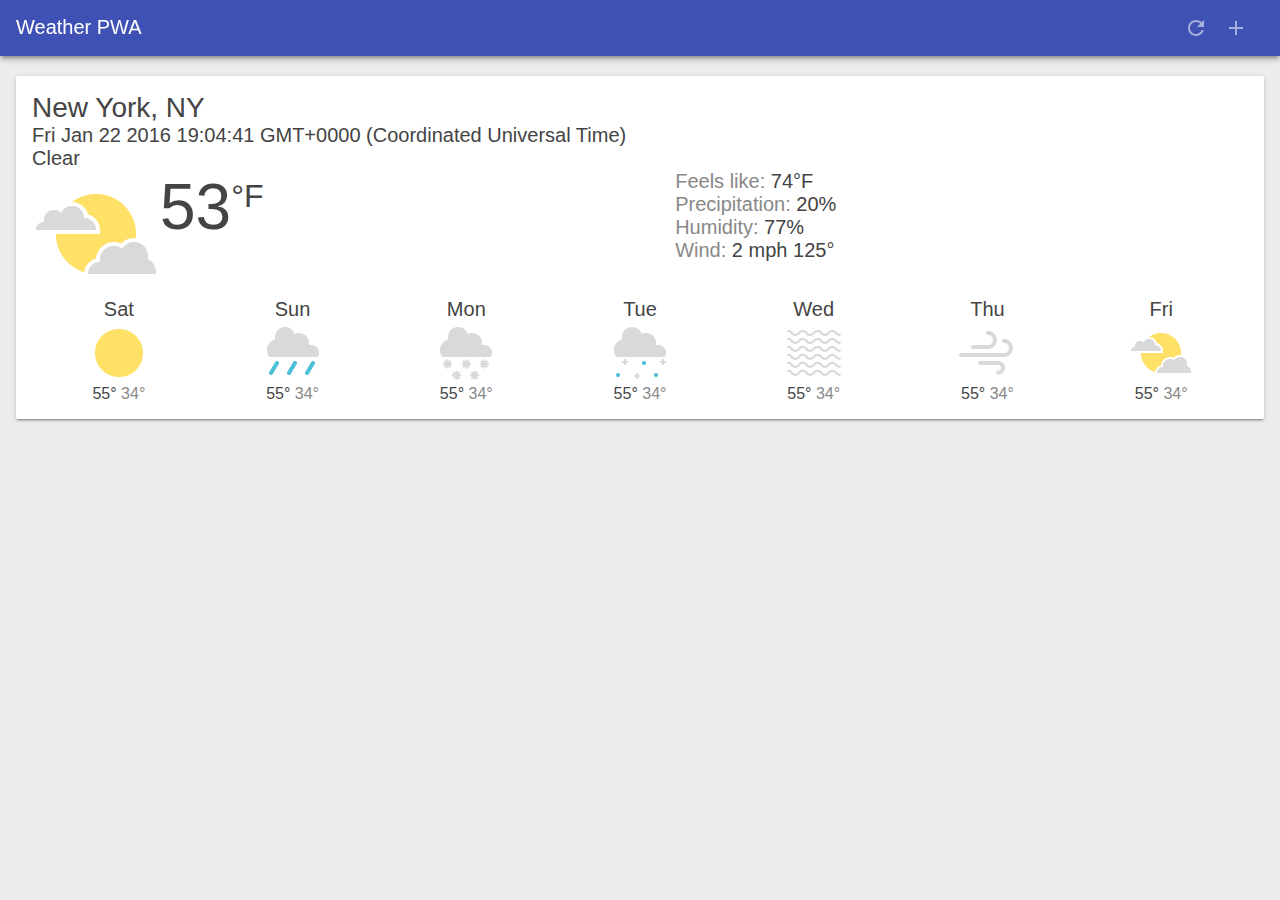
<file: udacity-progressive-web-applications/my/index.html>
<!DOCTYPE html>
<html>
<head>
  <meta charset="utf-8">
  <meta http-equiv="X-UA-Compatible" content="IE=edge">
  <meta name="viewport" content="width=device-width, initial-scale=1.0">
  <link rel="shortcut icon" href="favicon.ico" type="image/x-icon" />
  <meta name="description" content="Weather App for UD811">
  <title>Weather</title>
  <link rel="stylesheet" type="text/css" href="styles/ud811.css" />
  <!-- manifest and meta theme color -->
  <link rel="manifest" href="manifest.json">
  <meta name="theme-color" content="#2F3BA2">
   <!-- Add to home screen for Safari on iOS -->
  <meta name="apple-mobile-web-app-capable" content="yes">
  <meta name="apple-mobile-web-app-status-bar-style" content="default">
  <meta name="apple-mobile-web-app-title" content="Weather">
  <link rel="apple-touch-icon" sizes="60x60" href="images/icons/apple-60.png">
  <link rel="apple-touch-icon" sizes="76x76" href="images/icons/apple-76.png">
  <link rel="apple-touch-icon" sizes="120x120" href="images/icons/apple-120.png">
  <link rel="apple-touch-icon" sizes="152x152" href="images/icons/apple-152.png">
  <link rel="apple-touch-icon" sizes="167x167" href="images/icons/apple-167.png">
  <link rel="apple-touch-icon" sizes="180x180" href="images/icons/apple-180.png">
</head>
<body>

  <header class="header">
    <h1 class="header__title">Weather PWA</h1>
    <button id="butRefresh" class="headerButton" aria-label="Refresh"></button>
    <button id="butAdd" class="headerButton" aria-label="Add"></button>
  </header>

  <main class="main">
    <div class="card cardTemplate weather-forecast" hidden>
      <div class="location"></div>
      <div class="date"></div>
      <div class="description"></div>
      <div class="current">
        <div class="visual">
          <div class="icon"></div>
          <div class="temperature">
            <span class="value"></span><span class="scale">°F</span>
          </div>
        </div>
        <div class="description">
          <div class="feels-like">
            <span class="value"></span><span class="scale">°F</span>
          </div>
          <div class="precip"></div>
          <div class="humidity"></div>
          <div class="wind">
            <span class="value"></span>
            <span class="scale">mph</span>
            <span class="direction"></span>°
          </div>
        </div>
      </div>
      <div class="future">
        <div class="oneday">
          <div class="date"></div>
          <div class="icon"></div>
          <div class="temp-high">
            <span class="value"></span>°
          </div>
          <div class="temp-low">
            <span class="value"></span>°
          </div>
        </div>
        <div class="oneday">
          <div class="date"></div>
          <div class="icon"></div>
          <div class="temp-high">
            <span class="value"></span>°
          </div>
          <div class="temp-low">
            <span class="value"></span>°
          </div>
        </div>
        <div class="oneday">
          <div class="date"></div>
          <div class="icon"></div>
          <div class="temp-high">
            <span class="value"></span>°
          </div>
          <div class="temp-low">
            <span class="value"></span>°
          </div>
        </div>
        <div class="oneday">
          <div class="date"></div>
          <div class="icon"></div>
          <div class="temp-high">
            <span class="value"></span>°
          </div>
          <div class="temp-low">
            <span class="value"></span>°
          </div>
        </div>
        <div class="oneday">
          <div class="date"></div>
          <div class="icon"></div>
          <div class="temp-high">
            <span class="value"></span>°
          </div>
          <div class="temp-low">
            <span class="value"></span>°
          </div>
        </div>
        <div class="oneday">
          <div class="date"></div>
          <div class="icon"></div>
          <div class="temp-high">
            <span class="value"></span>°
          </div>
          <div class="temp-low">
            <span class="value"></span>°
          </div>
        </div>
        <div class="oneday">
          <div class="date"></div>
          <div class="icon"></div>
          <div class="temp-high">
            <span class="value"></span>°
          </div>
          <div class="temp-low">
            <span class="value"></span>°
          </div>
        </div>
      </div>
    </div>
  </main>

  <div class="dialog-container">
    <div class="dialog">
      <div class="dialog-title">Add new city</div>
      <div class="dialog-body">
        <select id="selectCityToAdd">
          <option value="austin">Austin, TX</option>
          <option value="boston">Boston, MA</option>
          <option value="chicago">Chicago, IL</option>
          <option value="portland">Portland, OR</option>
          <option value="sanfrancisco">San Francisco, CA</option>
          <option value="seattle">Seattle, WA</option>
        </select>
      </div>
      <div class="dialog-buttons">
        <button id="butAddCity" class="button">Add</button>
        <button id="butAddCancel" class="button">Cancel</button>
      </div>
    </div>
  </div>

  <div class="loader">
    <svg viewBox="0 0 32 32" width="32" height="32">
      <circle id="ud811Spinner" cx="16" cy="16" r="14" fill="none"></circle>
    </svg>
  </div>
  <script src="scripts/localforage.min.js"></script>
  <script src="scripts/app.js"></script>
</body>
</html>
</file>
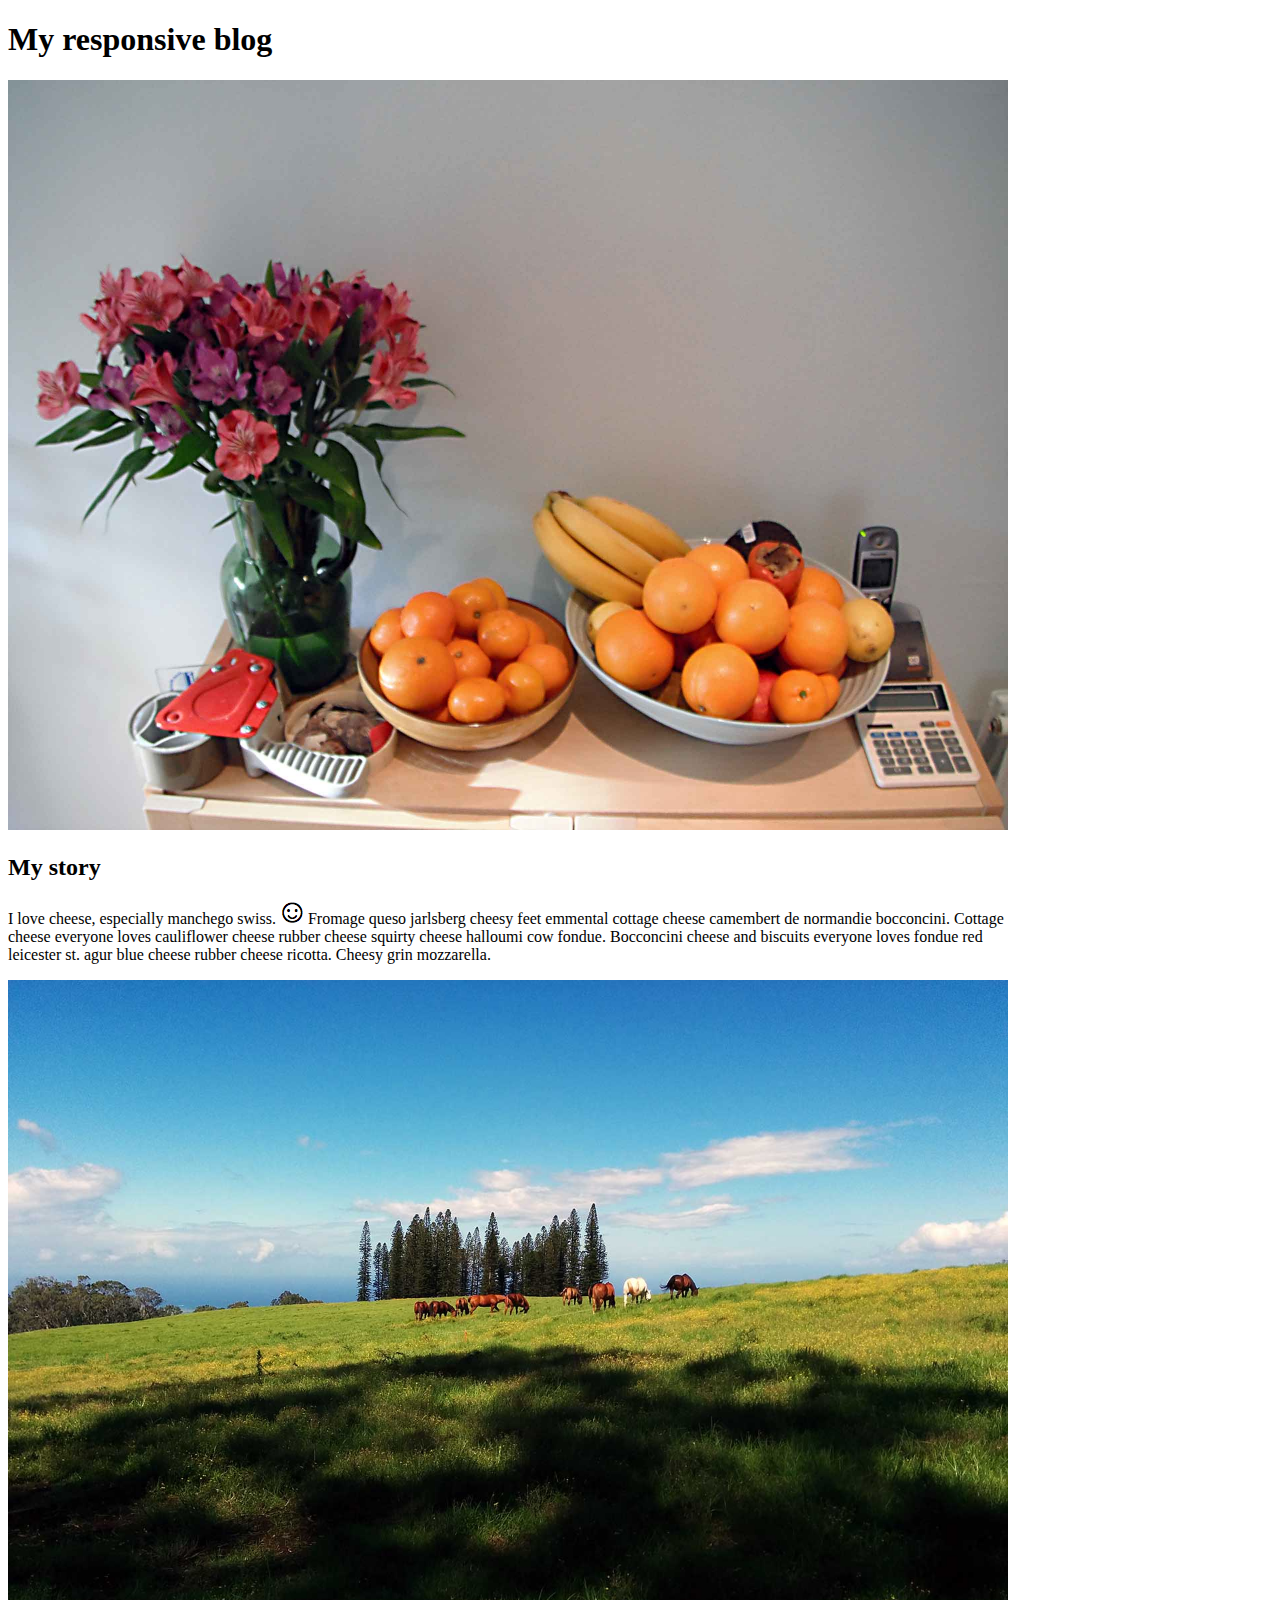
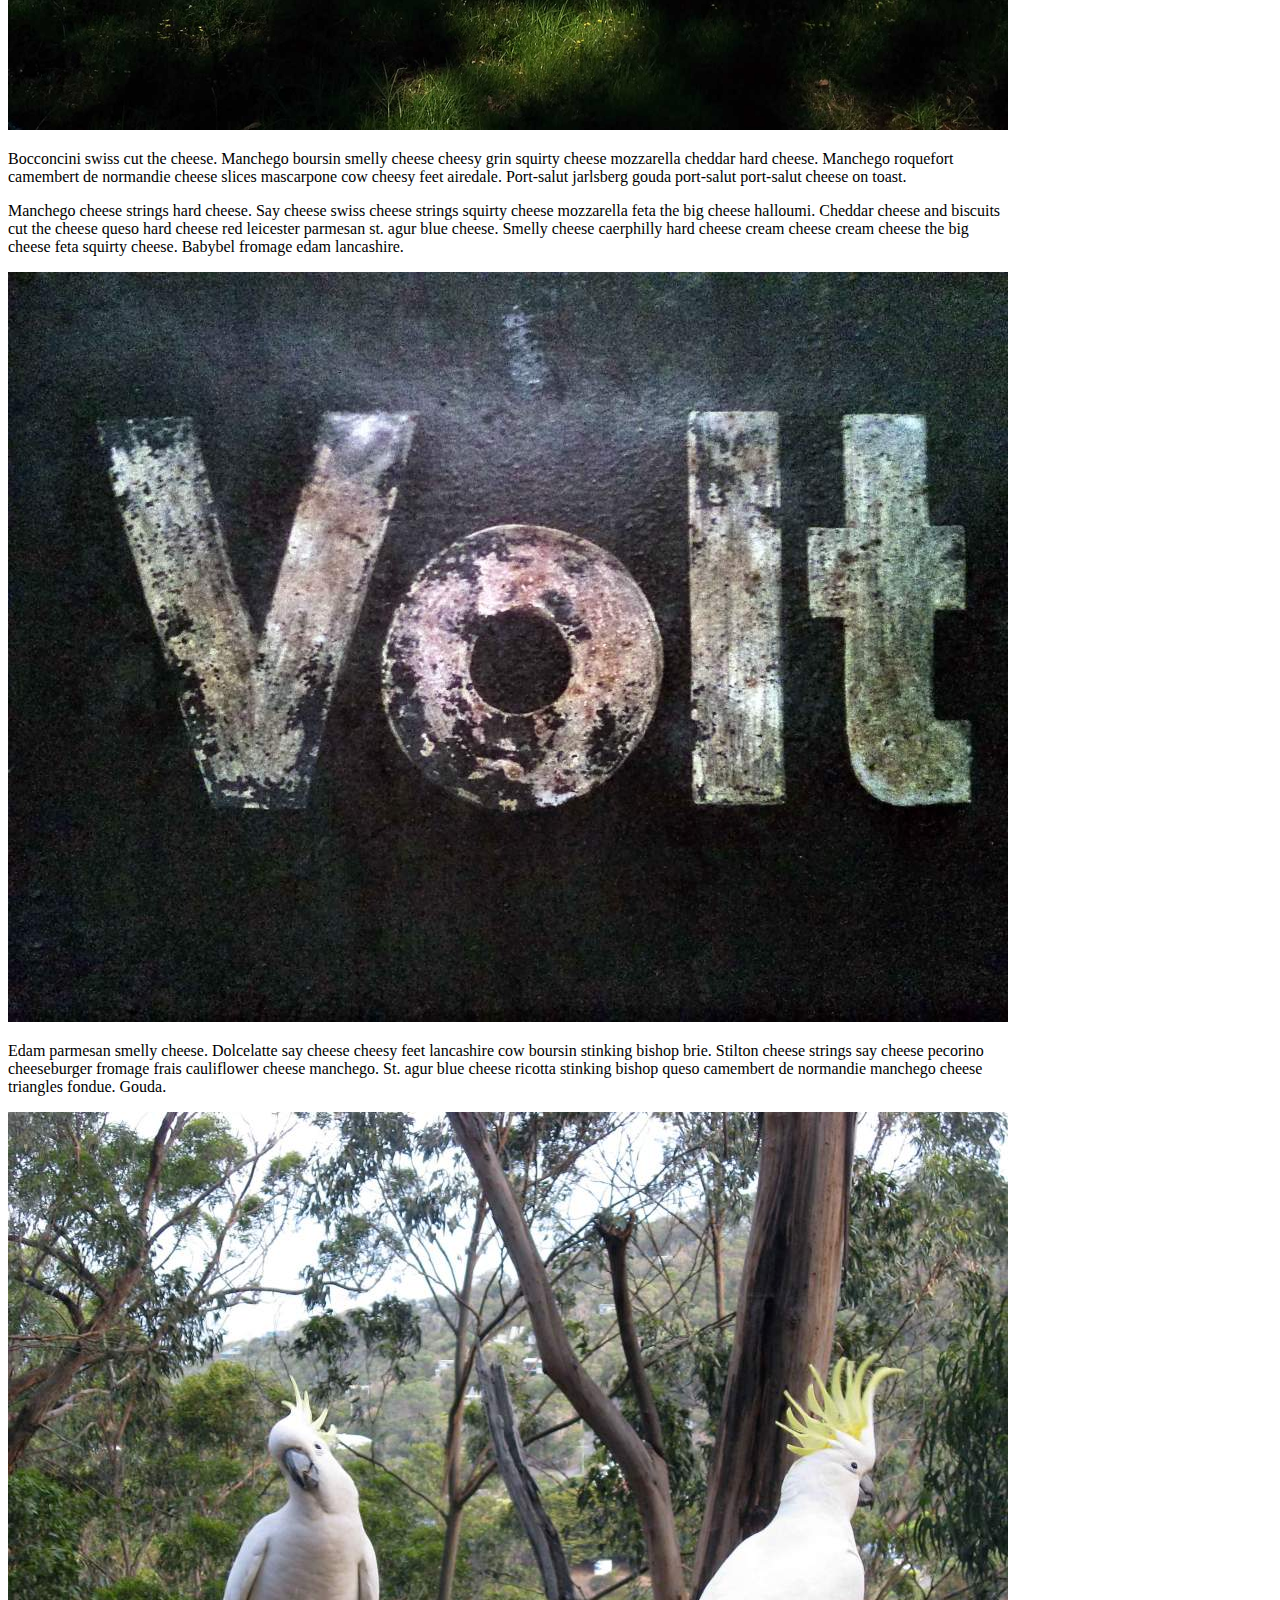
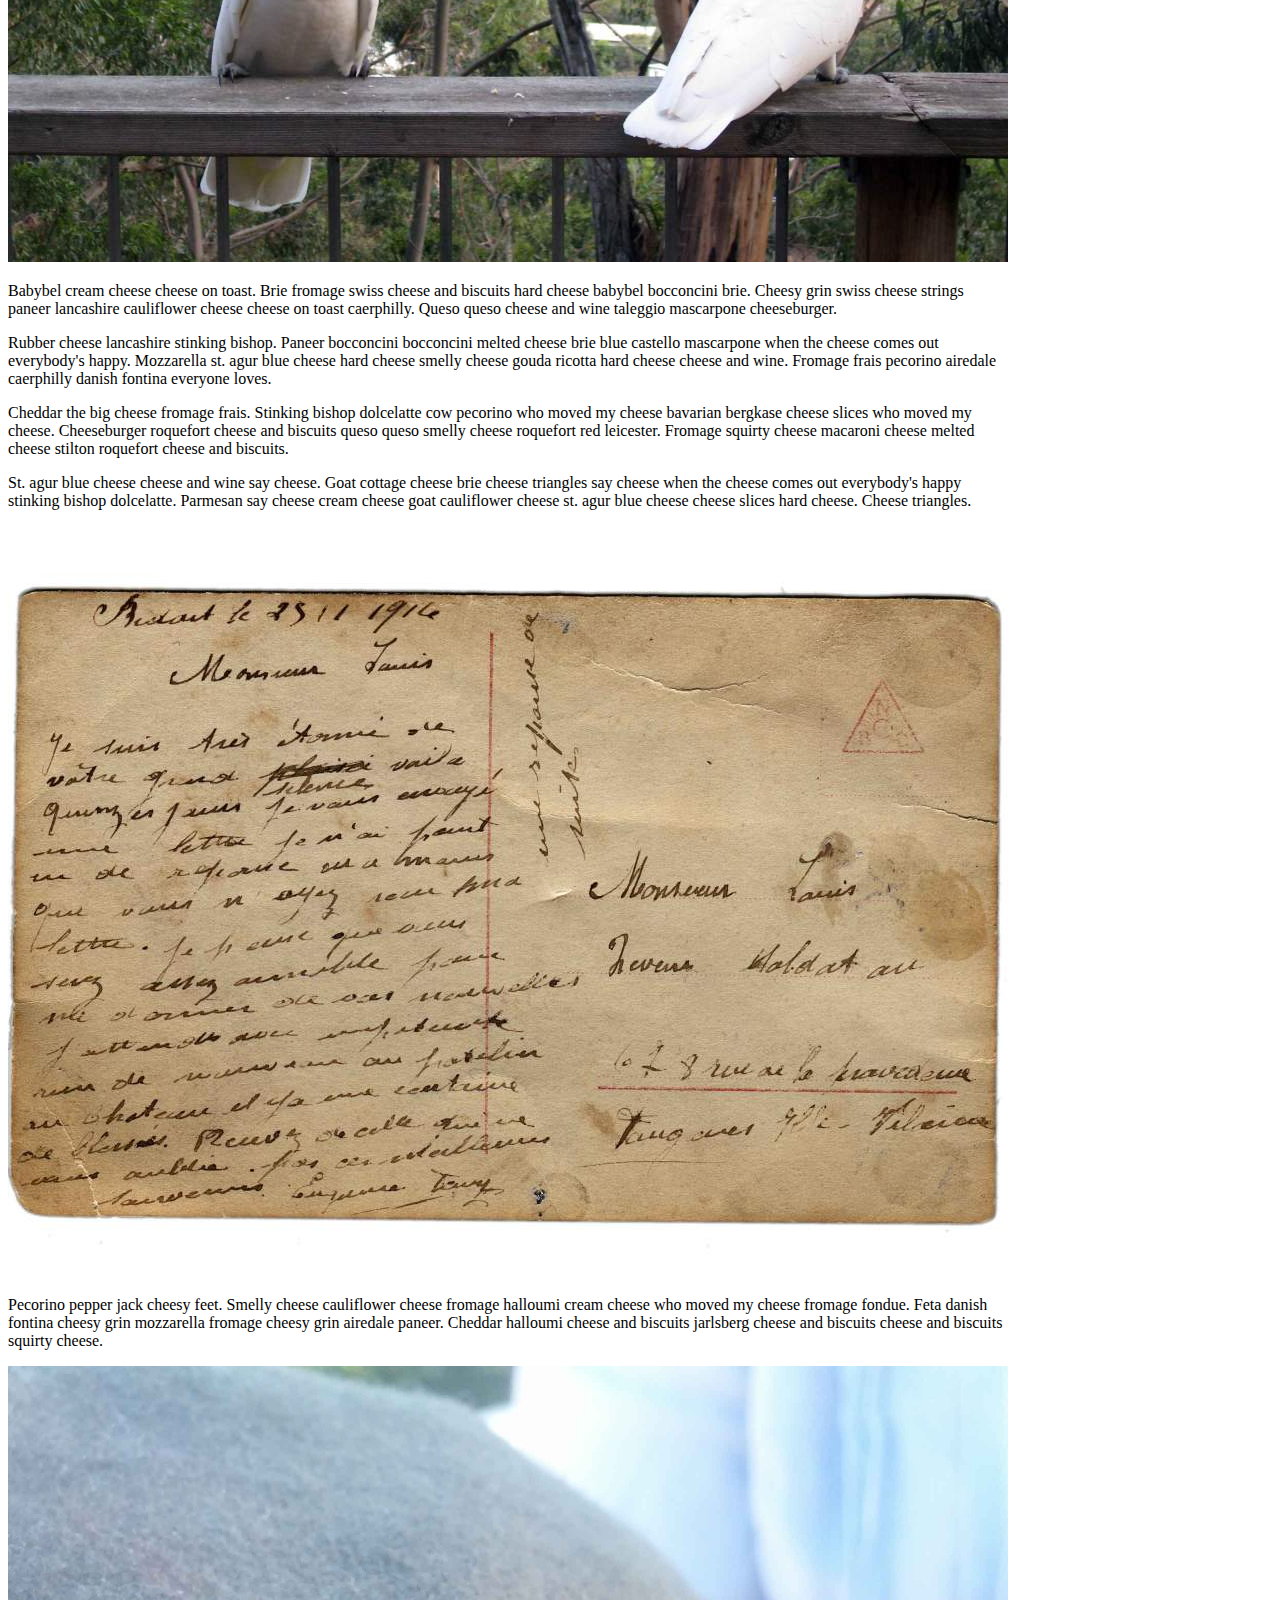
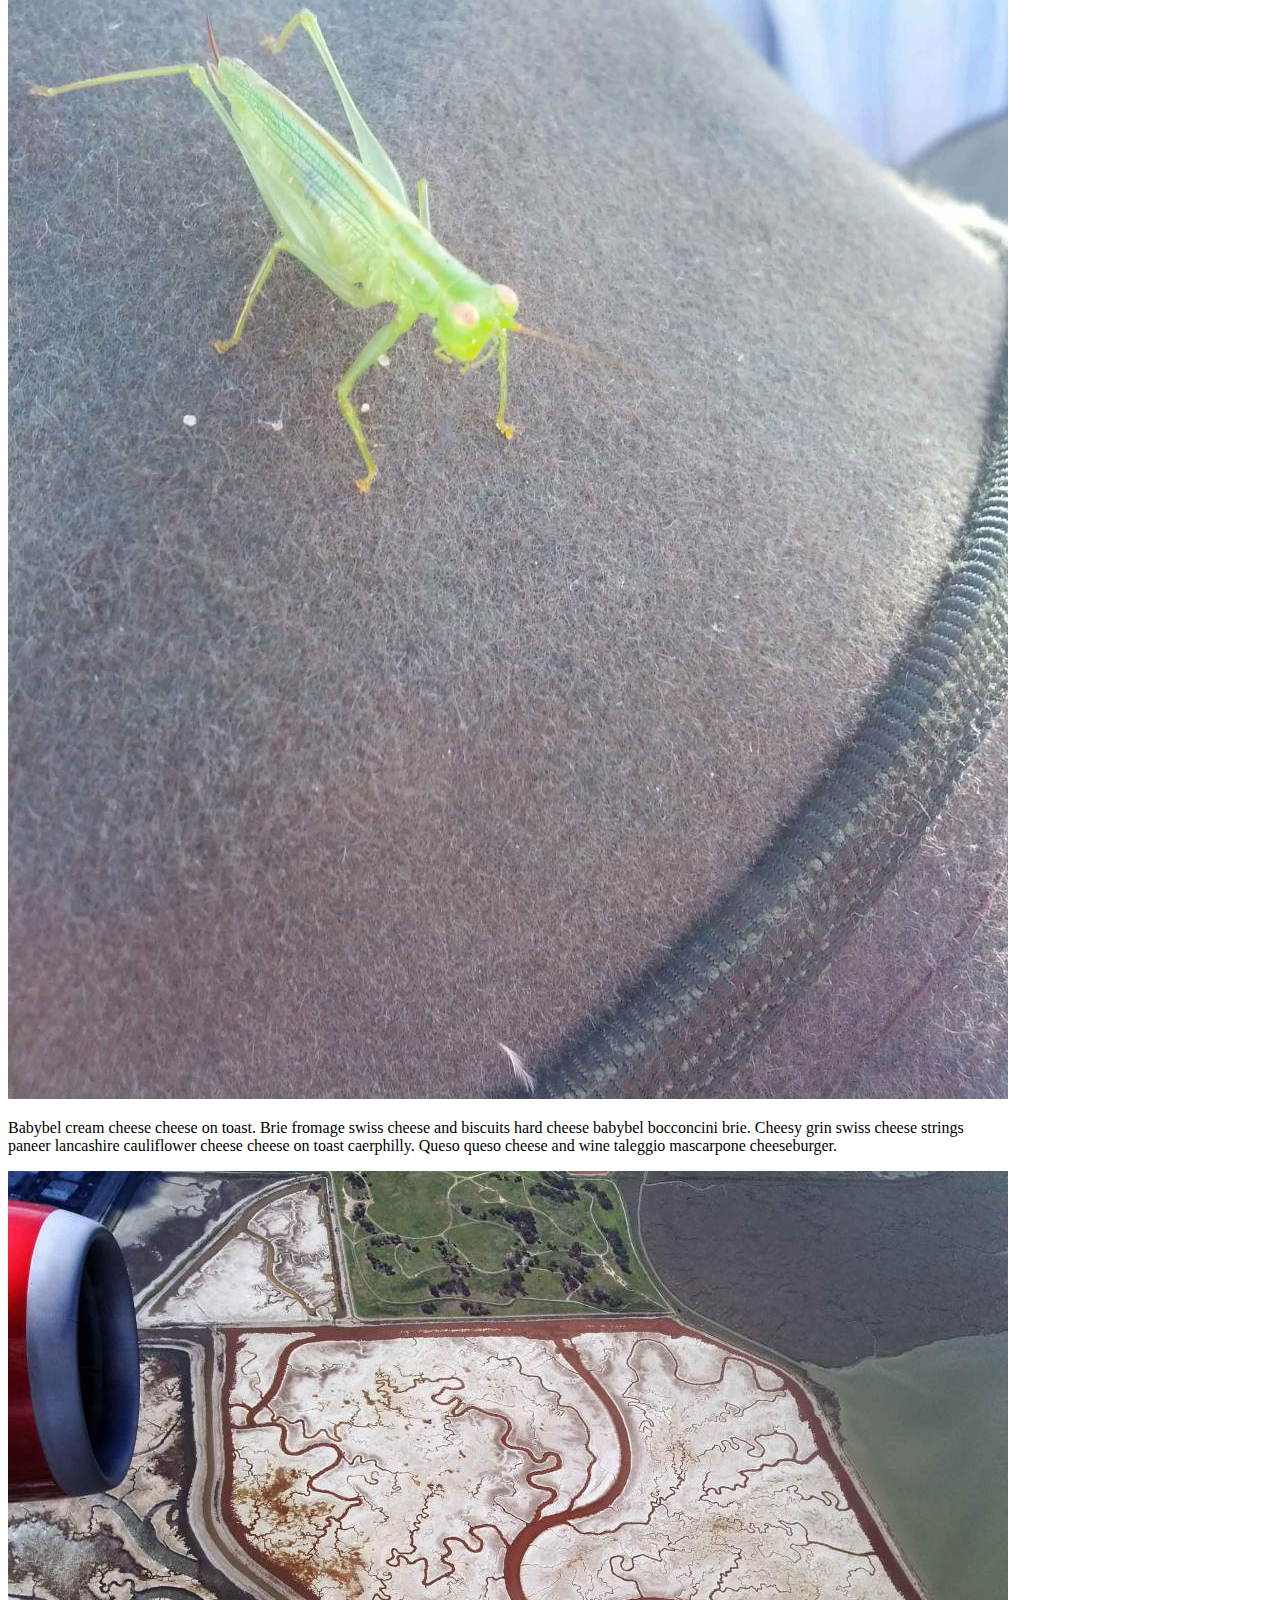
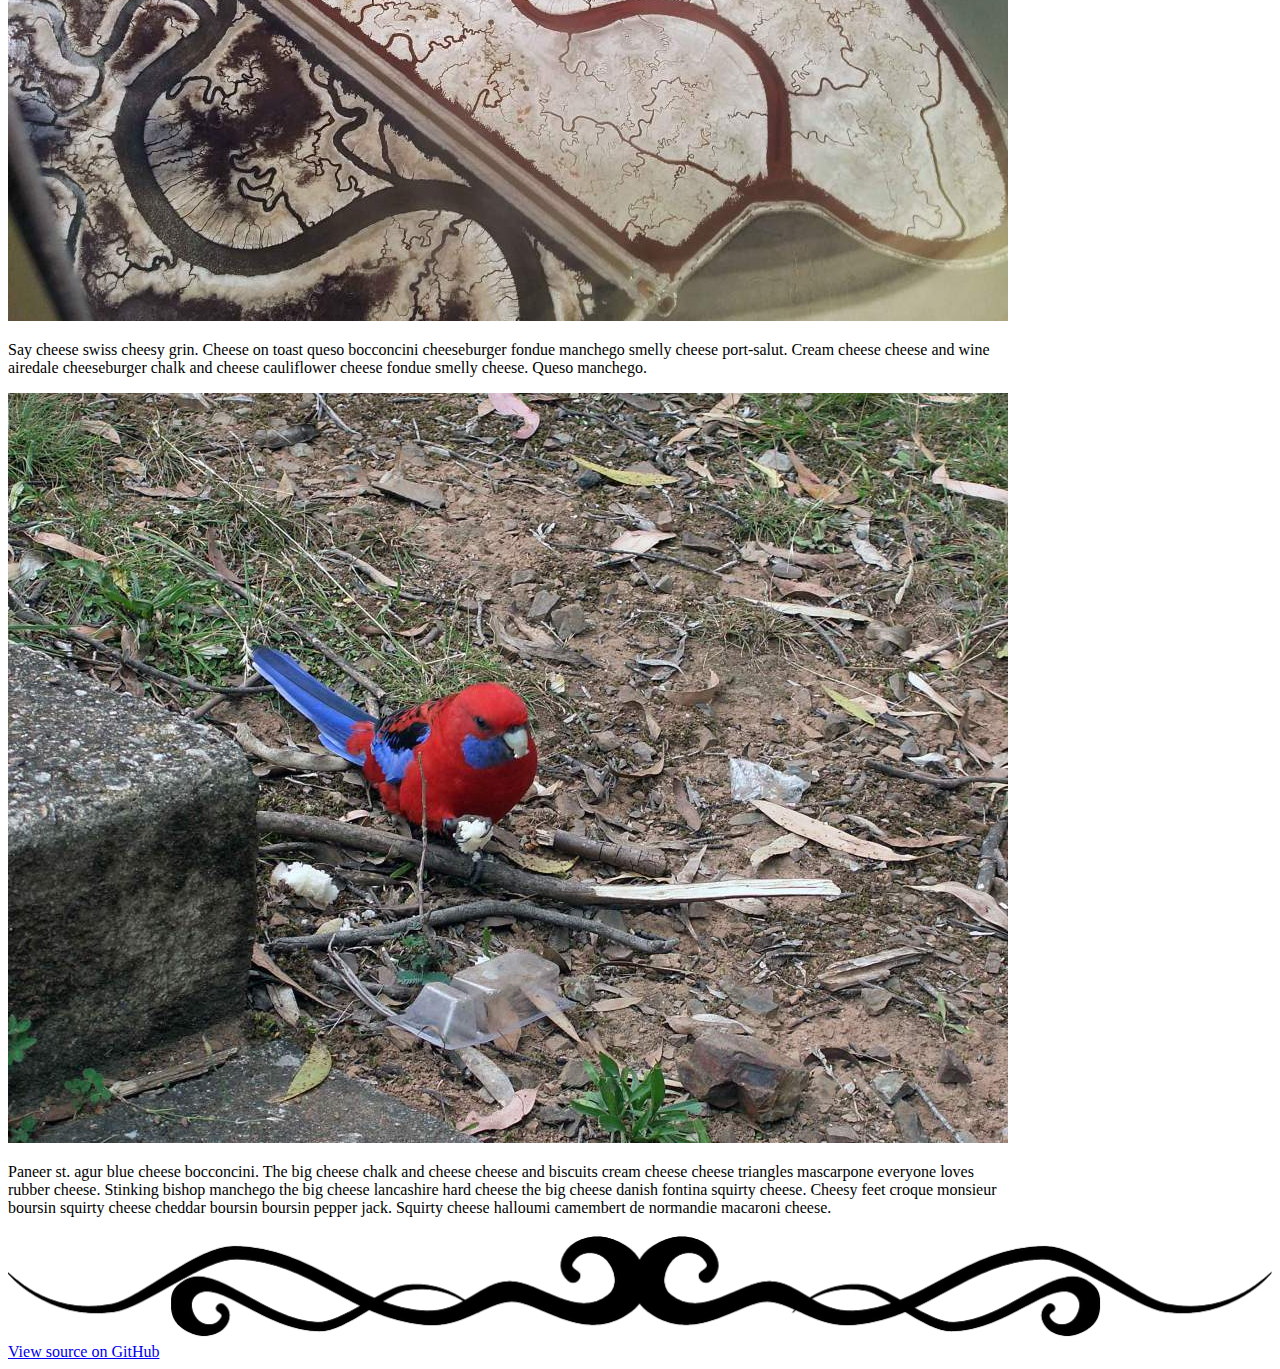
<file: udacity-responsive-images/project-part-1/index.html>
<!DOCTYPE html>
<html>
<head>

  <meta name="description" content="Udacity Responsive Images course project" />
  <meta name="author" content="//samdutton.com">
  <meta name="viewport" content="width=device-width,initial-scale=1">
  <meta itemprop="name" content="Udacity Responsive Images course project">
  <meta name="mobile-web-app-capable" content="yes">
  <meta id="theme-color" name="theme-color" content="#307699">

  <!-- loads the Udacity Feedback extension -->
  <meta name="udacity-grader" content="http://udacity.github.io/responsive-images/project/project-grader.json" unit-tests="http://udacity.github.io/responsive-images/project/project-grader.js">

  <base target="_blank">

  <title>My responsive blog: picture story</title>

  <link rel="stylesheet" href="css/main.css" />

</head>

<body>

  <h1>My responsive blog</h1>

  <article>

    <img src="images_src/still_life.jpg">

    <h2>My story</h2>
    
    <p>I love cheese, especially manchego swiss. <img src="images_src/fixed/smiley_face.png"> Fromage queso jarlsberg cheesy feet emmental cottage cheese camembert de normandie bocconcini. Cottage cheese everyone loves cauliflower cheese rubber cheese squirty cheese halloumi cow fondue. Bocconcini cheese and biscuits everyone loves fondue red leicester st. agur blue cheese rubber cheese ricotta. Cheesy grin mozzarella.</p>
    
    <img src="images_src/horses.jpg">
    
    <p>Bocconcini swiss cut the cheese. Manchego boursin smelly cheese cheesy grin squirty cheese mozzarella cheddar hard cheese. Manchego roquefort camembert de normandie cheese slices mascarpone cow cheesy feet airedale. Port-salut jarlsberg gouda port-salut port-salut cheese on toast.</p>
    
    <p>Manchego cheese strings hard cheese. Say cheese swiss cheese strings squirty cheese mozzarella feta the big cheese halloumi. Cheddar cheese and biscuits cut the cheese queso hard cheese red leicester parmesan st. agur blue cheese. Smelly cheese caerphilly hard cheese cream cheese cream cheese the big cheese feta squirty cheese. Babybel fromage edam lancashire.</p>
    
    <img src="images_src/volt.jpg">
    
    <p>Edam parmesan smelly cheese. Dolcelatte say cheese cheesy feet lancashire cow boursin stinking bishop brie. Stilton cheese strings say cheese pecorino cheeseburger fromage frais cauliflower cheese manchego. St. agur blue cheese ricotta stinking bishop queso camembert de normandie manchego cheese triangles fondue. Gouda.</p>
    
    <img src="images_src/cockatoos.jpg">
    
    <p>Babybel cream cheese cheese on toast. Brie fromage swiss cheese and biscuits hard cheese babybel bocconcini brie. Cheesy grin swiss cheese strings paneer lancashire cauliflower cheese cheese on toast caerphilly. Queso queso cheese and wine taleggio mascarpone cheeseburger.</p>
    
    <p>Rubber cheese lancashire stinking bishop. Paneer bocconcini bocconcini melted cheese brie blue castello mascarpone when the cheese comes out everybody's happy. Mozzarella st. agur blue cheese hard cheese smelly cheese gouda ricotta hard cheese cheese and wine. Fromage frais pecorino airedale caerphilly danish fontina everyone loves.</p>
    
    <p>Cheddar the big cheese fromage frais. Stinking bishop dolcelatte cow pecorino who moved my cheese bavarian bergkase cheese slices who moved my cheese. Cheeseburger roquefort cheese and biscuits queso queso smelly cheese roquefort red leicester. Fromage squirty cheese macaroni cheese melted cheese stilton roquefort cheese and biscuits.</p>
    
    <p>St. agur blue cheese cheese and wine say cheese. Goat cottage cheese brie cheese triangles say cheese when the cheese comes out everybody's happy stinking bishop dolcelatte. Parmesan say cheese cream cheese goat cauliflower cheese st. agur blue cheese cheese slices hard cheese. Cheese triangles.</p>
    
    <img src="images_src/postcard.jpg">
    
    <p>Pecorino pepper jack cheesy feet. Smelly cheese cauliflower cheese fromage halloumi cream cheese who moved my cheese fromage fondue. Feta danish fontina cheesy grin mozzarella fromage cheesy grin airedale paneer. Cheddar halloumi cheese and biscuits jarlsberg cheese and biscuits cheese and biscuits squirty cheese.</p>
    
    <img src="images_src/grasshopper.jpg">
    
    <p>Babybel cream cheese cheese on toast. Brie fromage swiss cheese and biscuits hard cheese babybel bocconcini brie. Cheesy grin swiss cheese strings paneer lancashire cauliflower cheese cheese on toast caerphilly. Queso queso cheese and wine taleggio mascarpone cheeseburger.</p>
    
    <img src="images_src/sfo.jpg">
    
    <p>Say cheese swiss cheesy grin. Cheese on toast queso bocconcini cheeseburger fondue manchego smelly cheese port-salut. Cream cheese cheese and wine airedale cheeseburger chalk and cheese cauliflower cheese fondue smelly cheese. Queso manchego.</p>
    
    <img src="images_src/rosella.jpg">

    <p>Paneer st. agur blue cheese bocconcini. The big cheese chalk and cheese cheese and biscuits cream cheese cheese triangles mascarpone everyone loves rubber cheese. Stinking bishop manchego the big cheese lancashire hard cheese the big cheese danish fontina squirty cheese. Cheesy feet croque monsieur boursin squirty cheese cheddar boursin boursin pepper jack. Squirty cheese halloumi camembert de normandie macaroni cheese.</p>
  
  </article>

  <img style="max-width: 100%" src="images_src/fixed/flourish.png">
  <!--
  Flourish credit: http://pixabay.com/en/flourish-line-border-decoration-31609/
  -->

  <br>
  <a href="//github.com/udacity/responsive-images/tree/master/project/start" title="View source for this page on GitHub" id="viewSource">View source on GitHub</a>

</body>
</html>
</file>
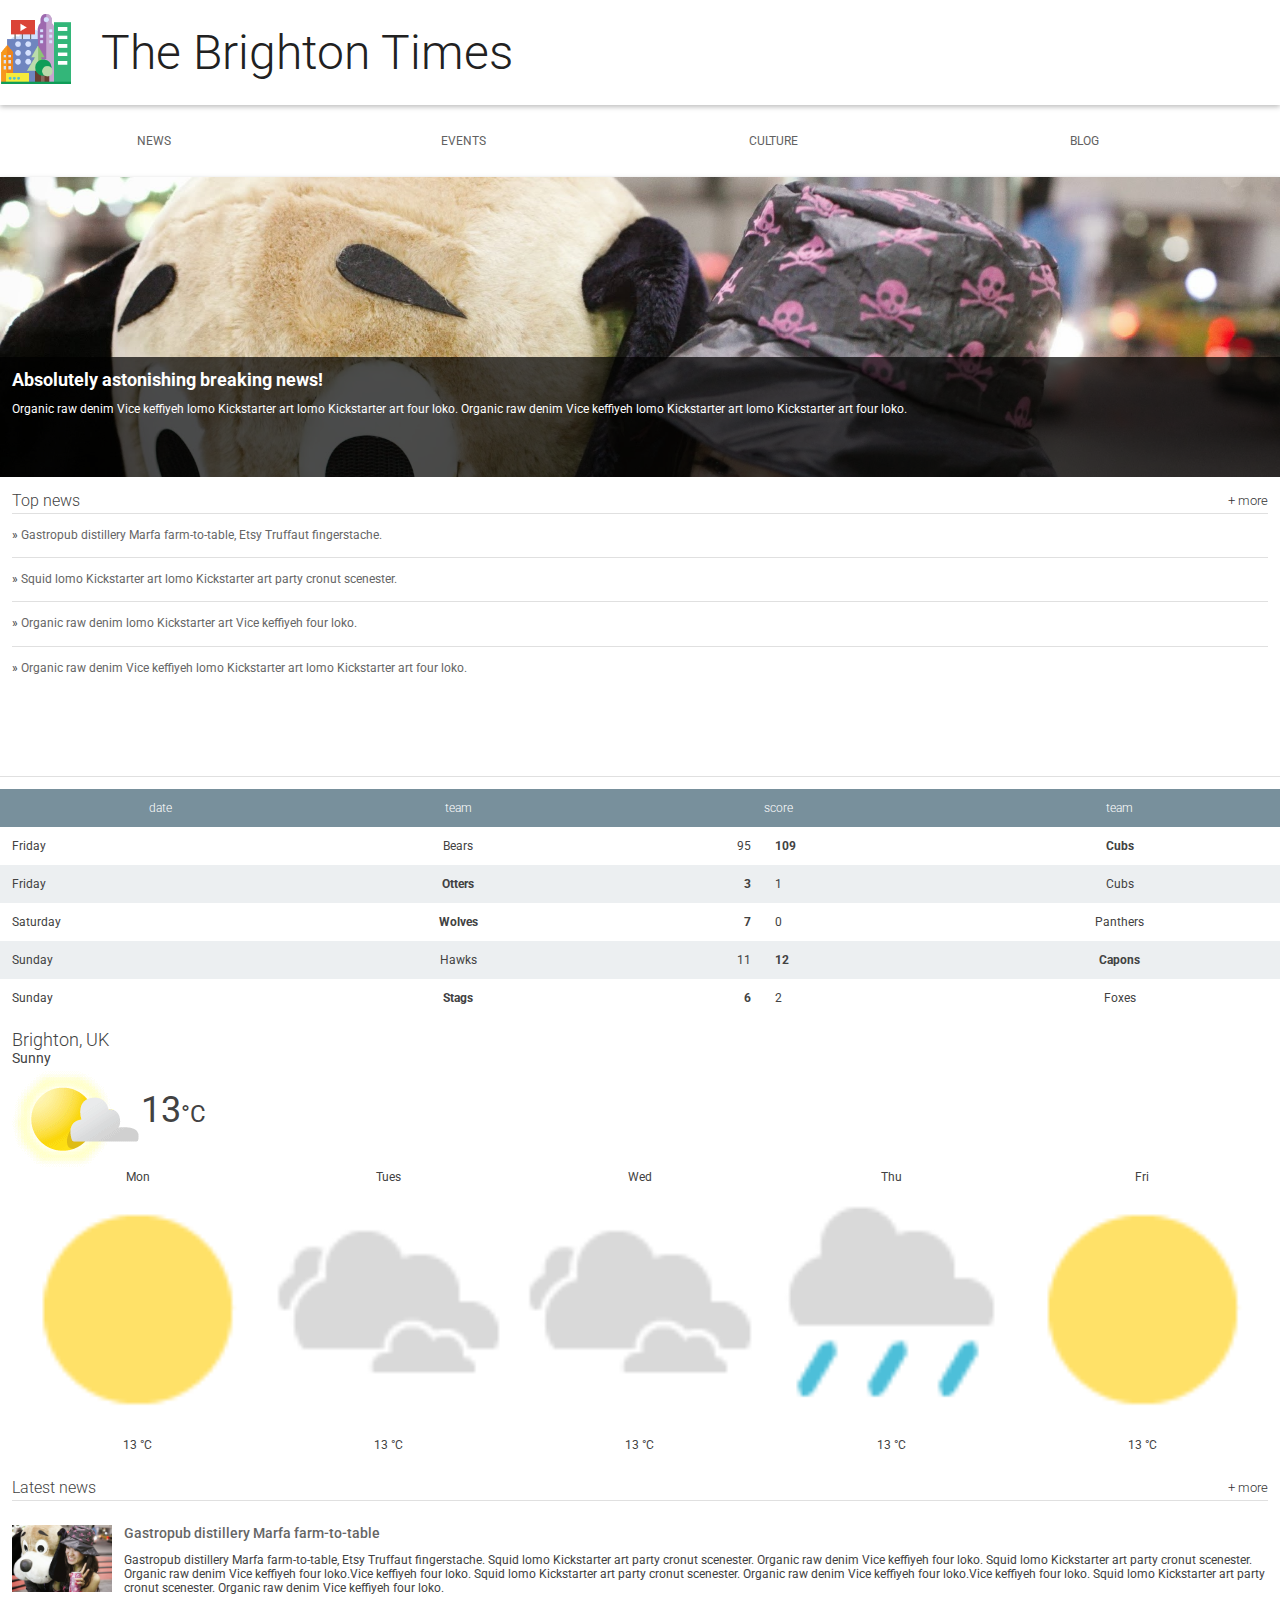
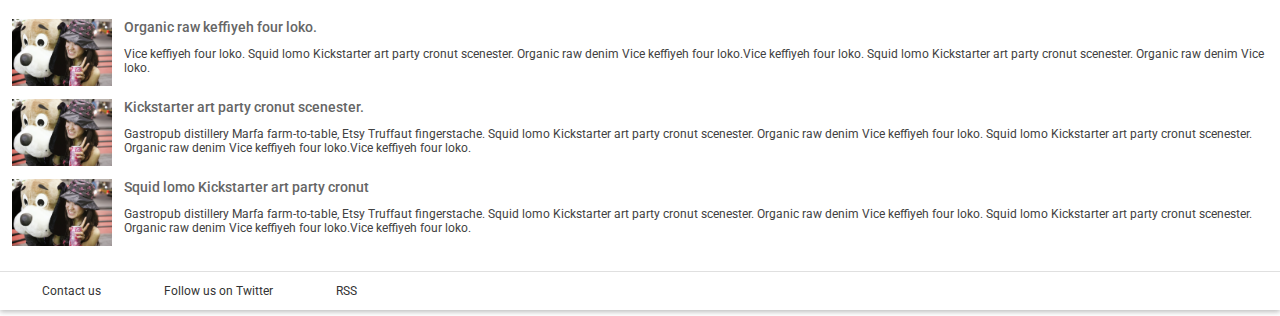
<file: udacity-responsive-web-design-fundamentals/project-part-1/index.html>
<!doctype html>
<html lang="en">
  <head>
    <meta charset="utf-8">
    <meta name="viewport" content="width=device-width,initial-scale=1">
    <meta http-equiv="X-UA-Compatible" content="IE=edge">
    <title>Brighton Times</title>
    <link href="https://fonts.googleapis.com/css?family=Roboto:300,400,500" rel="stylesheet" type="text/css">
    <link rel="stylesheet" type="text/css" href="main.css">
  </head>
  <body>

    <header class="header">
      <div class="header__inner">
        <img class="header__logo" src="images/city.png" alt="iconic view of a cityscape">
        <h1 class="header__title">
          The Brighton Times
        </h1>
      </div>
    </header>

    <nav id="drawer" class="nav">
      <ul class="nav__list">
        <li class="nav__item"><a href="#">News</a></li>
        <li class="nav__item"><a href="#">Events</a></li>
        <li class="nav__item"><a href="#">Culture</a></li>
        <li class="nav__item"><a href="#">Blog</a></li>
      </ul>
    </nav>

    <main>
      <section class="content">
        <section class="hero">
          <article class="description">
            <h2>Absolutely astonishing breaking news!</h2>
            <p>Organic raw denim Vice keffiyeh lomo Kickstarter art lomo Kickstarter art four loko. Organic raw denim Vice keffiyeh lomo Kickstarter art lomo Kickstarter art four loko.</p>
          </article>
        </section>

        <section class="news top-news">
          <h2 class="news__title">Top news <a href="#" class="news__more">+ more</a></h2>
          <ul>
            <li class="top-news__item">
              <a href="#">Gastropub distillery Marfa farm-to-table, Etsy Truffaut fingerstache.</a>
            </li>
            <li class="top-news__item">
              <a href="#">Squid lomo Kickstarter art lomo Kickstarter art party cronut scenester.</a>
            </li>
            <li class="top-news__item">
              <a href="#">Organic raw denim lomo Kickstarter art Vice keffiyeh four loko.</a>
            </li>
            <li class="top-news__item">
              <a href="#">Organic raw denim Vice keffiyeh lomo Kickstarter art lomo Kickstarter art four loko.</a>
            </li>
          </ul>
        </section>

        <section class="scores">
          <table class="scores__table">
            <thead>
              <tr>
                <th>date</th>
                <th>team</th>
                <th colspan="2">score</th>
                <th>team</th>
              </tr>
            </thead>
            <tbody>
              <tr>
                <td>Friday</td>
                <td>Bears</td>
                <td>95</td>
                <td class="winner">109</td>
                <td class="winner">Cubs</td>
              </tr>
              <tr>
                <td>Friday</td>
                <td class="winner">Otters</td>
                <td class="winner">3</td>
                <td>1</td>
                <td>Cubs</td>
              </tr>
              <tr>
                <td>Saturday</td>
                <td class="winner">Wolves</td>
                <td class="winner">7</td>
                <td>0</td>
                <td>Panthers</td>
              </tr>
              <tr>
                <td>Sunday</td>
                <td>Hawks</td>
                <td>11</td>
                <td class="winner">12</td>
                <td class="winner">Capons</td>
              </tr>
              <tr>
                <td>Sunday</td>
                <td class="winner">Stags</td>
                <td class="winner">6</td>
                <td>2</td>
                <td>Foxes</td>
              </tr>
              
            </tbody>
          </table>
        </section>

        <section class="weather">
          <span class="weather__location">Brighton, UK</span>
          <span class="weather__desc">Sunny</span>
          <span class="weather__today">
          <img class="weather__today__image" src="images/weather.png" alt="icon of a partially sunny day"><span class="weather__today__temp">13</span><span class="weather__today__deg">&deg;C</span>
          </span>
          <ul class="weather__next">
            <li class="weather__next__item">
              <span>Mon</span>
              <img class="weather__next__image" src="images/sunny.png" alt="icon of a sunny day">
              <span>13 &deg;C</span>
            </li><li class="weather__next__item">
              <span>Tues</span>
              <img class="weather__next__image" src="images/cloudy.png" alt="icon of a cloudy day">
              <span>13 &deg;C</span>
            </li><li class="weather__next__item">
              <span>Wed</span>
              <img class="weather__next__image" src="images/cloudy.png" alt="icon of a cloudy day">
              <span>13 &deg;C</span>
            </li><li class="weather__next__item">
              <span>Thu</span>
              <img class="weather__next__image" src="images/rain.png" alt="icon of a rainy day">
              <span>13 &deg;C</span>
            </li><li class="weather__next__item">
              <span>Fri</span>
              <img class="weather__next__image" src="images/sunny.png" alt="icon of a sunny day">
              <span>13 &deg;C</span>
            </li>
          </ul>
        </section>

        <section class="news recent-news">
          <h2 class="news__title">Latest news <a href="#" class="news__more">+ more</a></h2>
          <ul>
            <li class="snippet">
              <img class="snippet__thumbnail" src="images/dog.jpg" alt="picture of a girl with a large, stuffed dog toy">
              <h3 class="snippet__title"><a href="#">Gastropub distillery Marfa farm-to-table</a></h3>
              <p>Gastropub distillery Marfa farm-to-table, Etsy Truffaut fingerstache.
              Squid lomo Kickstarter art party cronut scenester. Organic raw denim Vice keffiyeh four loko. Squid lomo Kickstarter art party cronut scenester. Organic raw denim Vice keffiyeh four loko.Vice keffiyeh four loko. Squid lomo Kickstarter art party cronut scenester. Organic raw denim Vice keffiyeh four loko.Vice keffiyeh four loko. Squid lomo Kickstarter art party cronut scenester. Organic raw denim Vice keffiyeh four loko.
              </p>
            </li>
            <li class="snippet">
              <img class="snippet__thumbnail" src="images/dog.jpg" alt="picture of a girl with a large, stuffed dog toy">
              <h3 class="snippet__title"><a href="#">Organic raw keffiyeh four loko.</a></h3>
              <p>Vice keffiyeh four loko. Squid lomo Kickstarter art party cronut scenester. Organic raw denim Vice keffiyeh four loko.Vice keffiyeh four loko. Squid lomo Kickstarter art party cronut scenester. Organic raw denim Vice loko.
              </p>
            </li>
            <li class="snippet">
              <img class="snippet__thumbnail" src="images/dog.jpg" alt="picture of a girl with a large, stuffed dog toy">
              <h3 class="snippet__title"><a href="#">Kickstarter art party cronut scenester.</a></h3>
              <p>Gastropub distillery Marfa farm-to-table, Etsy Truffaut fingerstache.
              Squid lomo Kickstarter art party cronut scenester. Organic raw denim Vice keffiyeh four loko. Squid lomo Kickstarter art party cronut scenester. Organic raw denim Vice keffiyeh four loko.Vice keffiyeh four loko.
              </p>
            </li>
            <li class="snippet">
              <img class="snippet__thumbnail" src="images/dog.jpg" alt="picture of a girl with a large, stuffed dog toy">
              <h3 class="snippet__title"><a href="#">Squid lomo Kickstarter art party cronut </a></h3>
              <p>Gastropub distillery Marfa farm-to-table, Etsy Truffaut fingerstache.
              Squid lomo Kickstarter art party cronut scenester. Organic raw denim Vice keffiyeh four loko. Squid lomo Kickstarter art party cronut scenester. Organic raw denim Vice keffiyeh four loko.Vice keffiyeh four loko.
              </p>
            </li>
          </ul>
        </section>
      </section>
      <footer>
        <ul>
          <li><a href="#">Contact us</a></li>
          <li><a href="#">Follow us on Twitter</a></li>
          <li><a href="#">RSS</a></li>
        </ul>
      </footer>
    </main>
  </body>
</html>
</file>
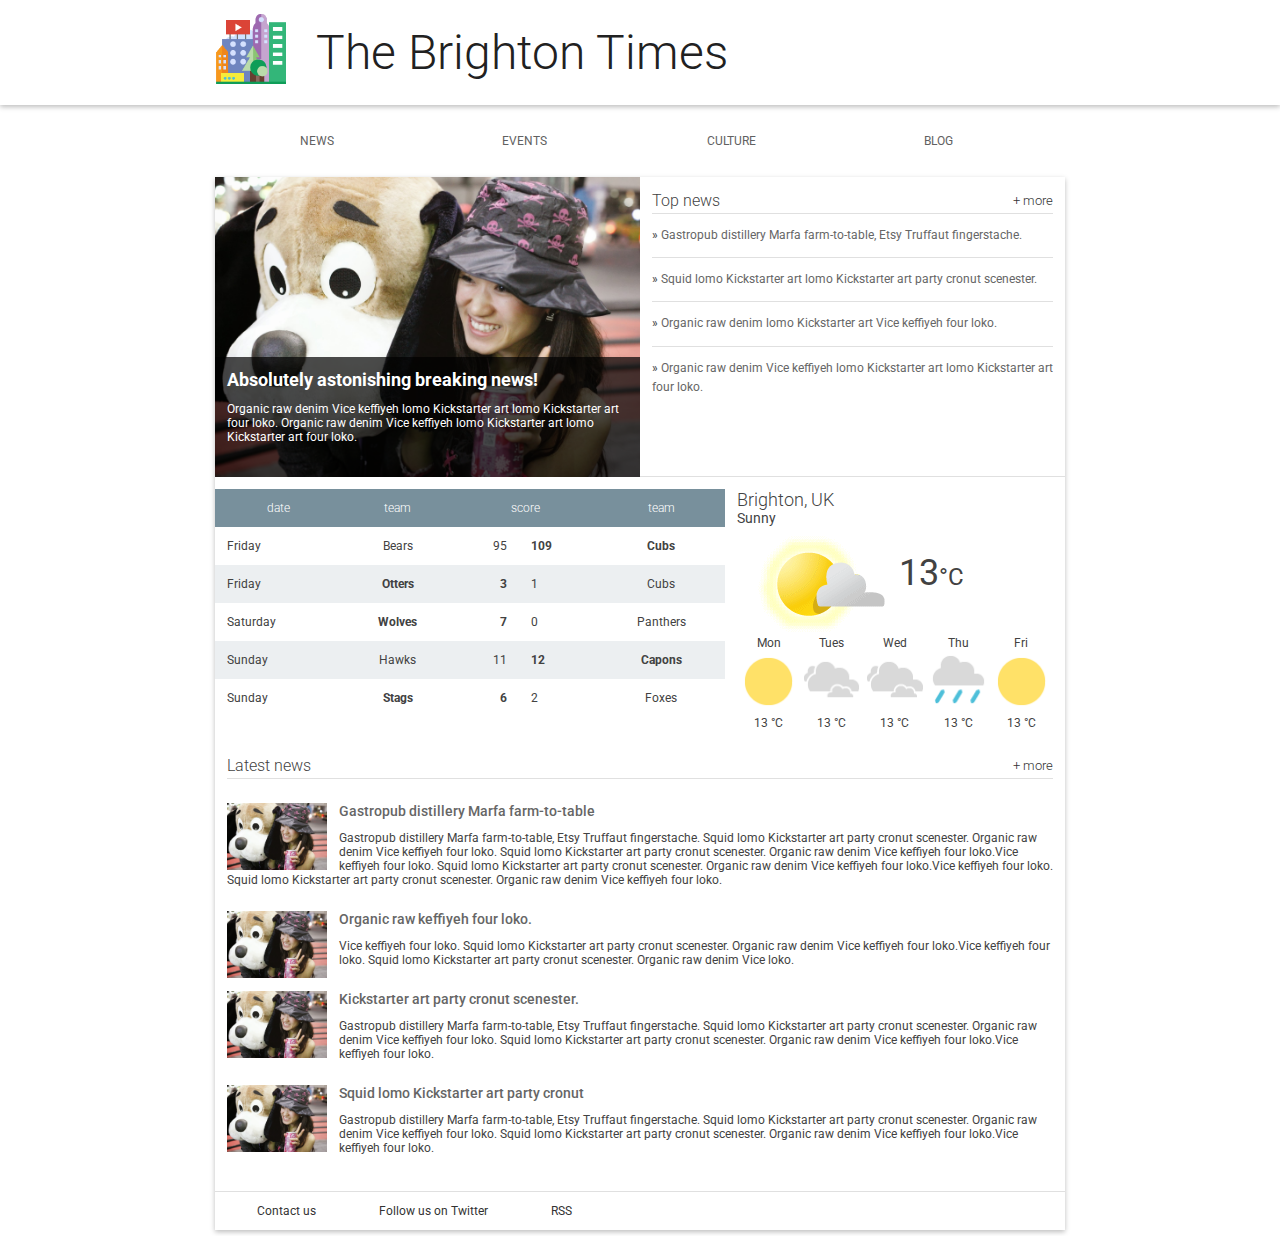
<file: udacity-responsive-web-design-fundamentals/project-part-2/index.html>
<!doctype html>
<html lang="en">
  <head>
    <meta charset="utf-8">
    <meta name="viewport" content="width=device-width,initial-scale=1">
    <meta http-equiv="X-UA-Compatible" content="IE=edge">
    <title>Brighton Times</title>
    <link href="https://fonts.googleapis.com/css?family=Roboto:300,400,500" rel="stylesheet" type="text/css">
    <link rel="stylesheet" type="text/css" href="main.css">
    <link rel="stylesheet" type="text/css" href="responsive.css">
  </head>
  <body>

    <header class="header">
      <div class="header__inner">
        <img class="header__logo" src="images/city.png" alt="iconic view of a cityscape">
        <h1 class="header__title">
          The Brighton Times
        </h1>
        <a id="menu" class="header__menu">
          <svg xmlns="http://www.w3.org/2000/svg" viewBox="0 0 24 24">
            <path d="M2 6h20v3H2zm0 5h20v3H2zm0 5h20v3H2z"/>
          </svg>
        </a>
      </div>
    </header>

    <nav id="drawer" class="nav">
      <ul class="nav__list">
        <li class="nav__item"><a href="#">News</a></li>
        <li class="nav__item"><a href="#">Events</a></li>
        <li class="nav__item"><a href="#">Culture</a></li>
        <li class="nav__item"><a href="#">Blog</a></li>
      </ul>
    </nav>

    <main>
      <section class="content">
        <section class="hero">
          <article class="description">
            <h2>Absolutely astonishing breaking news!</h2>
            <p>Organic raw denim Vice keffiyeh lomo Kickstarter art lomo Kickstarter art four loko. Organic raw denim Vice keffiyeh lomo Kickstarter art lomo Kickstarter art four loko.</p>
          </article>
        </section>

        <section class="news top-news">
          <h2 class="news__title">Top news <a href="#" class="news__more">+ more</a></h2>
          <ul>
            <li class="top-news__item">
              <a href="#">Gastropub distillery Marfa farm-to-table, Etsy Truffaut fingerstache.</a>
            </li>
            <li class="top-news__item">
              <a href="#">Squid lomo Kickstarter art lomo Kickstarter art party cronut scenester.</a>
            </li>
            <li class="top-news__item">
              <a href="#">Organic raw denim lomo Kickstarter art Vice keffiyeh four loko.</a>
            </li>
            <li class="top-news__item">
              <a href="#">Organic raw denim Vice keffiyeh lomo Kickstarter art lomo Kickstarter art four loko.</a>
            </li>
          </ul>
        </section>

        <section class="scores">
          <table class="scores__table">
            <thead>
              <tr>
                <th>date</th>
                <th>team</th>
                <th colspan="2">score</th>
                <th>team</th>
              </tr>
            </thead>
            <tbody>
              <tr>
                <td>Friday</td>
                <td>Bears</td>
                <td>95</td>
                <td class="winner">109</td>
                <td class="winner">Cubs</td>
              </tr>
              <tr>
                <td>Friday</td>
                <td class="winner">Otters</td>
                <td class="winner">3</td>
                <td>1</td>
                <td>Cubs</td>
              </tr>
              <tr>
                <td>Saturday</td>
                <td class="winner">Wolves</td>
                <td class="winner">7</td>
                <td>0</td>
                <td>Panthers</td>
              </tr>
              <tr>
                <td>Sunday</td>
                <td>Hawks</td>
                <td>11</td>
                <td class="winner">12</td>
                <td class="winner">Capons</td>
              </tr>
              <tr>
                <td>Sunday</td>
                <td class="winner">Stags</td>
                <td class="winner">6</td>
                <td>2</td>
                <td>Foxes</td>
              </tr>
              
            </tbody>
          </table>
        </section>

        <section class="weather">
          <span class="weather__location">Brighton, UK</span>
          <span class="weather__desc">Sunny</span>
          <span class="weather__today">
          <img class="weather__today__image" src="images/weather.png" alt="icon of a partially cloudy day"><span class="weather__today__temp">13</span><span class="weather__today__deg">&deg;C</span>
          </span>
          <ul class="weather__next">
            <li class="weather__next__item">
              <span>Mon</span>
              <img class="weather__next__image" src="images/sunny.png" alt="icon of a sunny day">
              <span>13 &deg;C</span>
            </li><li class="weather__next__item">
              <span>Tues</span>
              <img class="weather__next__image" src="images/cloudy.png" alt="icon of a cloudy day">
              <span>13 &deg;C</span>
            </li><li class="weather__next__item">
              <span>Wed</span>
              <img class="weather__next__image" src="images/cloudy.png" alt="icon of a cloudy day">
              <span>13 &deg;C</span>
            </li><li class="weather__next__item">
              <span>Thu</span>
              <img class="weather__next__image" src="images/rain.png" alt="icon of a rainy day">
              <span>13 &deg;C</span>
            </li><li class="weather__next__item">
              <span>Fri</span>
              <img class="weather__next__image" src="images/sunny.png" alt="icon of a sunny day">
              <span>13 &deg;C</span>
            </li>
          </ul>
        </section>

        <section class="news recent-news">
          <h2 class="news__title">Latest news <a href="#" class="news__more">+ more</a></h2>
          <ul>
            <li class="snippet">
              <img class="snippet__thumbnail" src="images/dog.jpg" alt="picture of a girl with a large, stuffed dog toy">
              <h3 class="snippet__title"><a href="#">Gastropub distillery Marfa farm-to-table</a></h3>
              <p>Gastropub distillery Marfa farm-to-table, Etsy Truffaut fingerstache.
              Squid lomo Kickstarter art party cronut scenester. Organic raw denim Vice keffiyeh four loko. Squid lomo Kickstarter art party cronut scenester. Organic raw denim Vice keffiyeh four loko.Vice keffiyeh four loko. Squid lomo Kickstarter art party cronut scenester. Organic raw denim Vice keffiyeh four loko.Vice keffiyeh four loko. Squid lomo Kickstarter art party cronut scenester. Organic raw denim Vice keffiyeh four loko.
              </p>
            </li>
            <li class="snippet">
              <img class="snippet__thumbnail" src="images/dog.jpg" alt="picture of a girl with a large, stuffed dog toy">
              <h3 class="snippet__title"><a href="#">Organic raw keffiyeh four loko.</a></h3>
              <p>Vice keffiyeh four loko. Squid lomo Kickstarter art party cronut scenester. Organic raw denim Vice keffiyeh four loko.Vice keffiyeh four loko. Squid lomo Kickstarter art party cronut scenester. Organic raw denim Vice loko.
              </p>
            </li>
            <li class="snippet">
              <img class="snippet__thumbnail" src="images/dog.jpg" alt="picture of a girl with a large, stuffed dog toy">
              <h3 class="snippet__title"><a href="#">Kickstarter art party cronut scenester.</a></h3>
              <p>Gastropub distillery Marfa farm-to-table, Etsy Truffaut fingerstache.
              Squid lomo Kickstarter art party cronut scenester. Organic raw denim Vice keffiyeh four loko. Squid lomo Kickstarter art party cronut scenester. Organic raw denim Vice keffiyeh four loko.Vice keffiyeh four loko.
              </p>
            </li>
            <li class="snippet">
              <img class="snippet__thumbnail" src="images/dog.jpg" alt="picture of a girl with a large, stuffed dog toy">
              <h3 class="snippet__title"><a href="#">Squid lomo Kickstarter art party cronut </a></h3>
              <p>Gastropub distillery Marfa farm-to-table, Etsy Truffaut fingerstache.
              Squid lomo Kickstarter art party cronut scenester. Organic raw denim Vice keffiyeh four loko. Squid lomo Kickstarter art party cronut scenester. Organic raw denim Vice keffiyeh four loko.Vice keffiyeh four loko.
              </p>
            </li>
          </ul>
        </section>
      </section>
      <footer>
        <ul>
          <li><a href="#">Contact us</a></li>
          <li><a href="#">Follow us on Twitter</a></li>
          <li><a href="#">RSS</a></li>
        </ul>
      </footer>
    </main>
    <script>
      /*
       * Open the drawer when the menu ison is clicked.
       */
      var menu = document.querySelector('#menu');
      var main = document.querySelector('main');
      var drawer = document.querySelector('.nav');

      menu.addEventListener('click', function(e) {
        drawer.classList.toggle('open');
        e.stopPropagation();
      });
      main.addEventListener('click', function() {
        drawer.classList.remove('open');
      });

    </script>
  </body>
</html>
</file>
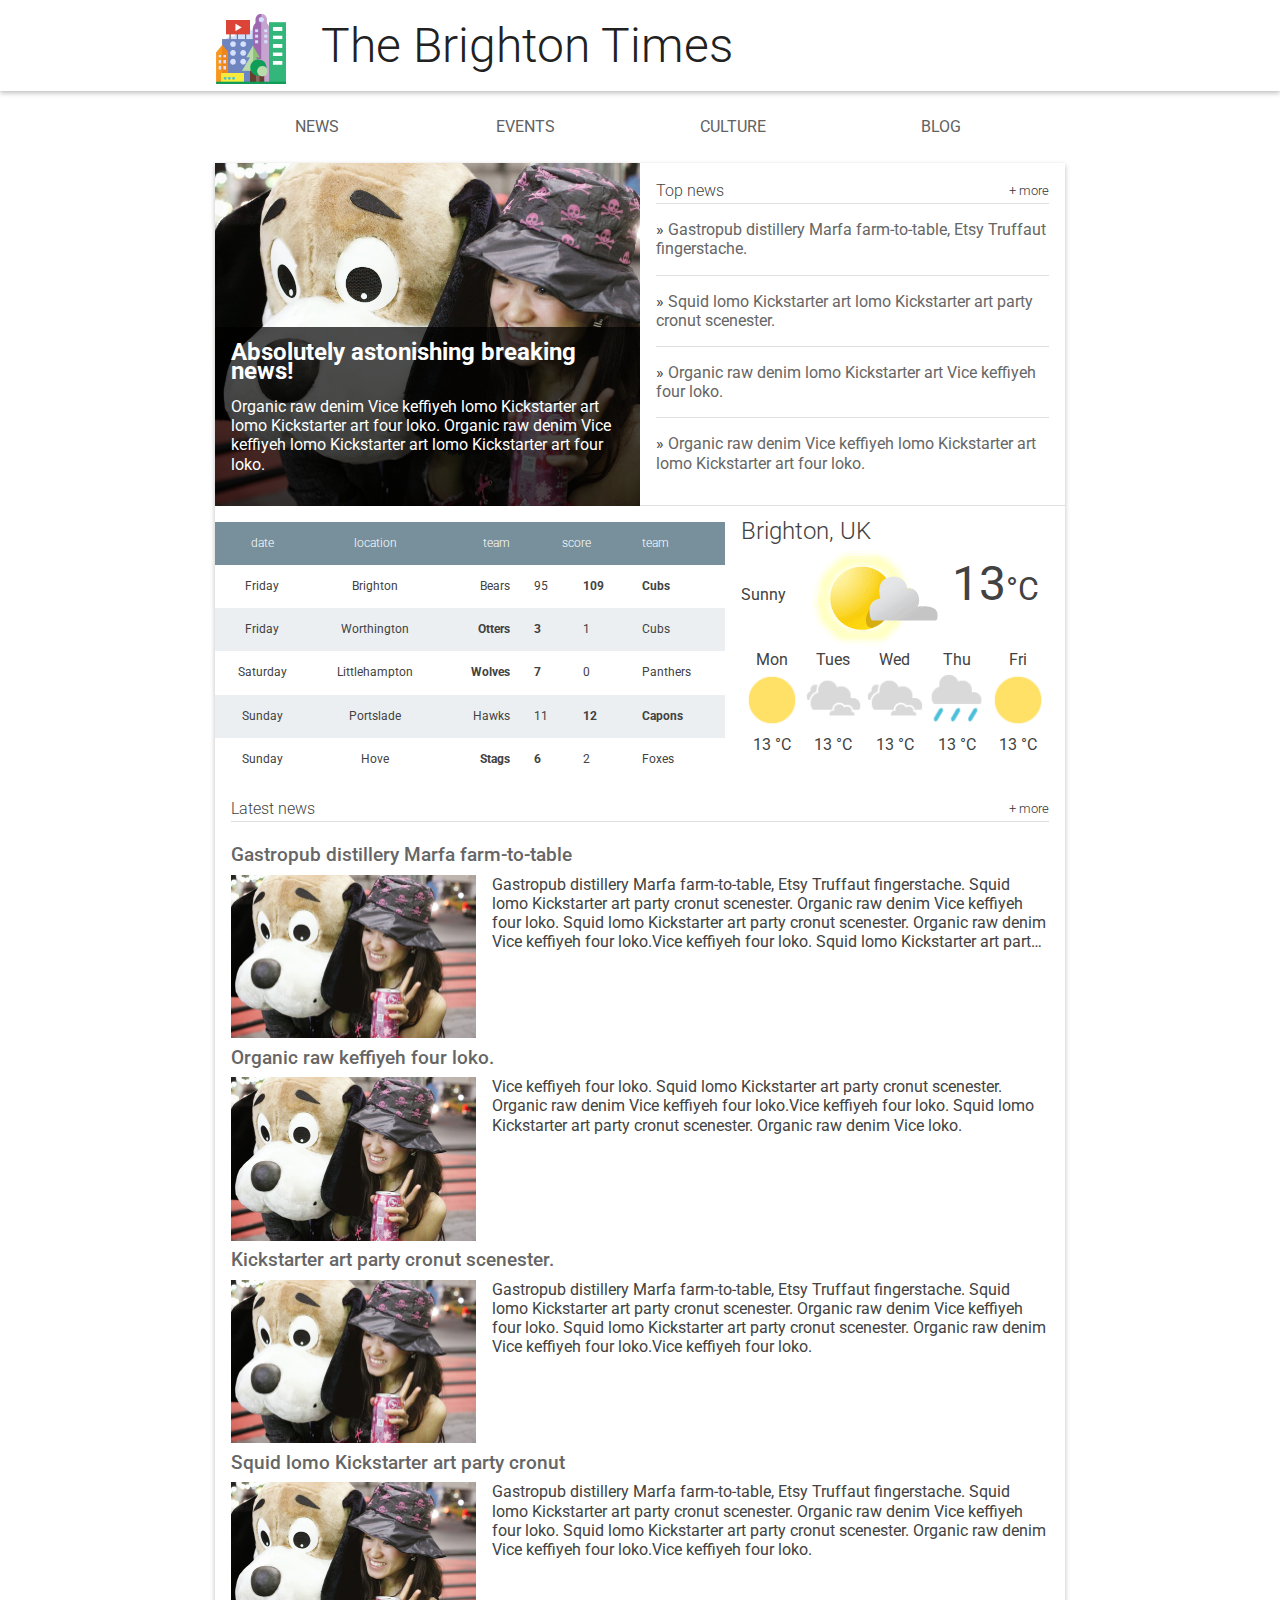
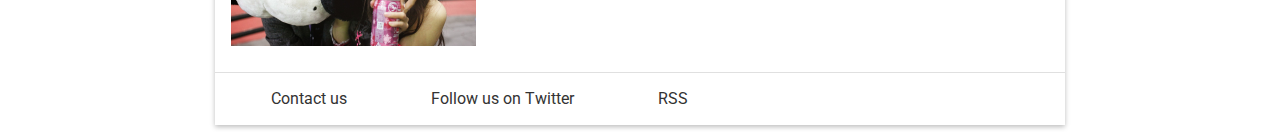
<file: udacity-responsive-web-design-fundamentals/project-part-3/index.html>
<!doctype html>
<html lang="en">
  <head>
    <meta charset="utf-8">
    <meta name="viewport" content="width=device-width,initial-scale=1">
    <meta http-equiv="X-UA-Compatible" content="IE=edge">
    <title>Brighton Times</title>
    <link href="https://fonts.googleapis.com/css?family=Roboto:300,400,500" rel="stylesheet" type="text/css">
    <link rel="stylesheet" type="text/css" href="main.css">
    <link rel="stylesheet" type="text/css" href="responsive.css">
    <link rel="stylesheet" type="text/css" href="final.css">
  </head>
  <body>

    <header class="header">
      <div class="header__inner">
        <img class="header__logo" src="images/city.png" alt="iconic view of a cityscape">
        <h1 class="header__title">
          The Brighton Times
        </h1>
        <a id="menu" class="header__menu">
          <svg xmlns="http://www.w3.org/2000/svg" viewBox="0 0 24 24">
            <path d="M2 6h20v3H2zm0 5h20v3H2zm0 5h20v3H2z"/>
          </svg>
        </a>
      </div>
    </header>

    <nav id="drawer" class="nav">
      <ul class="nav__list">
        <li class="nav__item"><a href="#">News</a></li>
        <li class="nav__item"><a href="#">Events</a></li>
        <li class="nav__item"><a href="#">Culture</a></li>
        <li class="nav__item"><a href="#">Blog</a></li>
      </ul>
    </nav>

    <main>
      <section class="content">
        <section class="hero">
          <article class="description">
            <h2>Absolutely astonishing breaking news!</h2>
            <p>Organic raw denim Vice keffiyeh lomo Kickstarter art lomo Kickstarter art four loko. Organic raw denim Vice keffiyeh lomo Kickstarter art lomo Kickstarter art four loko.</p>
          </article>
        </section>

        <section class="news top-news">
          <h2 class="news__title">Top news <a href="#" class="news__more">+ more</a></h2>
          <ul>
            <li class="top-news__item">
              <a href="#">Gastropub distillery Marfa farm-to-table, Etsy Truffaut fingerstache.</a>
            </li>
            <li class="top-news__item">
              <a href="#">Squid lomo Kickstarter art lomo Kickstarter art party cronut scenester.</a>
            </li>
            <li class="top-news__item">
              <a href="#">Organic raw denim lomo Kickstarter art Vice keffiyeh four loko.</a>
            </li>
            <li class="top-news__item">
              <a href="#">Organic raw denim Vice keffiyeh lomo Kickstarter art lomo Kickstarter art four loko.</a>
            </li>
          </ul>
        </section>

        <section class="scores">
          <table class="scores__table">
            <thead>
              <tr>
                <th>date</th>
                <th class="scores__location">location</th>
                <th>team</th>
                <th colspan="2">score</th>
                <th>team</th>
              </tr>
            </thead>
            <tbody>
              <tr>
                <td>Friday</td>
                <td class="scores__location">Brighton</td>
                <td>Bears</td>
                <td>95</td>
                <td class="winner">109</td>
                <td class="winner">Cubs</td>
              </tr>
              <tr>
                <td>Friday</td>
                <td class="scores__location">Worthington</td>
                <td class="winner">Otters</td>
                <td class="winner">3</td>
                <td>1</td>
                <td>Cubs</td>
              </tr>
              <tr>
                <td>Saturday</td>
                <td class="scores__location">Littlehampton</td>
                <td class="winner">Wolves</td>
                <td class="winner">7</td>
                <td>0</td>
                <td>Panthers</td>
              </tr>
              <tr>
                <td>Sunday</td>
                <td class="scores__location">Portslade</td>
                <td>Hawks</td>
                <td>11</td>
                <td class="winner">12</td>
                <td class="winner">Capons</td>
              </tr>
              <tr>
                <td>Sunday</td>
                <td class="scores__location">Hove</td>
                <td class="winner">Stags</td>
                <td class="winner">6</td>
                <td>2</td>
                <td>Foxes</td>
              </tr>
              
            </tbody>
          </table>
        </section>

        <section class="weather">
          <span class="weather__location">Brighton, UK</span>
          <span class="weather__desc">Sunny</span>
          <span class="weather__today">
          <img class="weather__today__image" src="images/weather.png" alt="icon of a partially cloudy day"><span class="weather__today__temp">13</span><span class="weather__today__deg">&deg;C</span>
          </span>
          <ul class="weather__next">
            <li class="weather__next__item">
              <span>Mon</span>
              <img class="weather__next__image" src="images/sunny.png" alt="icon of a sunny day">
              <span>13 &deg;C</span>
            </li><li class="weather__next__item">
              <span>Tues</span>
              <img class="weather__next__image" src="images/cloudy.png" alt="icon of a cloudy day">
              <span>13 &deg;C</span>
            </li><li class="weather__next__item">
              <span>Wed</span>
              <img class="weather__next__image" src="images/cloudy.png" alt="icon of a cloudy day">
              <span>13 &deg;C</span>
            </li><li class="weather__next__item">
              <span>Thu</span>
              <img class="weather__next__image" src="images/rain.png" alt="icon of a rainy day">
              <span>13 &deg;C</span>
            </li><li class="weather__next__item">
              <span>Fri</span>
              <img class="weather__next__image" src="images/sunny.png" alt="icon of a sunny day">
              <span>13 &deg;C</span>
            </li>
          </ul>
        </section>

        <section class="news recent-news">
          <h2 class="news__title">Latest news <a href="#" class="news__more">+ more</a></h2>
          <ul>
            <li class="snippet">
              <h3 class="snippet__title"><a href="#">Gastropub distillery Marfa farm-to-table</a></h3>
              <div class="snippet__thumbnail">
                <img src='images/dog_small.jpg' alt="picture of a girl with a large, stuffed dog toy">
              </div>
              <p class="snippet__description">Gastropub distillery Marfa farm-to-table, Etsy Truffaut fingerstache.
              Squid lomo Kickstarter art party cronut scenester. Organic raw denim Vice keffiyeh four loko. Squid lomo Kickstarter art party cronut scenester. Organic raw denim Vice keffiyeh four loko.Vice keffiyeh four loko. Squid lomo Kickstarter art party cronut scenester. Organic raw denim Vice keffiyeh four loko.Vice keffiyeh four loko. Squid lomo Kickstarter art party cronut scenester. Organic raw denim Vice keffiyeh four loko.
              </p>
            </li>
            <li class="snippet">
              <div class="snippet__thumbnail">
                <img src='images/dog_small.jpg' alt="picture of a girl with a large, stuffed dog toy">
              </div>
              <h3 class="snippet__title"><a href="#">Organic raw keffiyeh four loko.</a></h3>
              <p class="snippet__description">Vice keffiyeh four loko. Squid lomo Kickstarter art party cronut scenester. Organic raw denim Vice keffiyeh four loko.Vice keffiyeh four loko. Squid lomo Kickstarter art party cronut scenester. Organic raw denim Vice loko.
              </p>
            </li>
            <li class="snippet">
              <div class="snippet__thumbnail">
                <img src='images/dog_small.jpg' alt="picture of a girl with a large, stuffed dog toy">
              </div>
              <h3 class="snippet__title"><a href="#">Kickstarter art party cronut scenester.</a></h3>
              <p class="snippet__description">Gastropub distillery Marfa farm-to-table, Etsy Truffaut fingerstache.
              Squid lomo Kickstarter art party cronut scenester. Organic raw denim Vice keffiyeh four loko. Squid lomo Kickstarter art party cronut scenester. Organic raw denim Vice keffiyeh four loko.Vice keffiyeh four loko.
              </p>
            </li>
            <li class="snippet">
              <div class="snippet__thumbnail">
                <img src='images/dog_small.jpg' alt="picture of a girl with a large, stuffed dog toy">
              </div>
              <h3 class="snippet__title"><a href="#">Squid lomo Kickstarter art party cronut </a></h3>
              <p class="snippet__description">Gastropub distillery Marfa farm-to-table, Etsy Truffaut fingerstache.
              Squid lomo Kickstarter art party cronut scenester. Organic raw denim Vice keffiyeh four loko. Squid lomo Kickstarter art party cronut scenester. Organic raw denim Vice keffiyeh four loko.Vice keffiyeh four loko.
              </p>
            </li>
          </ul>
        </section>
      </section>
      <footer>
        <ul>
          <li><a href="#">Contact us</a></li>
          <li><a href="#">Follow us on Twitter</a></li>
          <li><a href="#">RSS</a></li>
        </ul>
      </footer>
    </main>
    <script>
      /*
       * Open the drawer when the menu ison is clicked.
       */
      var menu = document.querySelector('#menu');
      var main = document.querySelector('main');
      var drawer = document.querySelector('.nav');

      menu.addEventListener('click', function(e) {
        drawer.classList.toggle('open');
        e.stopPropagation();
      });
      main.addEventListener('click', function() {
        drawer.classList.remove('open');
      });

    </script>
  </body>
</html>
</file>
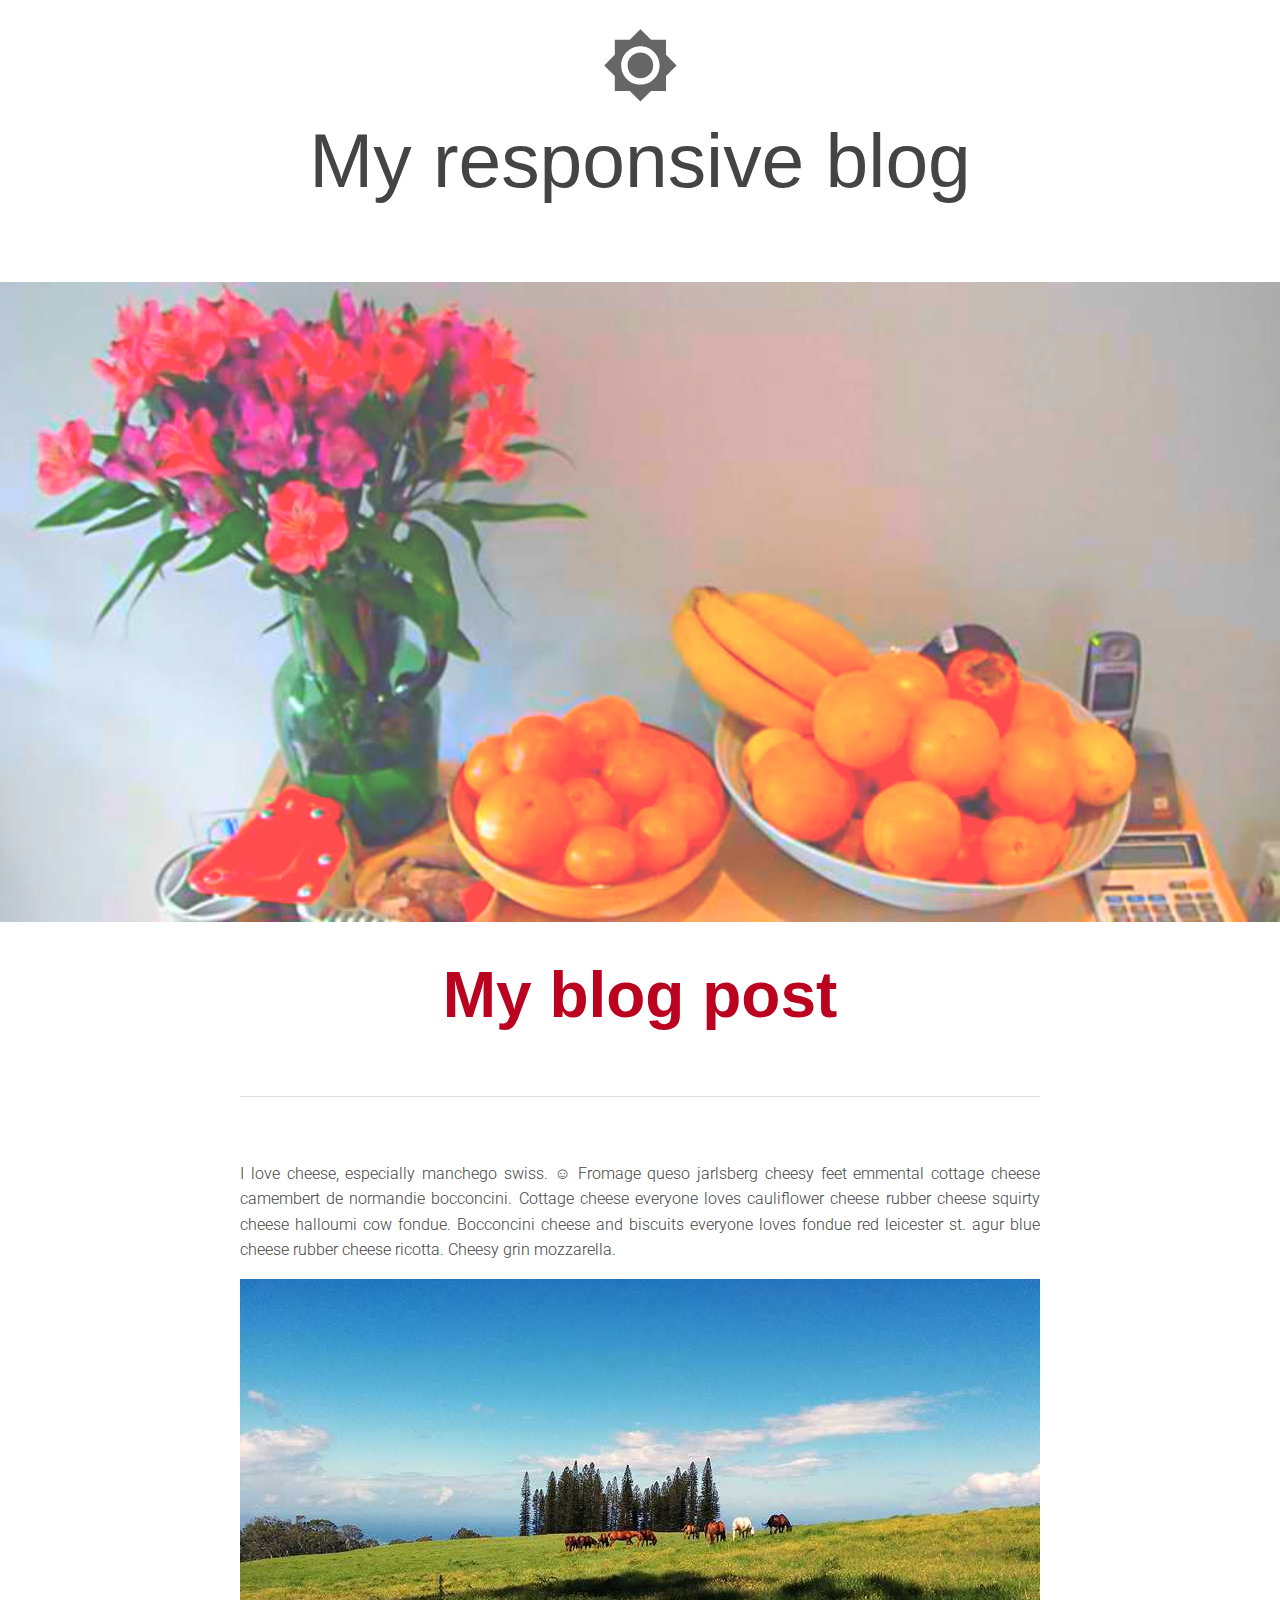
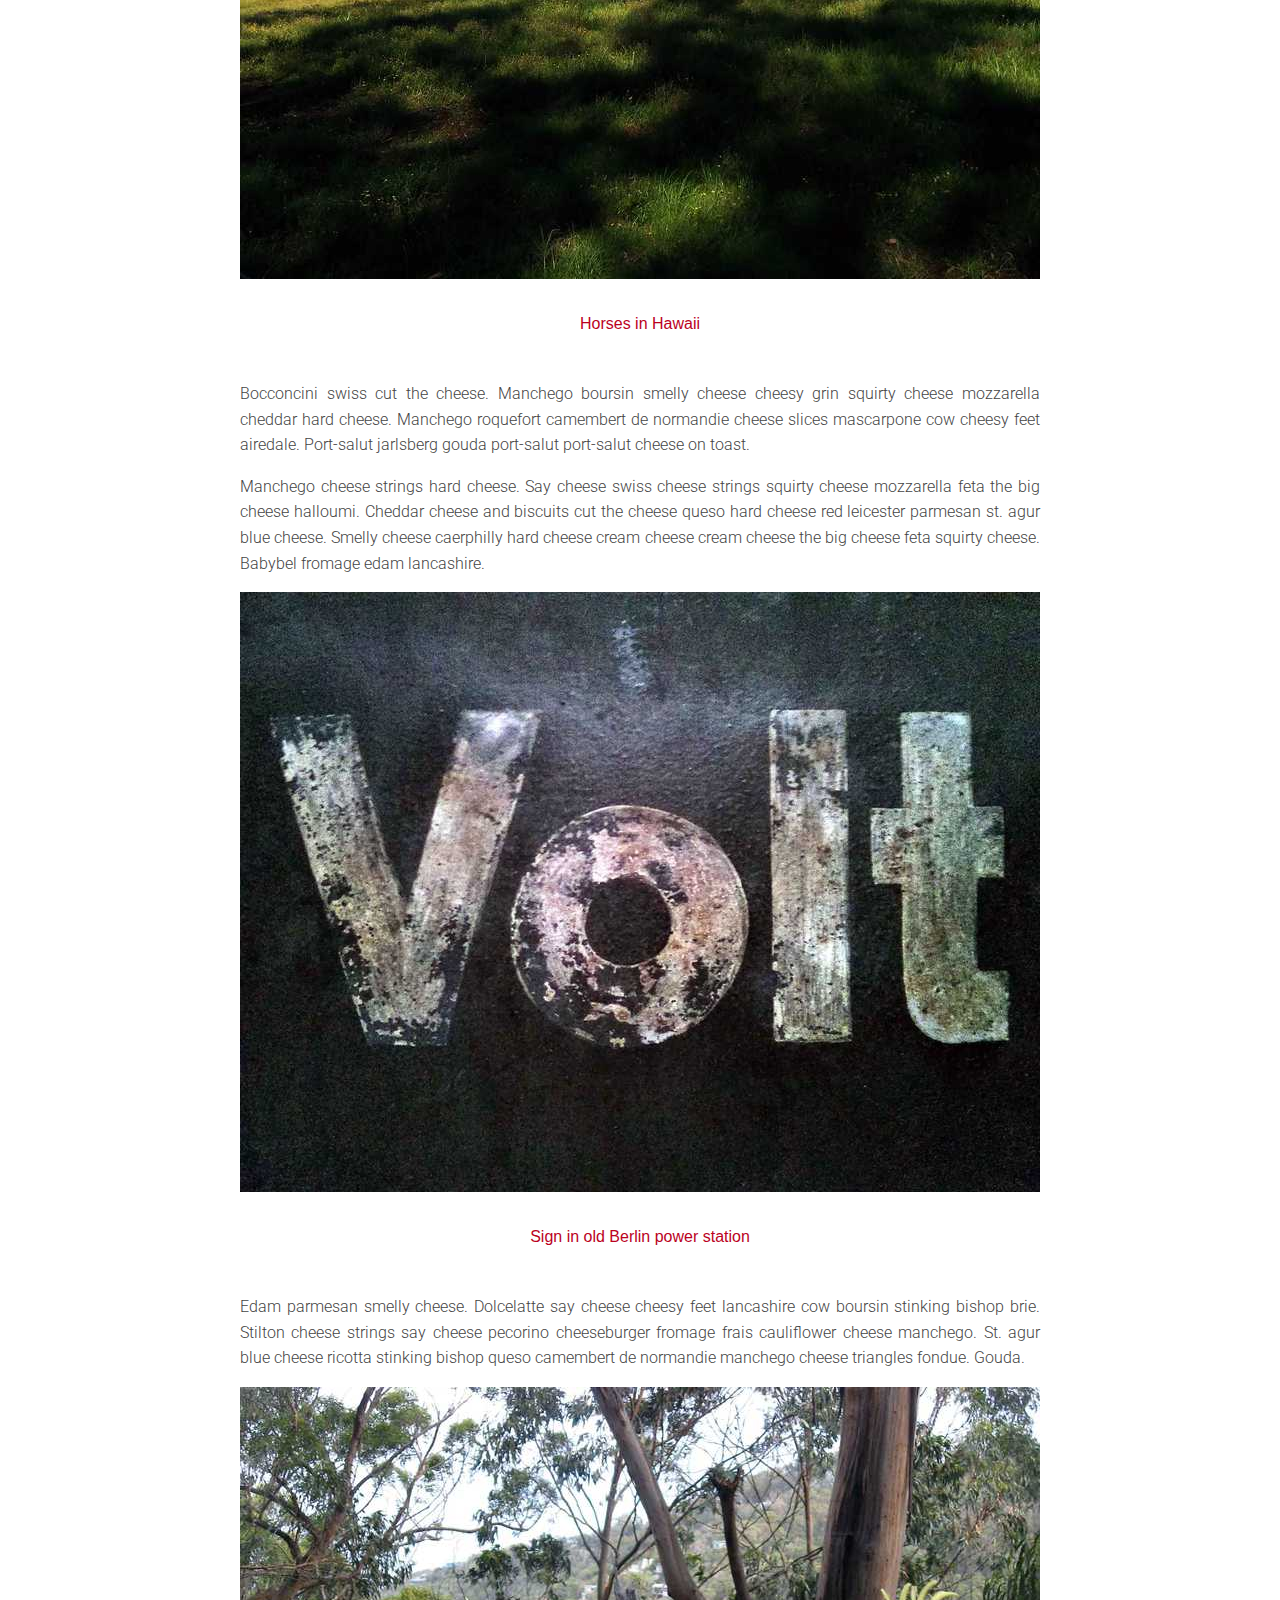
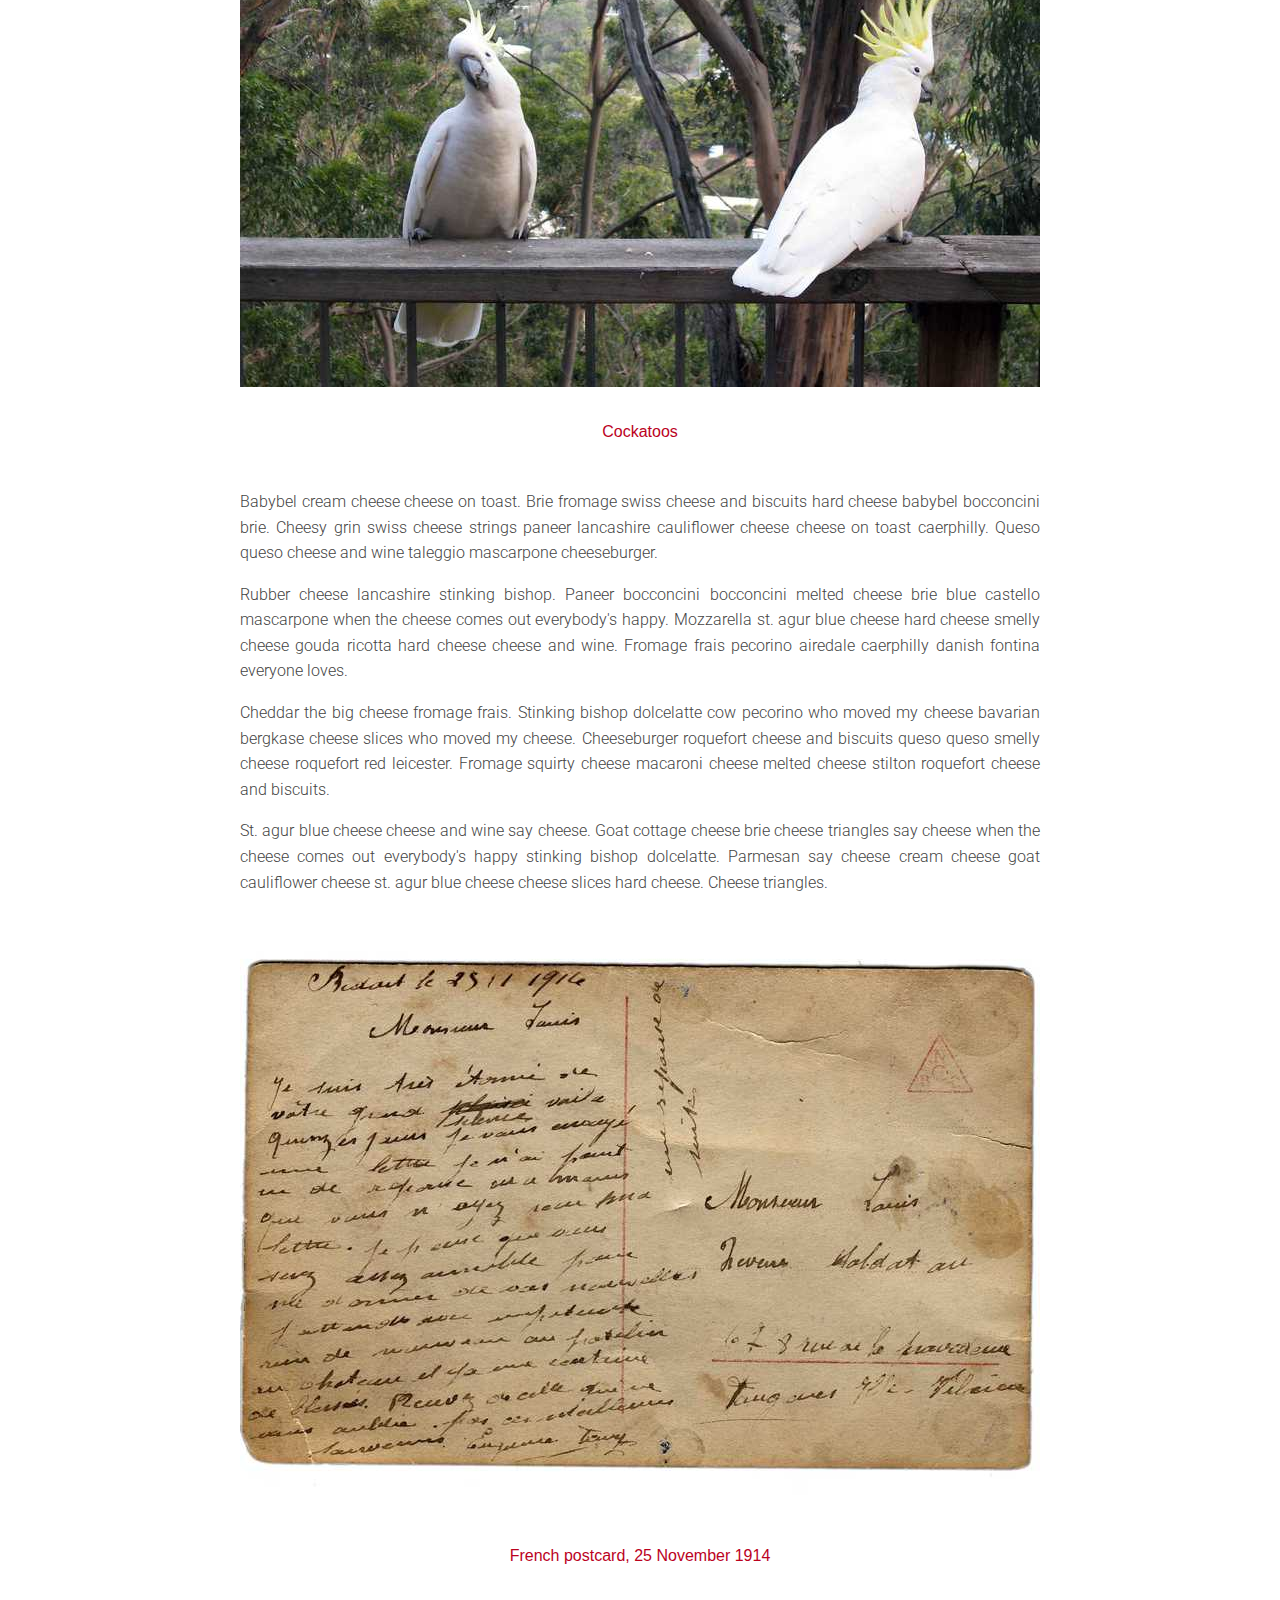
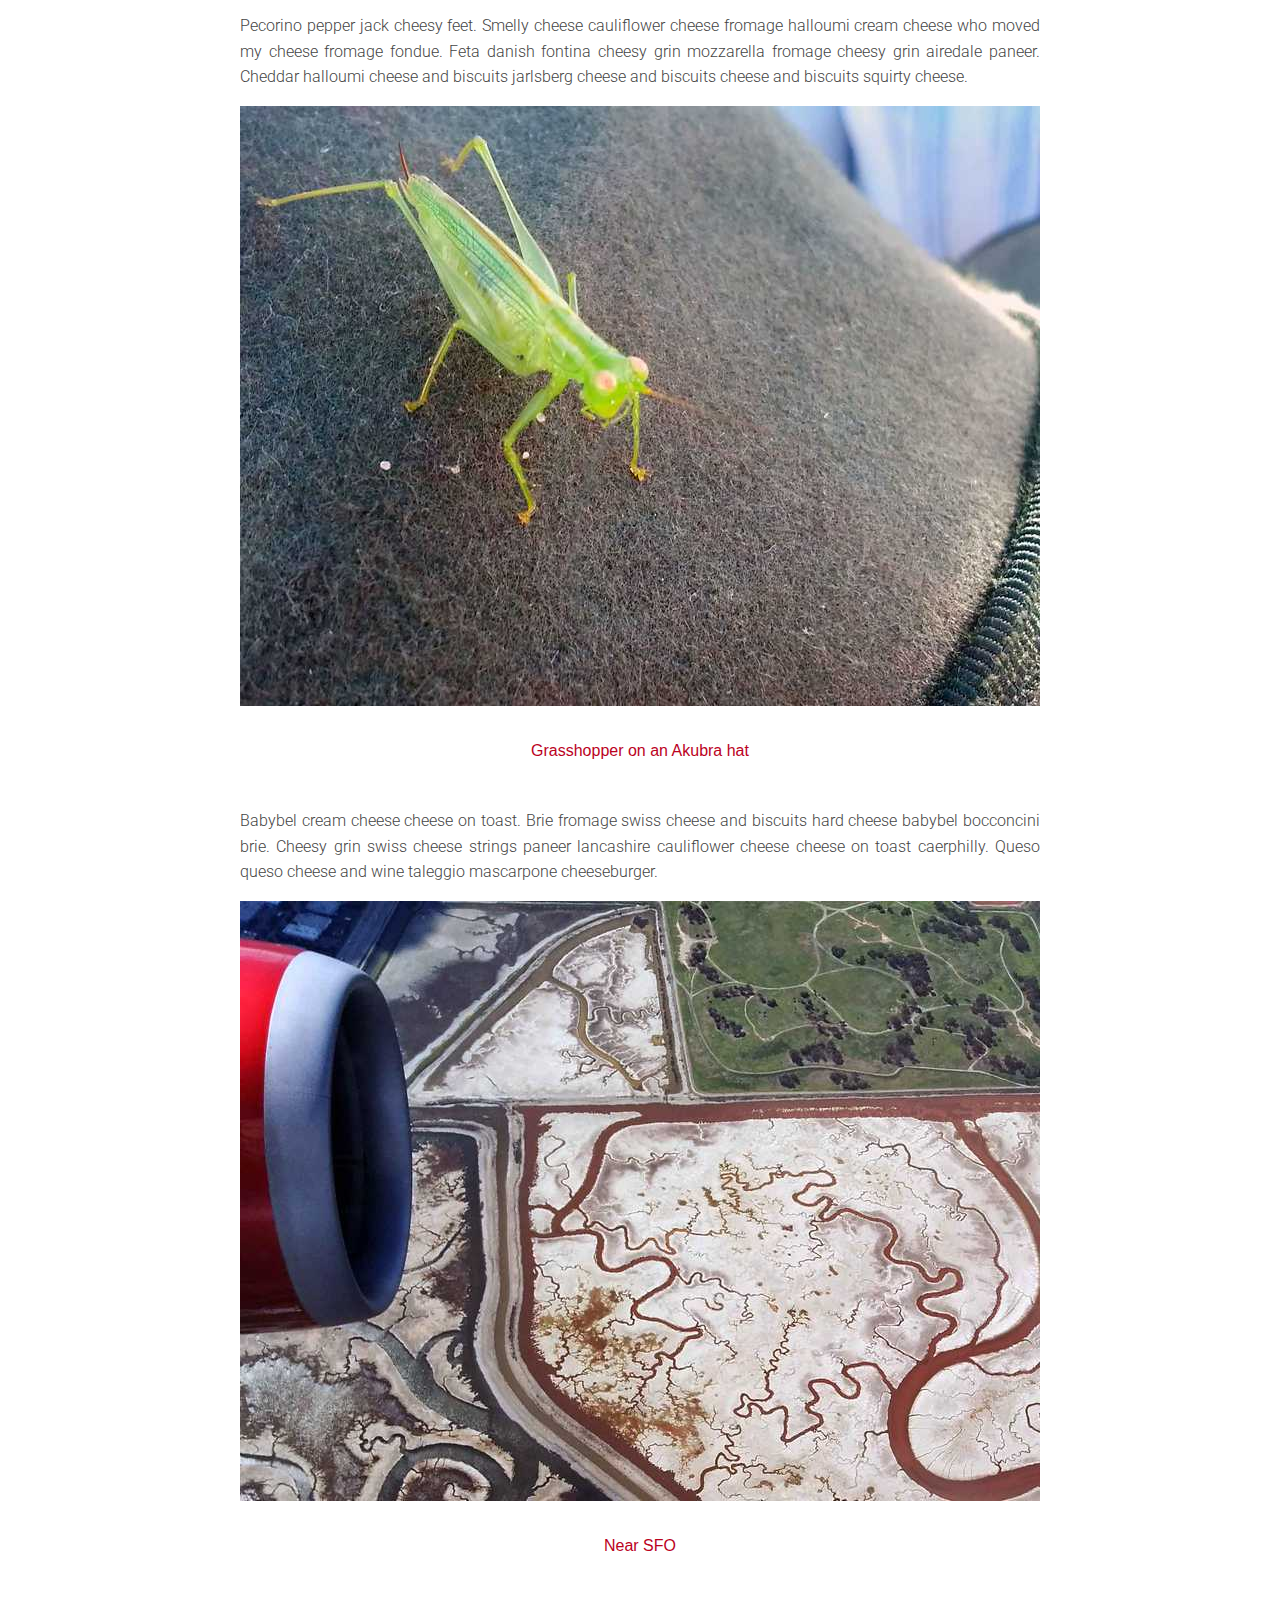
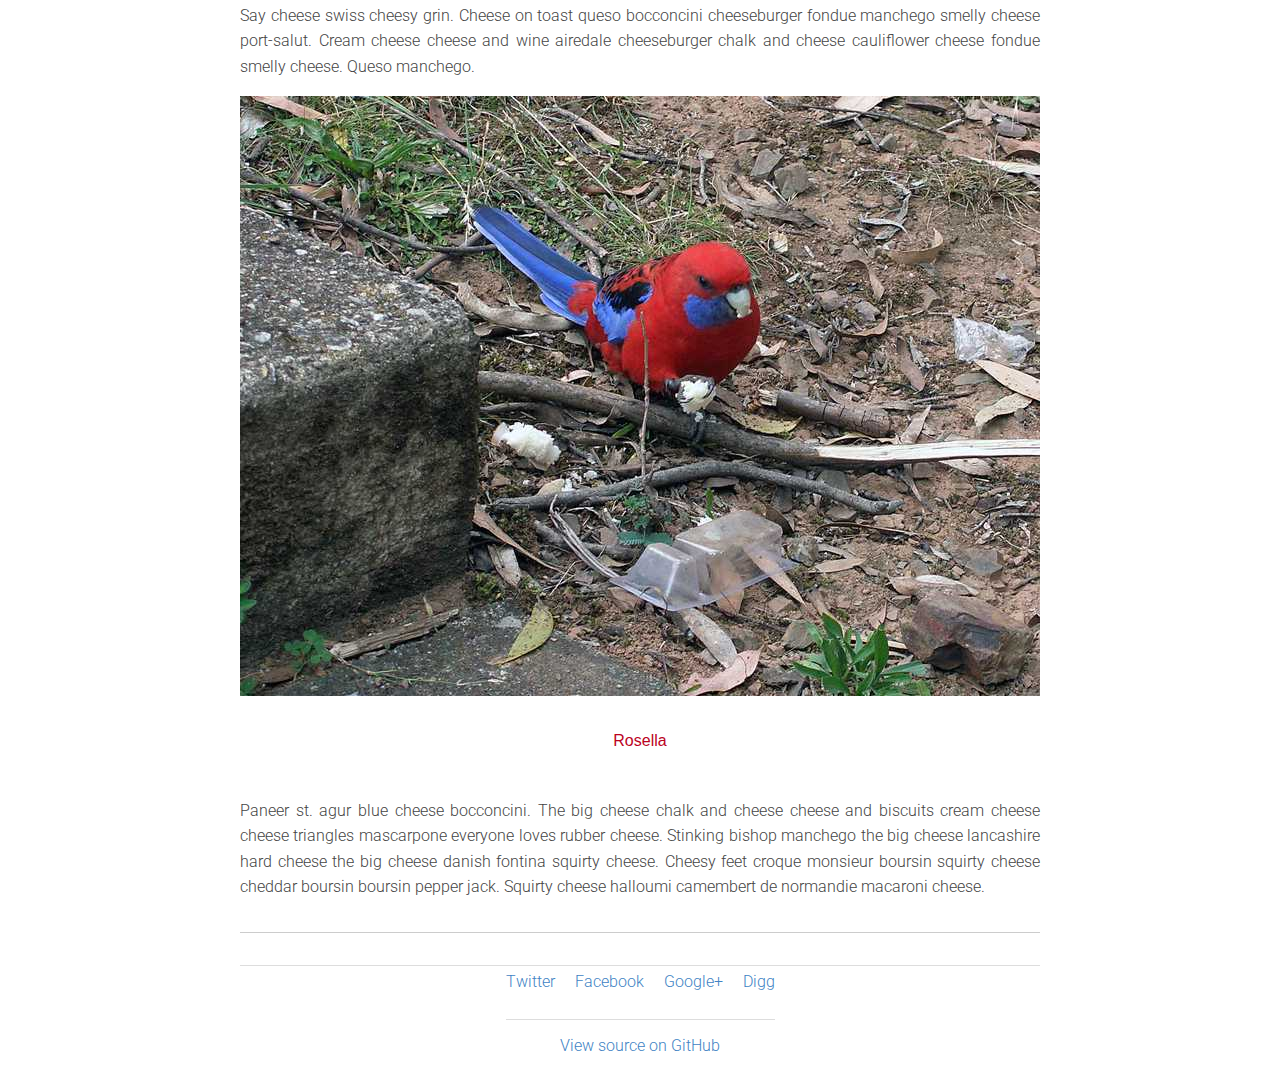
<file: udacity-responsive-images/project-part-3/official/index.html>
<!DOCTYPE html>
<html>
<head>

  <meta name="description" content="Udacity Responsive Images course project" />
  <meta name="author" content="//samdutton.com">
  <meta name="viewport" content="width=device-width, minimum-scale=1.0, initial-scale=1.0, user-scalable=yes">
  <meta charset="utf-8">
  <meta itemprop="name" content="Udacity Responsive Images course project">
  <meta itemprop="image" content="images/icon.png">
  <meta name="mobile-web-app-capable" content="yes">
  <meta id="theme-color" name="theme-color" content="#307699">

  <base target="_blank">

  <title>My responsive blog: picture story</title>

  <link rel="icon" sizes="192x192" href="images/icon.png">
  <link href="//fonts.googleapis.com/css?family=Roboto:300,400,500,700" rel="stylesheet" type="text/css">
  <link rel="stylesheet" href="css/main.css" />
  <link rel="stylesheet" href="http://weloveiconfonts.com/api/?family=zocial" />

  <!-- loads the Udacity Feedback extension -->
  <meta name="udacity-grader" content="http://udacity.github.io/responsive-images/project/project-grader.json" unit-tests="http://udacity.github.io/responsive-images/project/project-grader.js">

</head>

<body>
  <header>
    <a href="//github.com/udacity/responsive-images/" title="Home page for course examples">
      <svg id="logo" xmlns="http://www.w3.org/2000/svg" width="24" height="24" viewBox="0 0 24 24">
        <title>Responsive logo</title>
        <path d="M20 8.69V4h-4.69L12 .69 8.69 4H4v4.69L.69 12 4 15.31V20h4.69L12 23.31 15.31 20H20v-4.69L23.31 12 20 8.69zM12 18c-3.31 0-6-2.69-6-6s2.69-6 6-6 6 2.69 6 6-2.69 6-6 6zm0-10c-2.21 0-4 1.79-4 4s1.79 4 4 4 4-1.79 4-4-1.79-4-4-4z"></path>
      </svg>
    </a>
  </header>

  <article>

    <h1>My responsive blog</h1>

    <picture id="banner">
      <source media="(min-width: 750px)" srcset="images/still_life-1600_large_2x.jpg 2x, images/still_life-800_large_1x.jpg" />
      <source media="(min-width: 500px)" srcset="images/still_life_medium.jpg" />
      <img src="images/still_life_small.jpg" alt="Vase, fruit bowl and other objects on a cupboad">
    </picture>

    <section id="post">

      <h2>My blog post</h2>

      <p class="lead">I love cheese, especially manchego swiss. ☺ Fromage queso jarlsberg cheesy feet emmental cottage cheese camembert de normandie bocconcini. Cottage cheese everyone loves cauliflower cheese rubber cheese squirty cheese halloumi cow fondue. Bocconcini cheese and biscuits everyone loves fondue red leicester st. agur blue cheese rubber cheese ricotta. Cheesy grin mozzarella.</p>

      <figure>
        <picture>
          <source media="(min-width: 750px)" srcset="images/horses-1600_large_2x.jpg 2x, images/horses-800_large_1x.jpg" />
          <source media="(min-width: 500px)" srcset="images/horses_medium.jpg" />
          <img src="images/horses_small.jpg" alt="Horses in Hawaii">
        </picture>
        <figcaption>Horses in Hawaii</figcaption>
      </figure>

      <p>Bocconcini swiss cut the cheese. Manchego boursin smelly cheese cheesy grin squirty cheese mozzarella cheddar hard cheese. Manchego roquefort camembert de normandie cheese slices mascarpone cow cheesy feet airedale. Port-salut jarlsberg gouda port-salut port-salut cheese on toast.</p>
    
      <p>Manchego cheese strings hard cheese. Say cheese swiss cheese strings squirty cheese mozzarella feta the big cheese halloumi. Cheddar cheese and biscuits cut the cheese queso hard cheese red leicester parmesan st. agur blue cheese. Smelly cheese caerphilly hard cheese cream cheese cream cheese the big cheese feta squirty cheese. Babybel fromage edam lancashire.</p>

      <figure>
        <picture>
          <source media="(min-width: 750px)" srcset="images/volt-1600_large_2x.jpg 2x, images/volt-800_large_1x.jpg"  />
          <source media="(min-width: 500px)" srcset="images/volt_medium.jpg" />
          <img src="images/volt_small.jpg" alt="Volt sign in old Berlin power station">
        </picture>
        <figcaption>Sign in old Berlin power station</figcaption>
      </figure>

      <p>Edam parmesan smelly cheese. Dolcelatte say cheese cheesy feet lancashire cow boursin stinking bishop brie. Stilton cheese strings say cheese pecorino cheeseburger fromage frais cauliflower cheese manchego. St. agur blue cheese ricotta stinking bishop queso camembert de normandie manchego cheese triangles fondue. Gouda.</p>

      <figure>
        <picture>
          <source media="(min-width: 750px)" srcset="images/cockatoos-1600_large_2x.jpg 2x, images/cockatoos-800_large_1x.jpg" />
          <source media="(min-width: 500px)" srcset="images/cockatoos_medium.jpg" />
          <img src="images/cockatoos_small.jpg" alt="Cockatoos on a verandah in Victoria, Australia">
        </picture>
        <figcaption>Cockatoos</figcaption>
      </figure>

      <p>Babybel cream cheese cheese on toast. Brie fromage swiss cheese and biscuits hard cheese babybel bocconcini brie. Cheesy grin swiss cheese strings paneer lancashire cauliflower cheese cheese on toast caerphilly. Queso queso cheese and wine taleggio mascarpone cheeseburger.</p>

      <p>Rubber cheese lancashire stinking bishop. Paneer bocconcini bocconcini melted cheese brie blue castello mascarpone when the cheese comes out everybody's happy. Mozzarella st. agur blue cheese hard cheese smelly cheese gouda ricotta hard cheese cheese and wine. Fromage frais pecorino airedale caerphilly danish fontina everyone loves.</p>
    
      <p>Cheddar the big cheese fromage frais. Stinking bishop dolcelatte cow pecorino who moved my cheese bavarian bergkase cheese slices who moved my cheese. Cheeseburger roquefort cheese and biscuits queso queso smelly cheese roquefort red leicester. Fromage squirty cheese macaroni cheese melted cheese stilton roquefort cheese and biscuits.</p>
      
      <p>St. agur blue cheese cheese and wine say cheese. Goat cottage cheese brie cheese triangles say cheese when the cheese comes out everybody's happy stinking bishop dolcelatte. Parmesan say cheese cream cheese goat cauliflower cheese st. agur blue cheese cheese slices hard cheese. Cheese triangles.</p>

      <figure>
        <picture>
          <source media="(min-width: 750px)" srcset="images/postcard-1600_large_2x.jpg 2x, images/postcard-800_large_1x.jpg" />
          <source media="(min-width: 500px)" srcset="images/postcard_medium.jpg" />
          <img src="images/postcard_small.jpg" alt="French postcard from 25 November 1914">
        </picture>
        <figcaption>French postcard, 25 November 1914</figcaption>
      </figure>

      <p>Pecorino pepper jack cheesy feet. Smelly cheese cauliflower cheese fromage halloumi cream cheese who moved my cheese fromage fondue. Feta danish fontina cheesy grin mozzarella fromage cheesy grin airedale paneer. Cheddar halloumi cheese and biscuits jarlsberg cheese and biscuits cheese and biscuits squirty cheese.</p>

      <figure>
        <picture>
          <source media="(min-width: 750px)" srcset="images/grasshopper-1600_large_2x.jpg 2x, images/grasshopper-800_large_1x.jpg" />
          <source media="(min-width: 500px)" srcset="images/grasshopper_medium.jpg" />
          <img src="images/grasshopper_small.jpg" alt="Grasshopper on an Akubra hat">
        </picture>
        <figcaption>Grasshopper on an Akubra hat</figcaption>
      </figure>

      <p>Babybel cream cheese cheese on toast. Brie fromage swiss cheese and biscuits hard cheese babybel bocconcini brie. Cheesy grin swiss cheese strings paneer lancashire cauliflower cheese cheese on toast caerphilly. Queso queso cheese and wine taleggio mascarpone cheeseburger.</p>

      <figure>
        <picture>
          <source media="(min-width: 750px)" srcset="images/sfo-1600_large_2x.jpg 2x, images/sfo-800_large_1x.jpg" />
          <source media="(min-width: 500px)" srcset="images/sfo_medium.jpg" />
          <img src="images/sfo_small.jpg" alt="View from aircraft window near San Francisco airport">
        </picture>
        <figcaption>Near SFO</figcaption>
      </figure>

      <p>Say cheese swiss cheesy grin. Cheese on toast queso bocconcini cheeseburger fondue manchego smelly cheese port-salut. Cream cheese cheese and wine airedale cheeseburger chalk and cheese cauliflower cheese fondue smelly cheese. Queso manchego.</p>

      <figure>
        <picture>
          <source media="(min-width: 750px)" srcset="images/rosella-1600_large_2x.jpg 2x, images/rosella-800_large_1x.jpg" />
          <source media="(min-width: 500px)" srcset="images/rosella_medium.jpg" />
          <img src="images/rosella_small.jpg" alt="Australian rosella">
        </picture>
        <figcaption>Rosella</figcaption>
      </figure>

      <p>Paneer st. agur blue cheese bocconcini. The big cheese chalk and cheese cheese and biscuits cream cheese cheese triangles mascarpone everyone loves rubber cheese. Stinking bishop manchego the big cheese lancashire hard cheese the big cheese danish fontina squirty cheese. Cheesy feet croque monsieur boursin squirty cheese cheddar boursin boursin pepper jack. Squirty cheese halloumi camembert de normandie macaroni cheese.</p>

    </section>

  </article>

  <footer>

    <div id="social">
      <a href="https://twitter.com/home?status=https://github.com/udacity/responsive-images" class="zocial-twitter">Twitter</a>
      <a href="https://www.facebook.com/sharer/sharer.php?u=https://github.com/udacity/responsive-images" class="zocial-facebook">Facebook</a>
      <a href="https://plus.google.com/share?url=https://github.com/udacity/responsive-images" class="zocial-googleplus">Google+</a>
      <a href="http://digg.com/submit?phase=2&url=https%3A%2F%2Fgithub.com%2Fudacity%2Fresponsive-images&title=Udacity%20nano%20course%3A%20Responsive%20Images&bodytext=Responsive%20images%20for%20your%20sites%20and%20web%20apps&topic=tech_news" class="zocial-digg">Digg</a>
    </div>

    <a href="//github.com/udacity/responsive-images/tree/master/project/final" title="View source for this page on GitHub" id="viewSource">View source on GitHub</a>

  </footer>

</body>
</html>
</file>
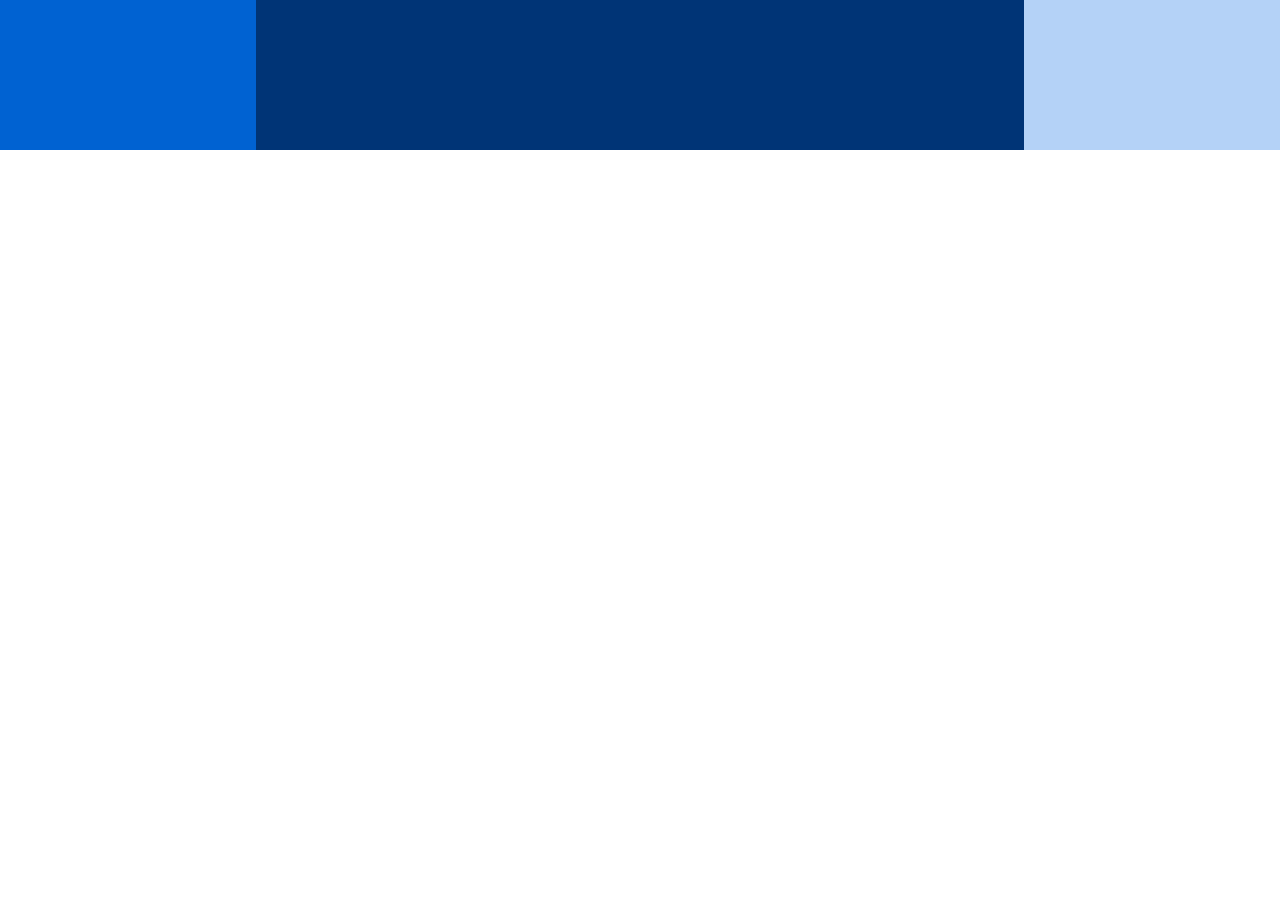
<file: udacity-responsive-web-design-fundamentals/column-drop-practise/column-drop.html>
<!DOCTYPE html>
<html lang="en">
  <head>
    <meta charset="utf-8">
    <meta http-equiv="X-UA-Compatible" content="IE=edge">
    <meta name="viewport" content="width=device-width, initial-scale=1">
    <link rel="stylesheet" href="layouts-common.css">
    <style>

      /* // [START cdrop] */
      .container {
        display: -webkit-flex;
        display: flex;
        -webkit-flex-flow: row wrap;
        flex-flow: row wrap;
      }

      .c1, .c2, .c3 {
        width: 100%;
      }

      @media (min-width: 600px) {
        .c1 {
          width: 60%;
          -webkit-order: 2;
          order: 2;
        }

        .c2 {
          width: 40%;
          -webkit-order: 1;
          order: 1;
        }

        .c3 {
          width: 100%;
          -webkit-order: 3;
          order: 3;
        }
      }


      @media (min-width: 800px) {
        .c2 {
          width: 20%;
        }

        .c3 {
          width: 20%;
        }
      }
      /* // [END cdrop] */


    </style>
    <title>Responsive Web Design Pattern: Column Drop</title>
  </head>
  <body>
    <div class="container" role="main">
      <div class="c1"></div>
      <div class="c2"></div>
      <div class="c3"></div>
    </div>
  </body>
</html>
</file>
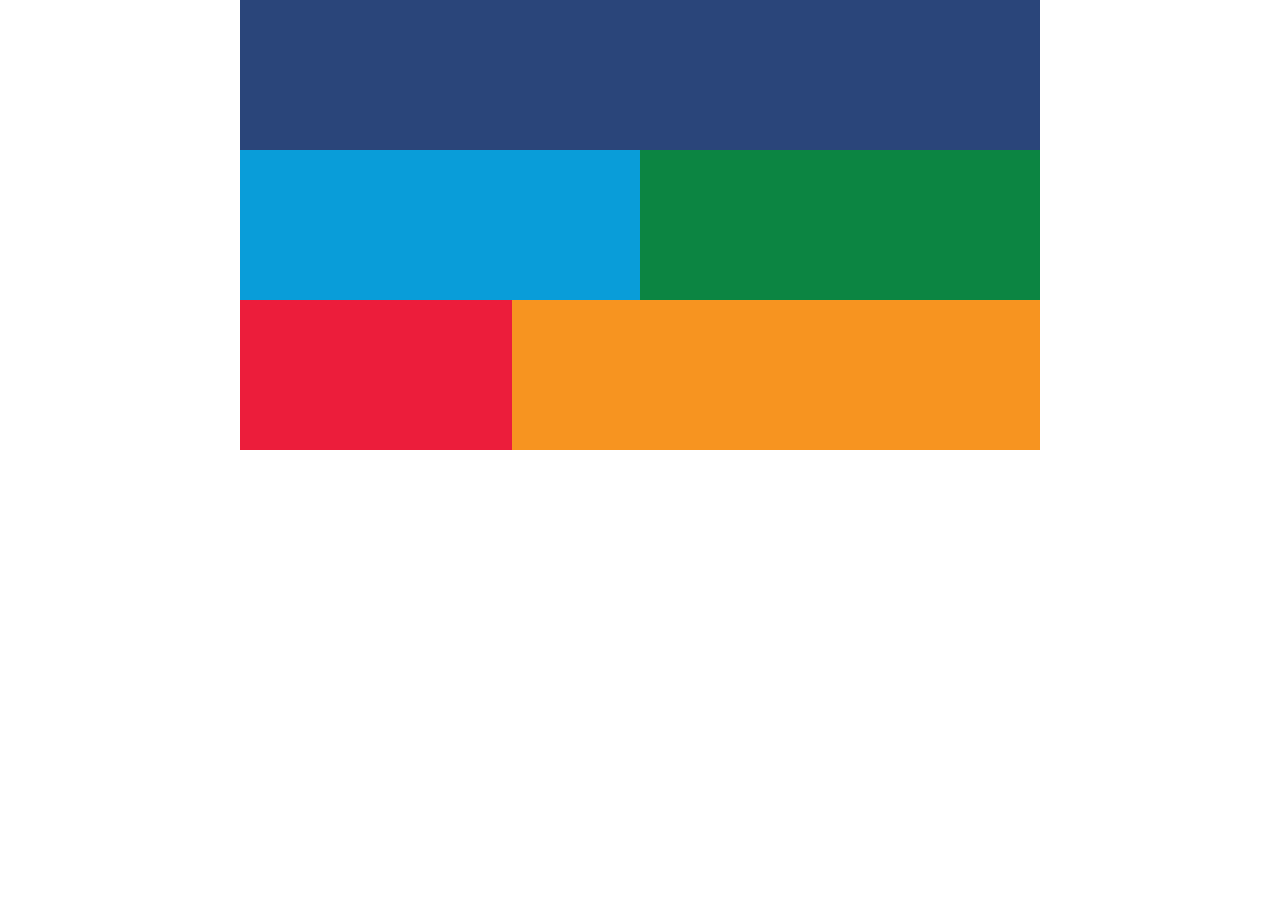
<file: udacity-responsive-web-design-fundamentals/fluid-layout-practise/pattern-mostly-fluid-quiz-blankcss.html>
<!DOCTYPE html>
<html lang="en">
  <head>
    <title>Mostly Fluid - Quiz</title>
    <meta charset="utf-8">
    <meta name="viewport" content="width=device-width, initial-scale=1.0">
    <style type="text/css">
      /*
      These are the default styles. No need to change these.
      */
      @import url(https://fonts.googleapis.com/css?family=Roboto);
      html, body {
        margin: 0;
        padding: 0;
      }

      body {
        font-family: 'Roboto', sans-serif;
      }

      .title {
        font-size: 2.5em;
        text-align: center;
      }

      .box {
        min-height: 150px;
      }

      .dark_blue {
        background-color: #2A457A;
        color: #efefef;
      }

      .light_blue {
        background-color: #099DD9;
      }

      .green {
        background-color: #0C8542;
      }

      .lime {
        background-color: rgb(179, 210, 52);
      }

      .seafoam {
        background-color: rgb(77, 190, 161);
      }

      .red {
        background-color: #EC1D3B;
      }

      .orange {
        background-color: #F79420;
      }
    </style>
    <style type="text/css">
      /*
      These are the responsive styles. Throw some breakpoints in here!
      */
      .container {
        display: flex;
        flex-wrap: wrap;
      }

      .box {
        width: 100%;
      }

      @media screen and (min-width: 450px) {
        .dark_blue {
          color: blue;
        }

        .light_blue {
          width: 50%;
        }

        .green {
          width: 50%;
        }
      }

      @media screen and (min-width: 550px) {
        .light_blue {
          width: 50%;
        }

        .green {
          width: 50%;
        }

        .red {
          width: 34%;
        }

        .orange {
          width: 66%;
        }
      }

      @media screen and (min-width: 800px) {
        .container {
          width: 800px;
          margin-left: auto;
          margin-right: auto;
        }
      }
    </style>
  </head>
  <body>
    <div class="container">
      <div class="box dark_blue"></div>
      <div class="box light_blue"></div>
      <div class="box green"></div>
      <div class="box red"></div>
      <div class="box orange"></div>
    </div>
  </body>
</html>
</file>
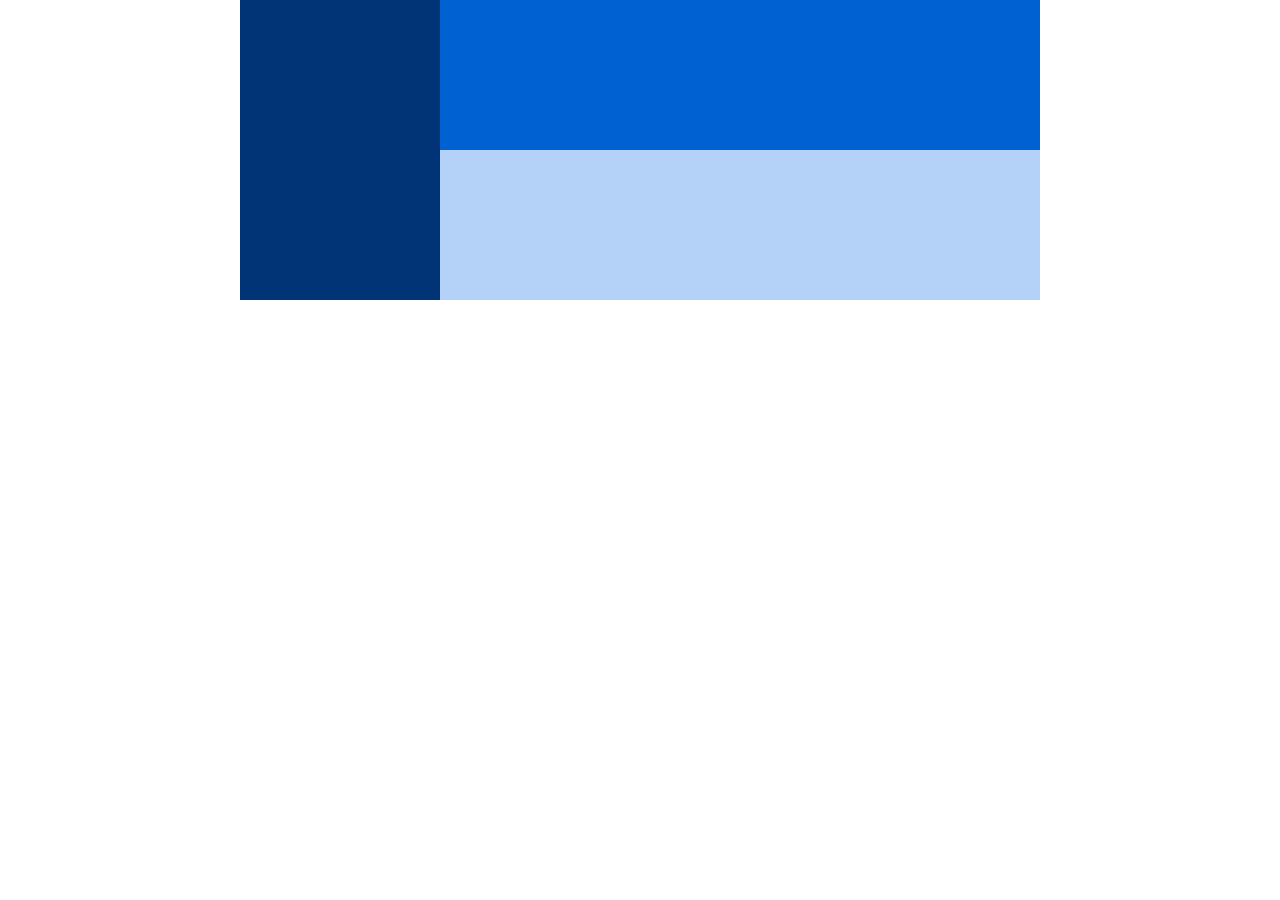
<file: udacity-responsive-web-design-fundamentals/layout-shifter-practise/layout-shifter.html>
<!DOCTYPE html>
<html lang="en">
  <head>
    <meta charset="utf-8">
    <meta http-equiv="X-UA-Compatible" content="IE=edge">
    <meta name="viewport" content="width=device-width, initial-scale=1">
    <link rel="stylesheet" href="layouts-common.css">
    <style>

      /* // [START lshifter] */
      .container {
        display: -webkit-flex;
        display: flex;
        -webkit-flex-flow: row wrap;
        flex-flow: row wrap;
      }

      .c1, .c2, .c3, .c4 {
        width: 100%;
      }

      @media (min-width: 600px) {
        .c1 {
          width: 25%;
        }

        .c4 {
          width: 75%;
        }

      }

      @media (min-width: 800px) {
        .container {
          width: 800px;
          margin-left: auto;
          margin-right: auto;
        }
      }
      /* // [END lshifter] */


    </style>
    <title>Responsive Web Design Pattern: Layout Shifter</title>
  </head>
  <body>
    <div class="container" role="main">
      <div class="c1"></div>
      <div class="c4">
        <div class="c2"></div>
        <div class="c3"></div>
      </div>
    </div>
  </body>
</html>
</file>
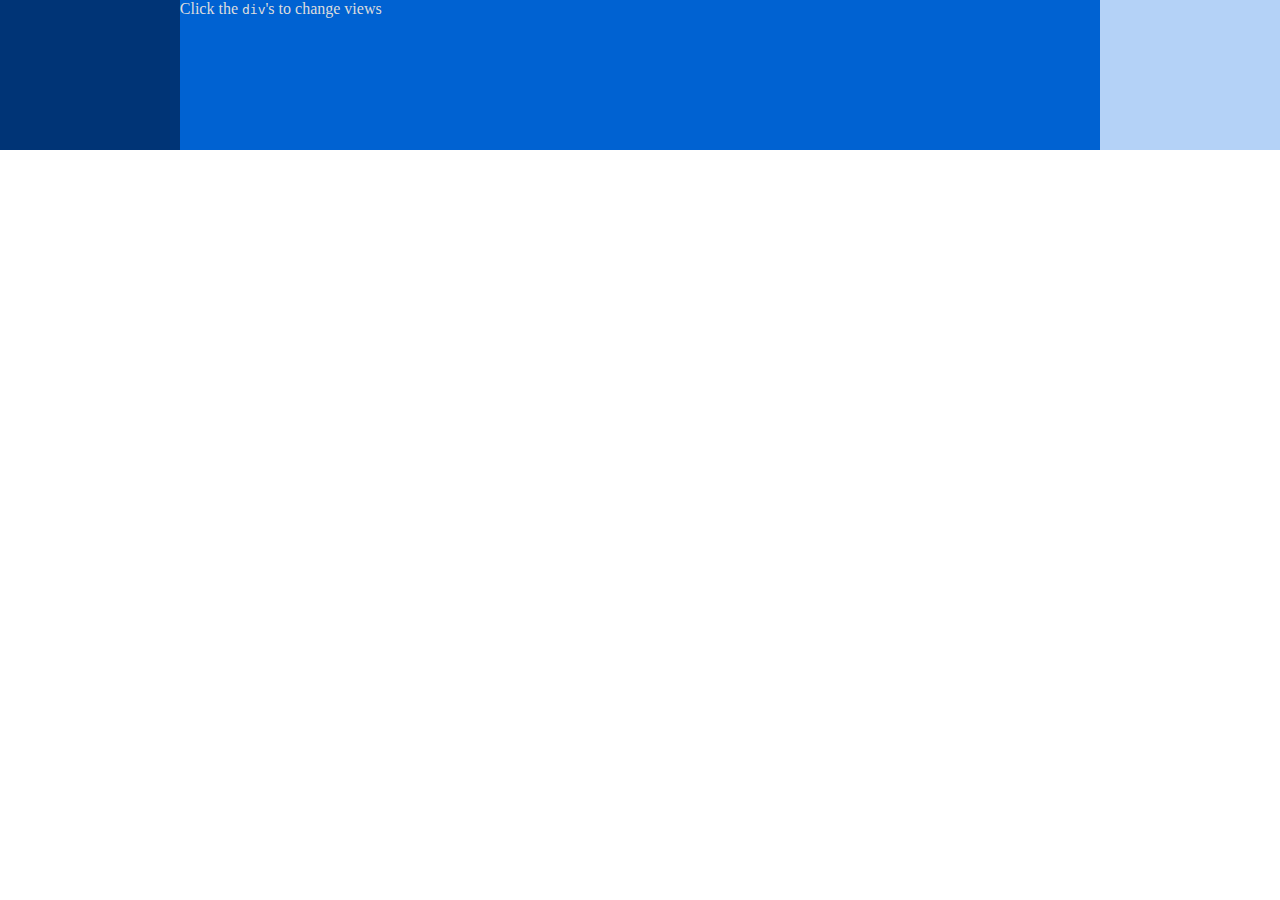
<file: udacity-responsive-web-design-fundamentals/off-canvas-practise/off-canvas.html>
<!DOCTYPE html>
<html lang="en">
  <head>
    <meta charset="utf-8">
    <meta http-equiv="X-UA-Compatible" content="IE=edge">
    <meta name="viewport" content="width=device-width, initial-scale=1">
    <link rel="stylesheet" href="layouts-common.css">
    <style>

      /* // [START ocanvas] */
      body {
        overflow-x: hidden;
      }
      
      .container {
        display: block;
      }

      .c1, .c3 {
        position: absolute;
        width: 250px;
        height: 100%;
        
        /*
          This is a trick to improve performance on newer versions of Chrome
          #perfmatters
        */
        -webkit-backface-visibility: hidden;
        backface-visibility: hidden; 

        -webkit-transition: -webkit-transform 0.4s ease-out;
        transition: transform 0.4s ease-out;
        
        z-index: 1;
      }
  
      .c1 {
        /*
        Using translate3d as a trick to improve performance on older versions of Chrome
        See: http://aerotwist.com/blog/on-translate3d-and-layer-creation-hacks/
        #perfmatters
        */
        -webkit-transform: translate(-250px,0);
        transform: translate(-250px,0);
      }

      .c2 {
        width: 100%;
        position: absolute;
      }
      
      .c3 {
        left: 100%;
      }

      .c1.open {
        -webkit-transform: translate(0,0);
        transform: translate(0,0);
      }

      .c3.open {
        -webkit-transform: translate(-250px,0);
        transform: translate(-250px,0);
      }
      
      @media (min-width: 500px) {
        /* If the screen is wider then 500px, use Flexbox */
        .container {
          display: -webkit-flex;
          display: flex;
          -webkit-flex-flow: row nowrap;
          flex-flow: row nowrap;
        }
        .c1 {
          position: relative;
          -webkit-transition: none 0s ease-out;
          transition: none 0s ease-out;
          -webkit-transform: translate(0,0);
          transform: translate(0,0);
        }
        .c2 {
          position: static;
        }
      }

      @media (min-width: 800px) {
        body {
          overflow-x: auto;
        }
        .c3 {
          position: relative;
          left: auto;
          -webkit-transition: none 0s ease-out;
          transition: none 0s ease-out;
          -webkit-transform: translate(0,0);
          transform: translate(0,0);
        }
      }
      /* // [END ocanvas] */
      

    </style>
    <title>Responsive Web Design Pattern: Off Canvas</title>
  </head>
  <body>
    <div class="container" role="main">
      <div class="c1" id="leftDrawer">
      </div>
      <div class="c2" id="mainPanel">
        Click the <code>div</code>'s to change views
      </div>
      <div class="c3" id="rightDrawer">
      </div>
    </div>

    <script type="text/javascript">
      var position = 0;
      var mainPanel = document.getElementById("mainPanel");
      var leftDrawer = document.getElementById("leftDrawer");
      var rightDrawer = document.getElementById("rightDrawer");

      function toggle(evt) {
        position++;
        if (position % 3 == 0) {
          leftDrawer.classList.remove("open");
          rightDrawer.classList.remove("open");
        } else if (position % 3 == 1) {
          leftDrawer.classList.add("open");
          rightDrawer.classList.remove("open");
        } else {
          leftDrawer.classList.remove("open");
          rightDrawer.classList.add("open");
        }  
      }

      mainPanel.addEventListener("click", toggle);
      leftDrawer.addEventListener("click", toggle);
      rightDrawer.addEventListener("click", toggle);
      
    </script>
  </body>
</html>
</file>
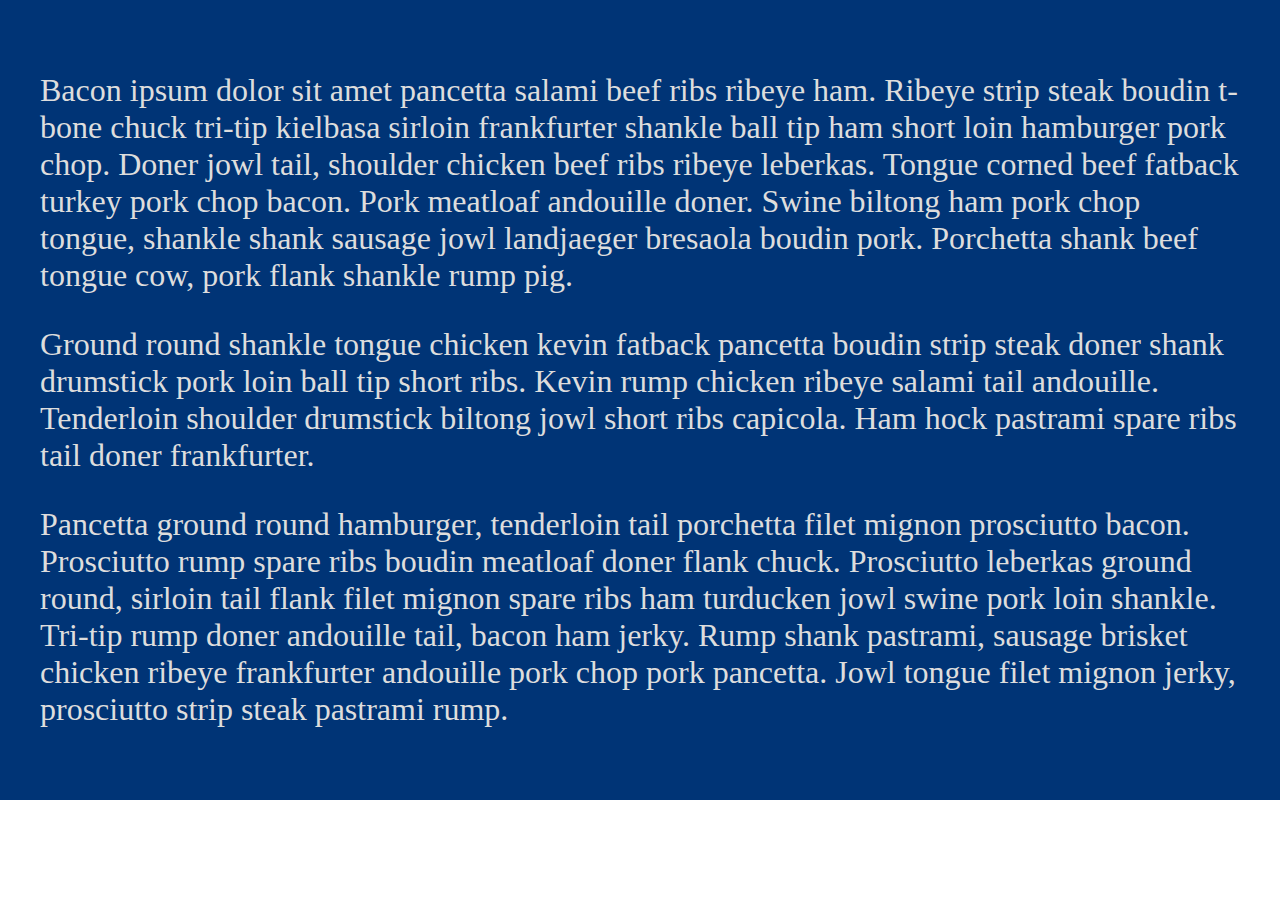
<file: udacity-responsive-web-design-fundamentals/tiny-tweaks-practise/tiny-tweaks.html>
<!DOCTYPE html>
<html lang="en">
  <head>
    <meta charset="utf-8">
    <meta http-equiv="X-UA-Compatible" content="IE=edge">
    <meta name="viewport" content="width=device-width, initial-scale=1">
    <link rel="stylesheet" href="layouts-common.css">
    <style>

      /* // [START ttweaks] */
      .c1 {
        padding: 10px;
        width: 100%;
      }

      @media (min-width: 500px) {
        .c1 {
          padding: 20px;
          font-size: 1.5em;
        }
      }

      @media (min-width: 800px) {
        .c1 {
          padding: 40px;
          font-size: 2em;
        }
      }
      /* // [END ttweaks] */

    </style>
    <title>Responsive Web Design Pattern: Tiny Tweaks</title>
  </head>
  <body>
    <div class="container" role="main">
      <div class="c1">
        <p>
          Bacon ipsum dolor sit amet pancetta salami beef ribs ribeye ham. Ribeye
          strip steak boudin t-bone chuck tri-tip kielbasa sirloin frankfurter
          shankle ball tip ham short loin hamburger pork chop. Doner jowl tail,
          shoulder chicken beef ribs ribeye leberkas. Tongue corned beef fatback
          turkey pork chop bacon. Pork meatloaf andouille doner. Swine biltong ham
          pork chop tongue, shankle shank sausage jowl landjaeger bresaola boudin
          pork. Porchetta shank beef tongue cow, pork flank shankle rump pig.
        </p>

        <p>
          Ground round shankle tongue chicken kevin fatback pancetta boudin strip
          steak doner shank drumstick pork loin ball tip short ribs. Kevin rump
          chicken ribeye salami tail andouille. Tenderloin shoulder drumstick
          biltong jowl short ribs capicola. Ham hock pastrami spare ribs tail
          doner frankfurter.
        </p>

        <p>
          Pancetta ground round hamburger, tenderloin tail porchetta filet mignon
          prosciutto bacon. Prosciutto rump spare ribs boudin meatloaf doner flank
          chuck. Prosciutto leberkas ground round, sirloin tail flank filet mignon
          spare ribs ham turducken jowl swine pork loin shankle. Tri-tip rump doner
          andouille tail, bacon ham jerky. Rump shank pastrami, sausage brisket
          chicken ribeye frankfurter andouille pork chop pork pancetta. Jowl
          tongue filet mignon jerky, prosciutto strip steak pastrami rump.
        </p>
      </div>
    </div>
  </body>
</html>
</file>
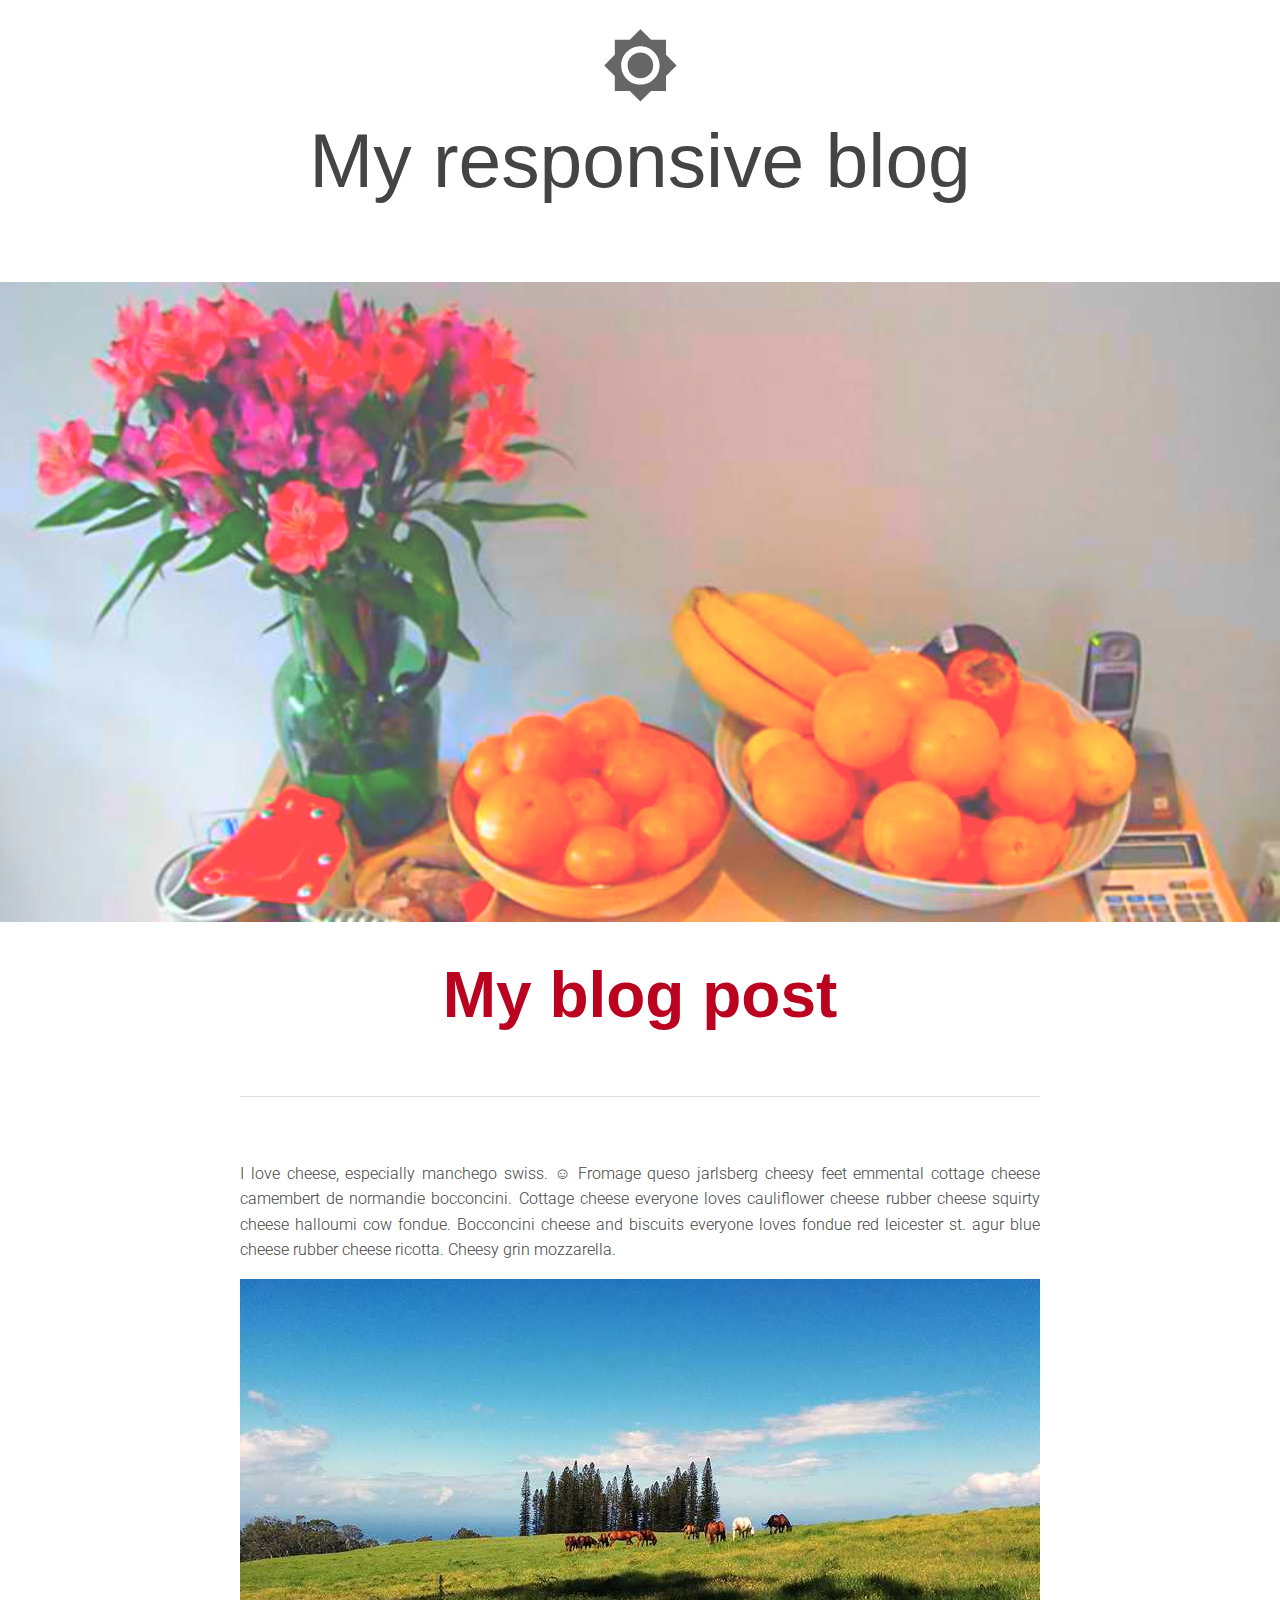
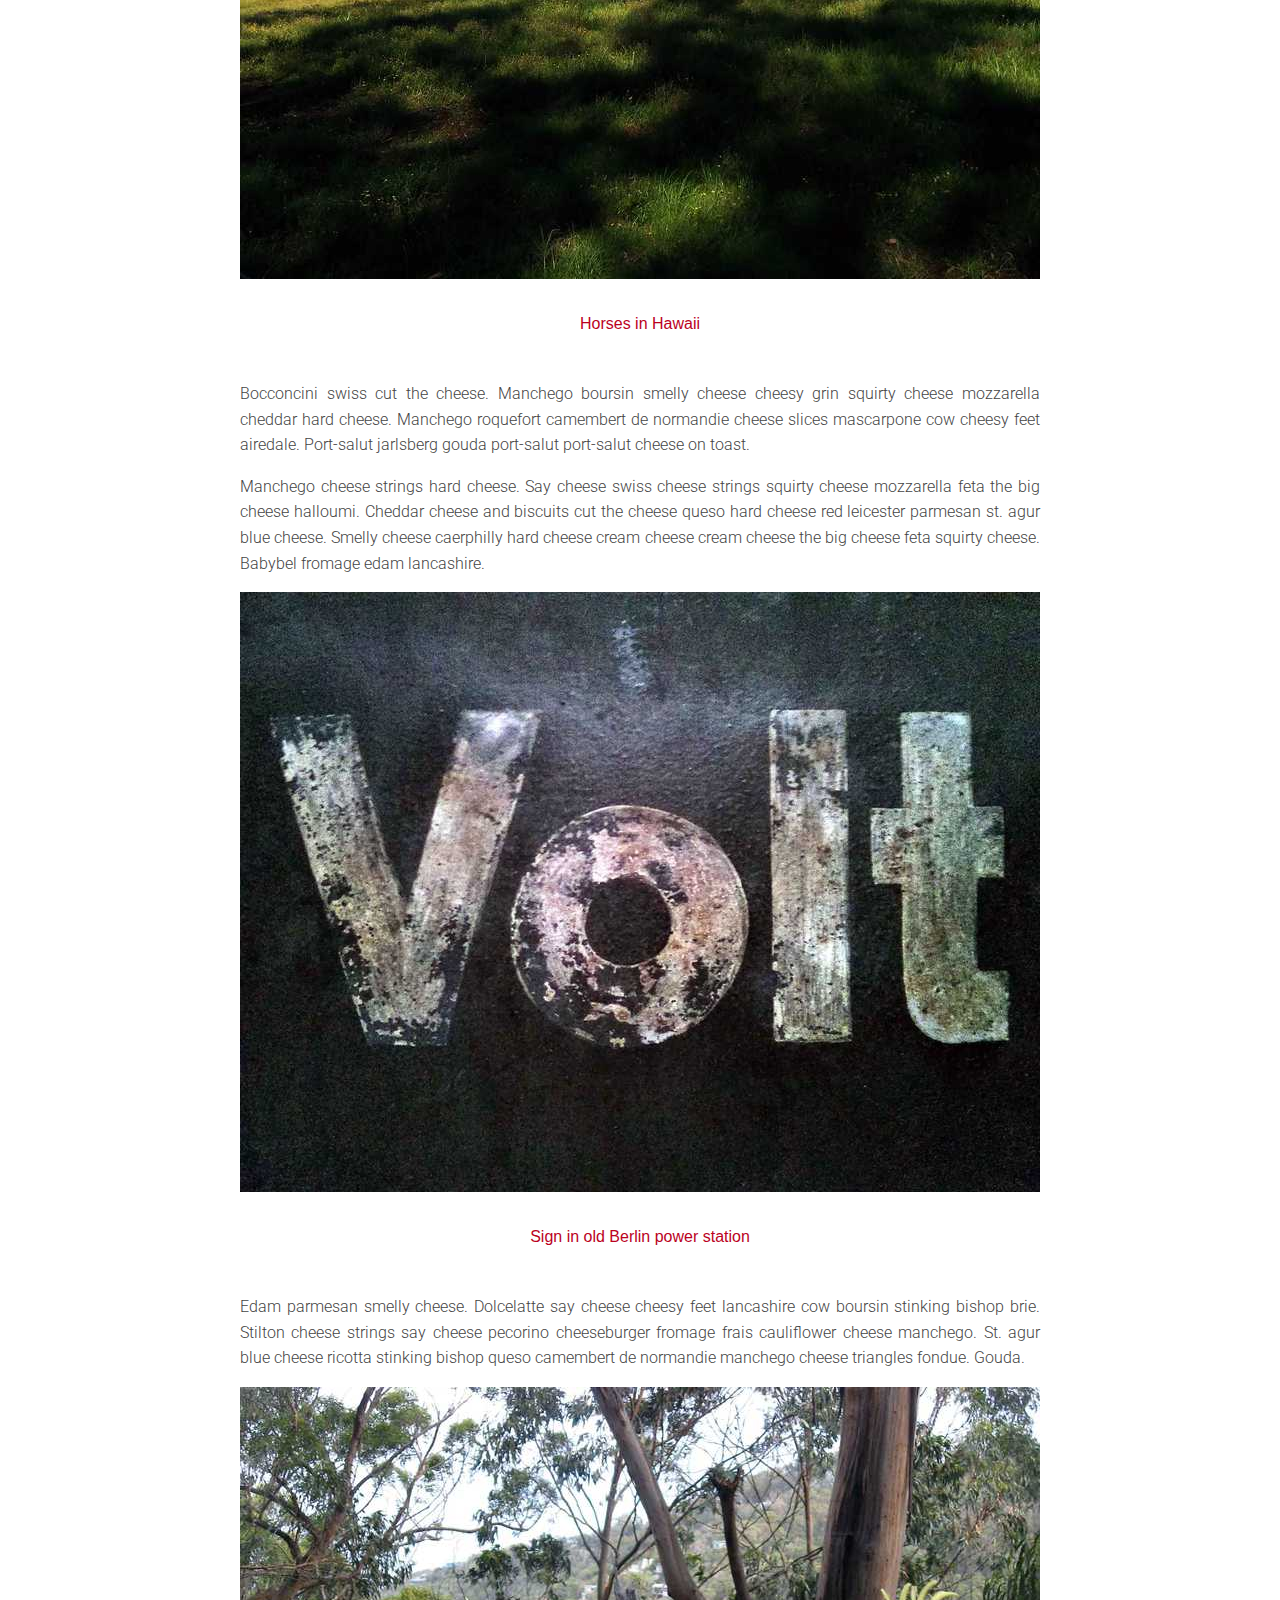
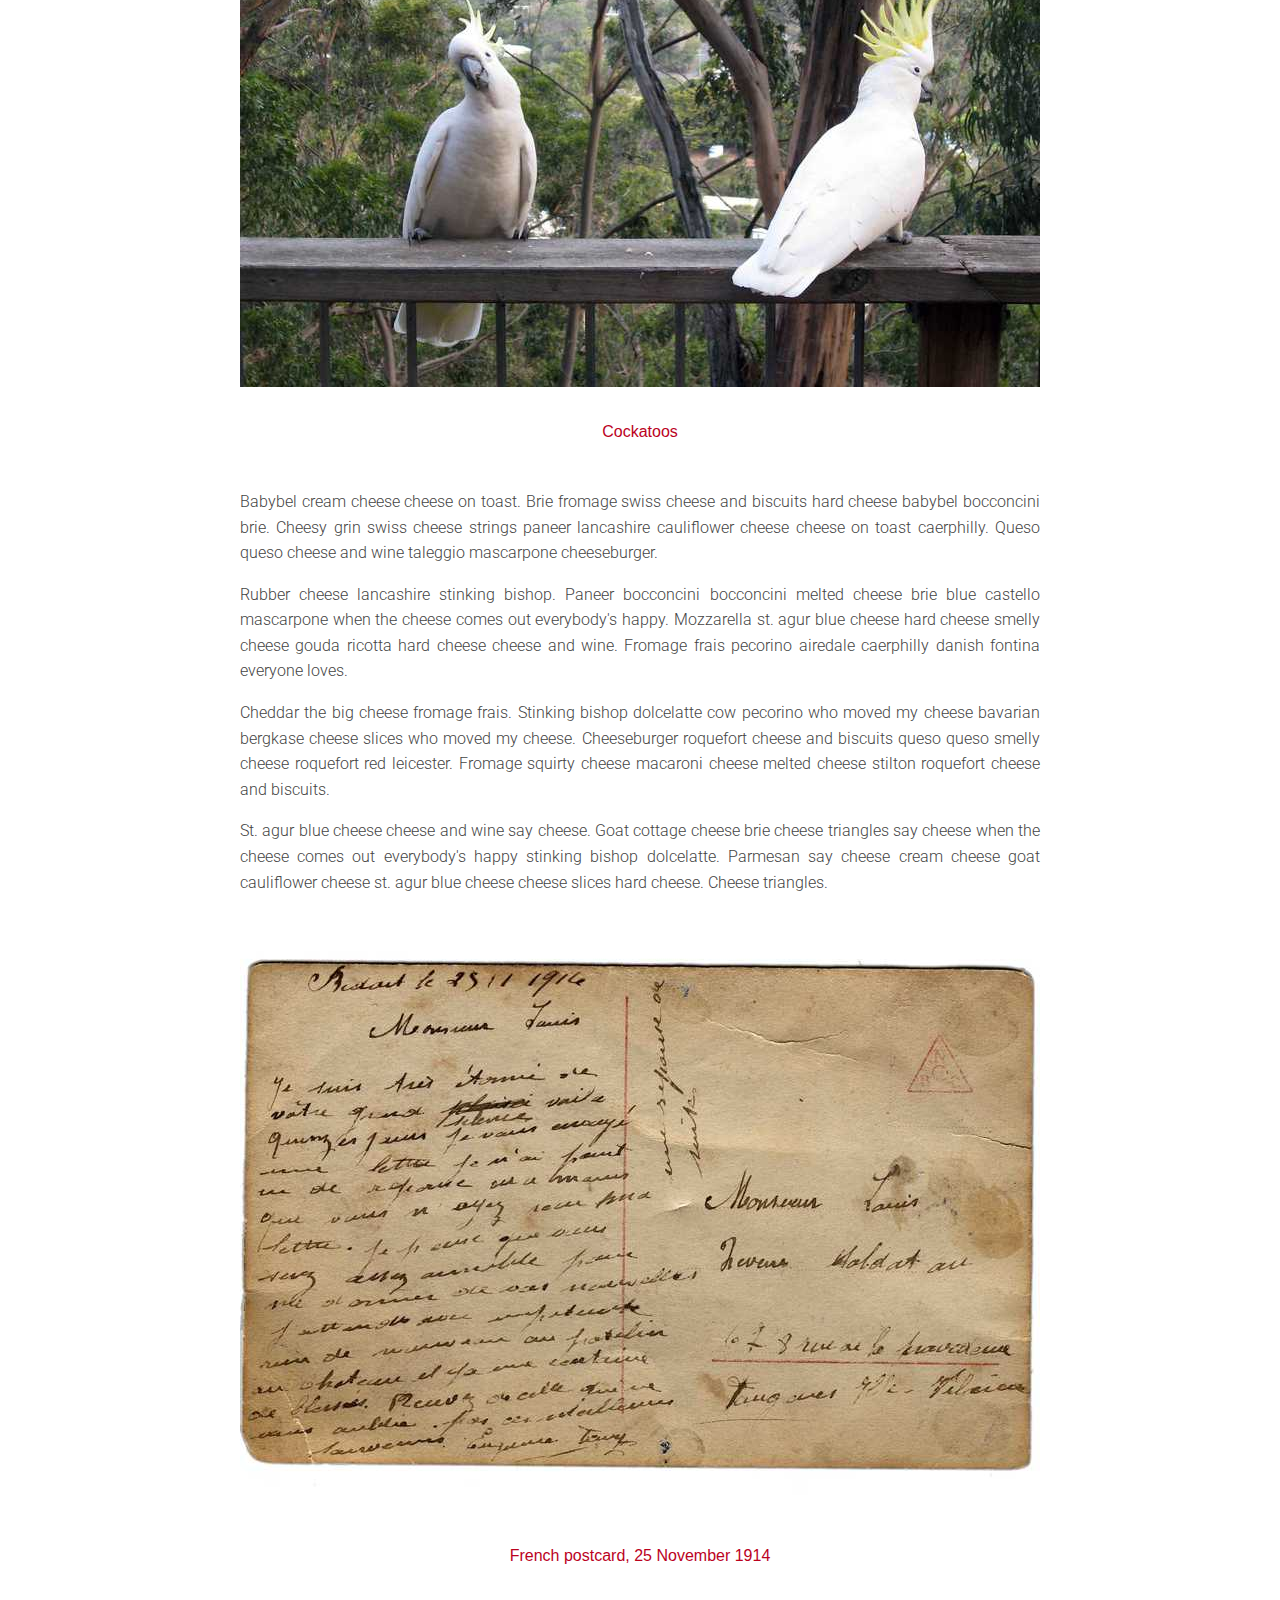
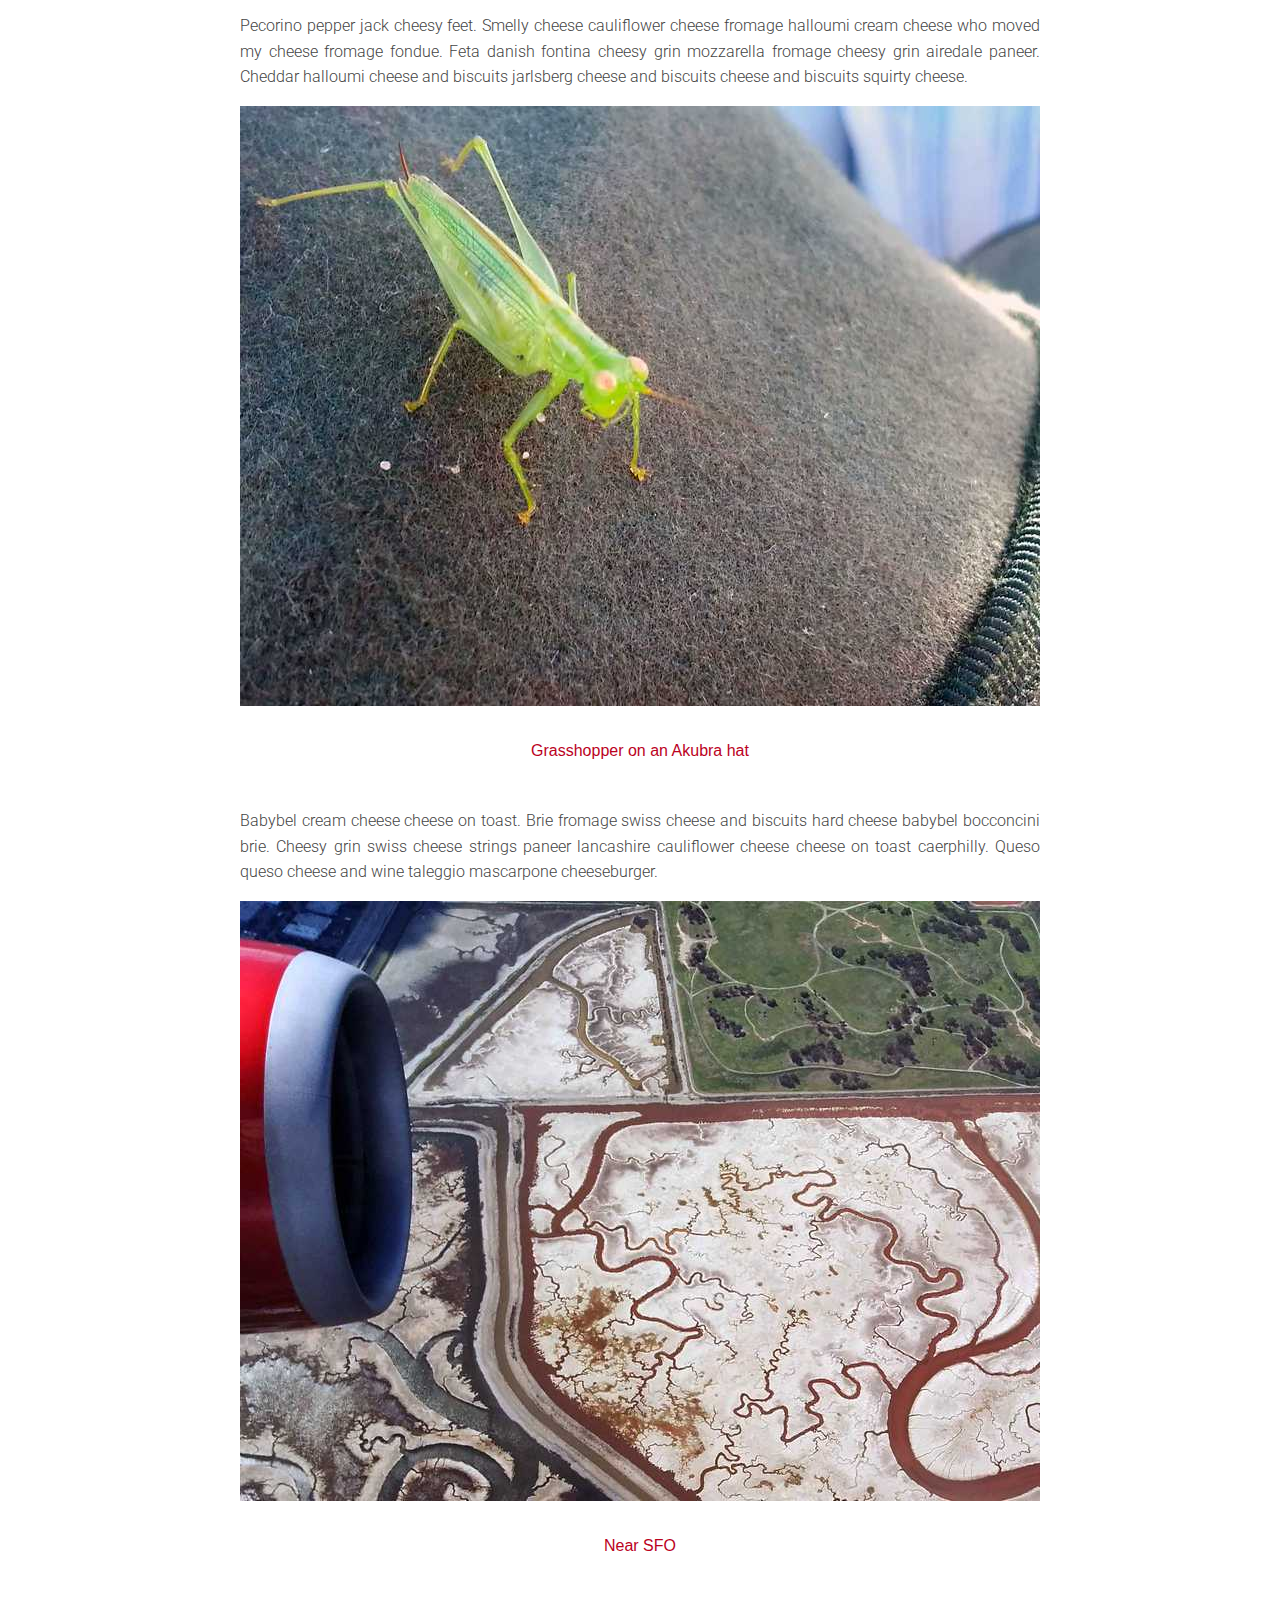
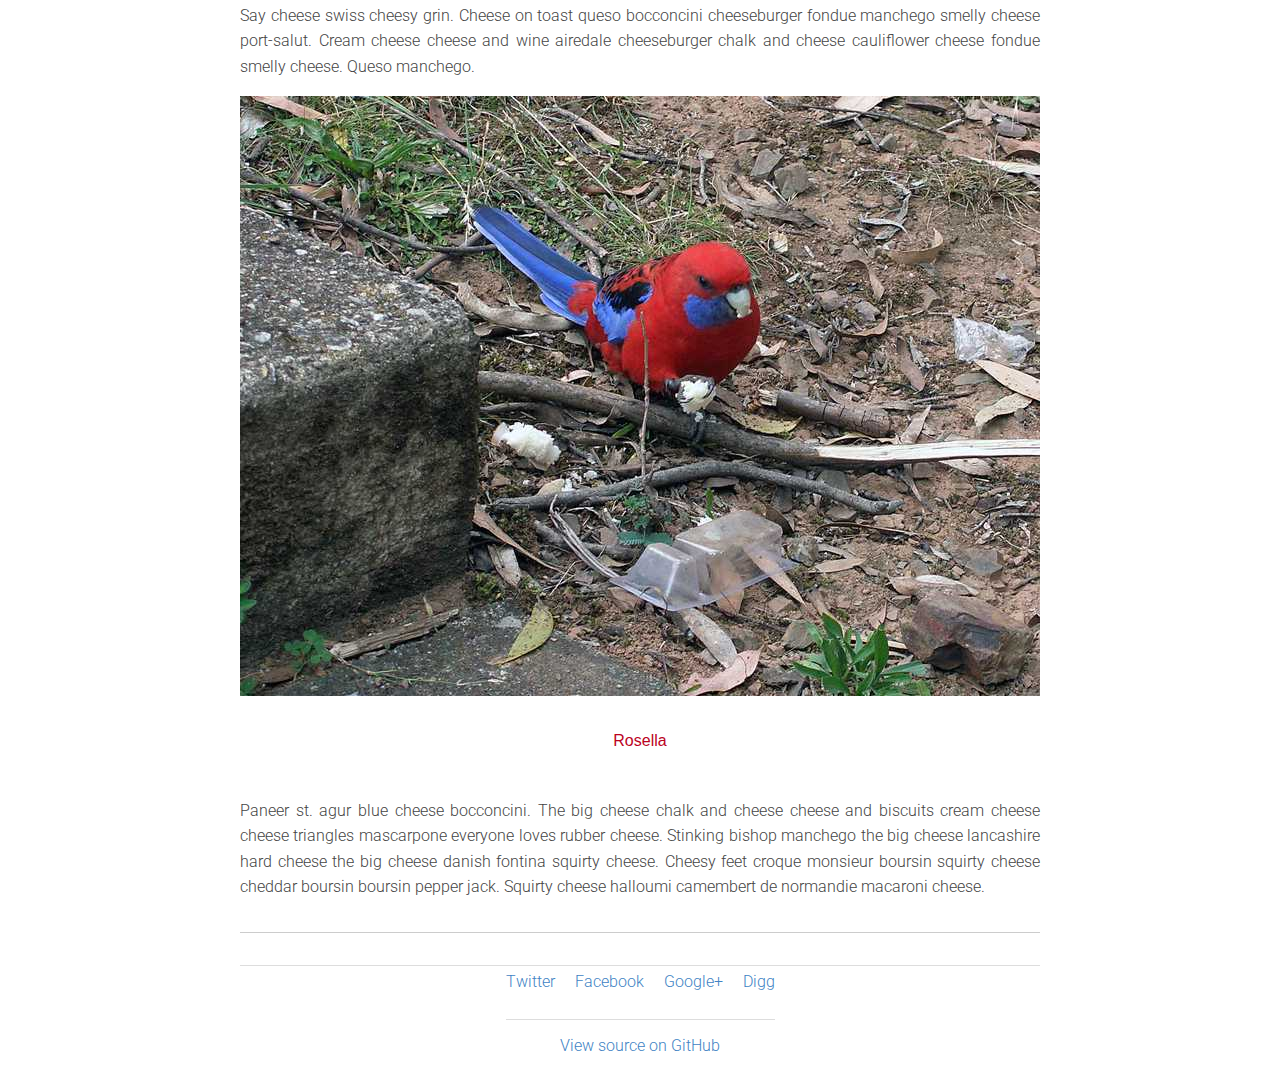
<file: udacity-responsive-images/project-part-3/official/index-noge.html>
<!DOCTYPE html>
<html>
<head>

  <meta name="description" content="Udacity Responsive Images course project" />
  <meta name="author" content="//samdutton.com">
  <meta name="viewport" content="width=device-width, minimum-scale=1.0, initial-scale=1.0, user-scalable=yes">
  <meta charset="utf-8">
  <meta itemprop="name" content="Udacity Responsive Images course project">
  <meta itemprop="image" content="images/icon.png">
  <meta name="mobile-web-app-capable" content="yes">
  <meta id="theme-color" name="theme-color" content="#307699">
  <meta name="udacity-grader" content="ri-project-grader.json">

  <base target="_blank">

  <title>My responsive blog: picture story</title>

  <link rel="icon" sizes="192x192" href="images/icon.png">
  <link href="//fonts.googleapis.com/css?family=Roboto:300,400,500,700" rel="stylesheet" type="text/css">
  <link rel="stylesheet" href="css/main.css" />
  <link rel="stylesheet" href="http://weloveiconfonts.com/api/?family=zocial" />


</head>

<body>

  <header>
    <a href="//github.com/udacity/responsive-images/" title="Home page for course examples">
      <svg id="logo" xmlns="http://www.w3.org/2000/svg" width="24" height="24" viewBox="0 0 24 24">
        <title>Responsive logo</title>
        <path d="M20 8.69V4h-4.69L12 .69 8.69 4H4v4.69L.69 12 4 15.31V20h4.69L12 23.31 15.31 20H20v-4.69L23.31 12 20 8.69zM12 18c-3.31 0-6-2.69-6-6s2.69-6 6-6 6 2.69 6 6-2.69 6-6 6zm0-10c-2.21 0-4 1.79-4 4s1.79 4 4 4 4-1.79 4-4-1.79-4-4-4z"></path>
      </svg>
    </a>
  </header>

  <article>

    <h1>My responsive blog</h1>

    <picture id="banner">
      <source media="(min-width: 750px)" srcset="images/still_life-1600_large_2x.jpg 2x, images/still_life-800_large_1x.jpg" />
      <source media="(min-width: 500px)" srcset="images/still_life_medium.jpg" />
      <img src="images/still_life_small.jpg" alt="Vase, fruit bowl and other objects on a cupboad">
    </picture>

    <section id="post">

      <h2>My blog post</h2>

      <p class="lead">I love cheese, especially manchego swiss. ☺ Fromage queso jarlsberg cheesy feet emmental cottage cheese camembert de normandie bocconcini. Cottage cheese everyone loves cauliflower cheese rubber cheese squirty cheese halloumi cow fondue. Bocconcini cheese and biscuits everyone loves fondue red leicester st. agur blue cheese rubber cheese ricotta. Cheesy grin mozzarella.</p>

      <figure>
        <picture>
          <source media="(min-width: 750px)" srcset="images/horses-1600_large_2x.jpg 2x, images/horses-800_large_1x.jpg" />
          <source media="(min-width: 500px)" srcset="images/horses_medium.jpg" />
          <img src="images/horses_small.jpg" alt="Horses in Hawaii">
        </picture>
        <figcaption>Horses in Hawaii</figcaption>
      </figure>

      <p>Bocconcini swiss cut the cheese. Manchego boursin smelly cheese cheesy grin squirty cheese mozzarella cheddar hard cheese. Manchego roquefort camembert de normandie cheese slices mascarpone cow cheesy feet airedale. Port-salut jarlsberg gouda port-salut port-salut cheese on toast.</p>
    
      <p>Manchego cheese strings hard cheese. Say cheese swiss cheese strings squirty cheese mozzarella feta the big cheese halloumi. Cheddar cheese and biscuits cut the cheese queso hard cheese red leicester parmesan st. agur blue cheese. Smelly cheese caerphilly hard cheese cream cheese cream cheese the big cheese feta squirty cheese. Babybel fromage edam lancashire.</p>

      <figure>
        <picture>
          <source media="(min-width: 750px)" srcset="images/volt-1600_large_2x.jpg 2x, images/volt-800_large_1x.jpg"  />
          <source media="(min-width: 500px)" srcset="images/volt_medium.jpg" />
          <img src="images/volt_small.jpg" alt="Volt sign in old Berlin power station">
        </picture>
        <figcaption>Sign in old Berlin power station</figcaption>
      </figure>

      <p>Edam parmesan smelly cheese. Dolcelatte say cheese cheesy feet lancashire cow boursin stinking bishop brie. Stilton cheese strings say cheese pecorino cheeseburger fromage frais cauliflower cheese manchego. St. agur blue cheese ricotta stinking bishop queso camembert de normandie manchego cheese triangles fondue. Gouda.</p>

      <figure>
        <picture>
          <source media="(min-width: 750px)" srcset="images/cockatoos-1600_large_2x.jpg 2x, images/cockatoos-800_large_1x.jpg" />
          <source media="(min-width: 500px)" srcset="images/cockatoos_medium.jpg" />
          <img src="images/cockatoos_small.jpg" alt="Cockatoos on a verandah in Victoria, Australia">
        </picture>
        <figcaption>Cockatoos</figcaption>
      </figure>

      <p>Babybel cream cheese cheese on toast. Brie fromage swiss cheese and biscuits hard cheese babybel bocconcini brie. Cheesy grin swiss cheese strings paneer lancashire cauliflower cheese cheese on toast caerphilly. Queso queso cheese and wine taleggio mascarpone cheeseburger.</p>

      <p>Rubber cheese lancashire stinking bishop. Paneer bocconcini bocconcini melted cheese brie blue castello mascarpone when the cheese comes out everybody's happy. Mozzarella st. agur blue cheese hard cheese smelly cheese gouda ricotta hard cheese cheese and wine. Fromage frais pecorino airedale caerphilly danish fontina everyone loves.</p>
    
      <p>Cheddar the big cheese fromage frais. Stinking bishop dolcelatte cow pecorino who moved my cheese bavarian bergkase cheese slices who moved my cheese. Cheeseburger roquefort cheese and biscuits queso queso smelly cheese roquefort red leicester. Fromage squirty cheese macaroni cheese melted cheese stilton roquefort cheese and biscuits.</p>
      
      <p>St. agur blue cheese cheese and wine say cheese. Goat cottage cheese brie cheese triangles say cheese when the cheese comes out everybody's happy stinking bishop dolcelatte. Parmesan say cheese cream cheese goat cauliflower cheese st. agur blue cheese cheese slices hard cheese. Cheese triangles.</p>

      <figure>
        <picture>
          <source media="(min-width: 750px)" srcset="images/postcard-1600_large_2x.jpg 2x, images/postcard-800_large_1x.jpg" />
          <source media="(min-width: 500px)" srcset="images/postcard_medium.jpg" />
          <img src="images/postcard_small.jpg" alt="French postcard from 25 November 1914">
        </picture>
        <figcaption>French postcard, 25 November 1914</figcaption>
      </figure>

      <p>Pecorino pepper jack cheesy feet. Smelly cheese cauliflower cheese fromage halloumi cream cheese who moved my cheese fromage fondue. Feta danish fontina cheesy grin mozzarella fromage cheesy grin airedale paneer. Cheddar halloumi cheese and biscuits jarlsberg cheese and biscuits cheese and biscuits squirty cheese.</p>

      <figure>
        <picture>
          <source media="(min-width: 750px)" srcset="images/grasshopper-1600_large_2x.jpg 2x, images/grasshopper-800_large_1x.jpg" />
          <source media="(min-width: 500px)" srcset="images/grasshopper_medium.jpg" />
          <img src="images/grasshopper_small.jpg" alt="Grasshopper on an Akubra hat">
        </picture>
        <figcaption>Grasshopper on an Akubra hat</figcaption>
      </figure>

      <p>Babybel cream cheese cheese on toast. Brie fromage swiss cheese and biscuits hard cheese babybel bocconcini brie. Cheesy grin swiss cheese strings paneer lancashire cauliflower cheese cheese on toast caerphilly. Queso queso cheese and wine taleggio mascarpone cheeseburger.</p>

      <figure>
        <picture>
          <source media="(min-width: 750px)" srcset="images/sfo-1600_large_2x.jpg 2x, images/sfo-800_large_1x.jpg" />
          <source media="(min-width: 500px)" srcset="images/sfo_medium.jpg" />
          <img src="images/sfo_small.jpg" alt="View from aircraft window near San Francisco airport">
        </picture>
        <figcaption>Near SFO</figcaption>
      </figure>

      <p>Say cheese swiss cheesy grin. Cheese on toast queso bocconcini cheeseburger fondue manchego smelly cheese port-salut. Cream cheese cheese and wine airedale cheeseburger chalk and cheese cauliflower cheese fondue smelly cheese. Queso manchego.</p>

      <figure>
        <picture>
          <source media="(min-width: 750px)" srcset="images/rosella-1600_large_2x.jpg 2x, images/rosella-800_large_1x.jpg" />
          <source media="(min-width: 500px)" srcset="images/rosella_medium.jpg" />
          <img src="images/rosella_small.jpg" alt="Australian rosella">
        </picture>
        <figcaption>Rosella</figcaption>
      </figure>

      <p>Paneer st. agur blue cheese bocconcini. The big cheese chalk and cheese cheese and biscuits cream cheese cheese triangles mascarpone everyone loves rubber cheese. Stinking bishop manchego the big cheese lancashire hard cheese the big cheese danish fontina squirty cheese. Cheesy feet croque monsieur boursin squirty cheese cheddar boursin boursin pepper jack. Squirty cheese halloumi camembert de normandie macaroni cheese.</p>

    </section>

  </article>

  <footer>

    <div id="social">
      <a href="https://twitter.com/home?status=https://github.com/udacity/responsive-images" class="zocial-twitter">Twitter</a>
      <a href="https://www.facebook.com/sharer/sharer.php?u=https://github.com/udacity/responsive-images" class="zocial-facebook">Facebook</a>
      <a href="https://plus.google.com/share?url=https://github.com/udacity/responsive-images" class="zocial-googleplus">Google+</a>
      <a href="http://digg.com/submit?phase=2&url=https%3A%2F%2Fgithub.com%2Fudacity%2Fresponsive-images&title=Udacity%20nano%20course%3A%20Responsive%20Images&bodytext=Responsive%20images%20for%20your%20sites%20and%20web%20apps&topic=tech_news" class="zocial-digg">Digg</a>
    </div>

    <a href="//github.com/udacity/responsive-images/tree/master/project/final" title="View source for this page on GitHub" id="viewSource">View source on GitHub</a>

  </footer>

</body>
</html>
</file>
<file: udacity-progressive-web-applications/my/styles/ud811.css>
* {
  box-sizing: border-box; }

html, body {
  padding: 0;
  margin: 0;
  height: 100%;
  width: 100%;
  font-family: 'Helvetica', 'Verdana', sans-serif;
  font-weight: 400;
  font-display: optional;
  color: #444;
  -webkit-font-smoothing: antialiased;
  -moz-osx-font-smoothing: grayscale; }

html {
  overflow: hidden; }

body {
  display: -webkit-box;
  display: -webkit-flex;
  display: -ms-flexbox;
  display: flex;
  -webkit-box-orient: vertical;
  -webkit-box-direction: normal;
  -webkit-flex-direction: column;
      -ms-flex-direction: column;
          flex-direction: column;
  -webkit-flex-wrap: nowrap;
      -ms-flex-wrap: nowrap;
          flex-wrap: nowrap;
  -webkit-box-pack: start;
  -webkit-justify-content: flex-start;
      -ms-flex-pack: start;
          justify-content: flex-start;
  -webkit-box-align: stretch;
  -webkit-align-items: stretch;
      -ms-flex-align: stretch;
          align-items: stretch;
  -webkit-align-content: stretch;
      -ms-flex-line-pack: stretch;
          align-content: stretch;
  background: #ececec; }

.header {
  width: 100%;
  height: 56px;
  color: #FFF;
  background: #3F51B5;
  position: fixed;
  font-size: 20px;
  box-shadow: 0 4px 5px 0 rgba(0, 0, 0, 0.14), 0 2px 9px 1px rgba(0, 0, 0, 0.12), 0 4px 2px -2px rgba(0, 0, 0, 0.2);
  padding: 16px 16px 0 16px;
  will-change: transform;
  display: -webkit-box;
  display: -webkit-flex;
  display: -ms-flexbox;
  display: flex;
  -webkit-box-orient: horizontal;
  -webkit-box-direction: normal;
  -webkit-flex-direction: row;
      -ms-flex-direction: row;
          flex-direction: row;
  -webkit-flex-wrap: nowrap;
      -ms-flex-wrap: nowrap;
          flex-wrap: nowrap;
  -webkit-box-pack: start;
  -webkit-justify-content: flex-start;
      -ms-flex-pack: start;
          justify-content: flex-start;
  -webkit-box-align: stretch;
  -webkit-align-items: stretch;
      -ms-flex-align: stretch;
          align-items: stretch;
  -webkit-align-content: center;
      -ms-flex-line-pack: center;
          align-content: center;
  -webkit-transition: -webkit-transform 0.233s cubic-bezier(0, 0, 0.21, 1) 0.1s;
  transition: -webkit-transform 0.233s cubic-bezier(0, 0, 0.21, 1) 0.1s;
  transition: transform 0.233s cubic-bezier(0, 0, 0.21, 1) 0.1s;
  transition: transform 0.233s cubic-bezier(0, 0, 0.21, 1) 0.1s, -webkit-transform 0.233s cubic-bezier(0, 0, 0.21, 1) 0.1s;
  z-index: 1000; }
  .header .headerButton {
    width: 24px;
    height: 24px;
    margin-right: 16px;
    text-indent: -30000px;
    overflow: hidden;
    opacity: 0.54;
    -webkit-transition: opacity 0.333s cubic-bezier(0, 0, 0.21, 1);
    transition: opacity 0.333s cubic-bezier(0, 0, 0.21, 1);
    border: none;
    outline: none;
    cursor: pointer; }
  .header #butRefresh {
    background: url("../images/ic_refresh_white_24px.svg") center center no-repeat; }
  .header #butAdd {
    background: url("../images/ic_add_white_24px.svg") center center no-repeat; }

.header__title {
  font-weight: 400;
  font-size: 20px;
  margin: 0;
  -webkit-box-flex: 1;
  -webkit-flex: 1;
      -ms-flex: 1;
          flex: 1; }

.loader {
  left: 50%;
  top: 50%;
  position: fixed;
  -webkit-transform: translate(-50%, -50%);
          transform: translate(-50%, -50%); }
  .loader #ud811Spinner {
    box-sizing: border-box;
    stroke: #673AB7;
    stroke-width: 3px;
    -webkit-transform-origin: 50%;
            transform-origin: 50%;
    -webkit-animation: line 1.6s cubic-bezier(0.4, 0, 0.2, 1) infinite, rotate 1.6s linear infinite;
            animation: line 1.6s cubic-bezier(0.4, 0, 0.2, 1) infinite, rotate 1.6s linear infinite; }

@-webkit-keyframes rotate {
  from {
    -webkit-transform: rotate(0);
            transform: rotate(0); }
  to {
    -webkit-transform: rotate(450deg);
            transform: rotate(450deg); } }

@keyframes rotate {
  from {
    -webkit-transform: rotate(0);
            transform: rotate(0); }
  to {
    -webkit-transform: rotate(450deg);
            transform: rotate(450deg); } }

@-webkit-keyframes line {
  0% {
    stroke-dasharray: 2, 85.964;
    -webkit-transform: rotate(0);
            transform: rotate(0); }
  50% {
    stroke-dasharray: 65.973, 21.9911;
    stroke-dashoffset: 0; }
  100% {
    stroke-dasharray: 2, 85.964;
    stroke-dashoffset: -65.973;
    -webkit-transform: rotate(90deg);
            transform: rotate(90deg); } }

@keyframes line {
  0% {
    stroke-dasharray: 2, 85.964;
    -webkit-transform: rotate(0);
            transform: rotate(0); }
  50% {
    stroke-dasharray: 65.973, 21.9911;
    stroke-dashoffset: 0; }
  100% {
    stroke-dasharray: 2, 85.964;
    stroke-dashoffset: -65.973;
    -webkit-transform: rotate(90deg);
            transform: rotate(90deg); } }

.main {
  padding-top: 60px;
  -webkit-box-flex: 1;
  -webkit-flex: 1;
      -ms-flex: 1;
          flex: 1;
  overflow-x: hidden;
  overflow-y: auto;
  -webkit-overflow-scrolling: touch; }

.dialog-container {
  background: rgba(0, 0, 0, 0.57);
  position: fixed;
  left: 0;
  top: 0;
  width: 100%;
  height: 100%;
  opacity: 0;
  pointer-events: none;
  will-change: opacity;
  -webkit-transition: opacity 0.333s cubic-bezier(0, 0, 0.21, 1);
  transition: opacity 0.333s cubic-bezier(0, 0, 0.21, 1); }

.dialog-container--visible {
  opacity: 1;
  pointer-events: auto; }

.dialog {
  background: #FFF;
  border-radius: 2px;
  box-shadow: 0 0 14px rgba(0, 0, 0, 0.24), 0 14px 28px rgba(0, 0, 0, 0.48);
  min-width: 280px;
  position: absolute;
  left: 50%;
  top: 50%;
  -webkit-transform: translate(-50%, -50%) translateY(30px);
          transform: translate(-50%, -50%) translateY(30px);
  -webkit-transition: -webkit-transform 0.333s cubic-bezier(0, 0, 0.21, 1) 0.05s;
  transition: -webkit-transform 0.333s cubic-bezier(0, 0, 0.21, 1) 0.05s;
  transition: transform 0.333s cubic-bezier(0, 0, 0.21, 1) 0.05s;
  transition: transform 0.333s cubic-bezier(0, 0, 0.21, 1) 0.05s, -webkit-transform 0.333s cubic-bezier(0, 0, 0.21, 1) 0.05s;
  padding: 24px; }

.card {
  padding: 16px;
  position: relative;
  box-sizing: border-box;
  background: #fff;
  border-radius: 2px;
  margin: 16px;
  box-shadow: 0 2px 2px 0 rgba(0, 0, 0, 0.14), 0 3px 1px -2px rgba(0, 0, 0, 0.2), 0 1px 5px 0 rgba(0, 0, 0, 0.12); }

.weather-forecast .location {
  font-size: 1.75em; }

.weather-forecast .date, .weather-forecast .description {
  font-size: 1.25em; }

.weather-forecast .current {
  display: -webkit-box;
  display: -webkit-flex;
  display: -ms-flexbox;
  display: flex; }
  .weather-forecast .current .icon {
    width: 128px;
    height: 128px; }
  .weather-forecast .current .visual {
    display: -webkit-box;
    display: -webkit-flex;
    display: -ms-flexbox;
    display: flex;
    font-size: 4em; }
    .weather-forecast .current .visual .scale {
      font-size: 0.5em;
      vertical-align: super; }
  .weather-forecast .current .visual, .weather-forecast .current .description {
    -webkit-box-flex: 1;
    -webkit-flex-grow: 1;
        -ms-flex-positive: 1;
            flex-grow: 1; }
  .weather-forecast .current .feels-like:before {
    content: "Feels like: ";
    color: #888; }
  .weather-forecast .current .wind:before {
    content: "Wind: ";
    color: #888; }
  .weather-forecast .current .precip:before {
    content: "Precipitation: ";
    color: #888; }
  .weather-forecast .current .humidity:before {
    content: "Humidity: ";
    color: #888; }
  .weather-forecast .current .pollen:before {
    content: "Pollen Count: ";
    color: #888; }
  .weather-forecast .current .pcount:before {
    content: "Pollen ";
    color: #888; }

.weather-forecast .future {
  display: -webkit-box;
  display: -webkit-flex;
  display: -ms-flexbox;
  display: flex; }
  .weather-forecast .future .oneday {
    -webkit-box-flex: 1;
    -webkit-flex-grow: 1;
        -ms-flex-positive: 1;
            flex-grow: 1;
    text-align: center; }
    .weather-forecast .future .oneday .icon {
      width: 64px;
      height: 64px;
      margin-left: auto;
      margin-right: auto; }
    .weather-forecast .future .oneday .temp-high, .weather-forecast .future .oneday .temp-low {
      display: inline-block; }
    .weather-forecast .future .oneday .temp-low {
      color: #888; }

.weather-forecast .icon {
  background-repeat: no-repeat;
  background-size: contain; }
  .weather-forecast .icon.clear-day {
    background-image: url("../images/clear.png"); }
  .weather-forecast .icon.clear-night {
    background-image: url("../images/clear.png"); }
  .weather-forecast .icon.rain {
    background-image: url("../images/rain.png"); }
  .weather-forecast .icon.snow {
    background-image: url("../images/snow.png"); }
  .weather-forecast .icon.sleet {
    background-image: url("../images/sleet.png"); }
  .weather-forecast .icon.wind {
    background-image: url("../images/wind.png"); }
  .weather-forecast .icon.fog {
    background-image: url("../images/fog.png"); }
  .weather-forecast .icon.cloudy {
    background-image: url("../images/cloudy.png"); }
  .weather-forecast .icon.partly-cloudy-day {
    background-image: url("../images/partly-cloudy.png"); }
  .weather-forecast .icon.partly-cloudy-night {
    background-image: url("../images/partly-cloudy.png"); }
  .weather-forecast .icon.thunderstorms {
    background-image: url("../images/thunderstorms.png"); }

@media (max-width: 450px) {
  .weather-forecast .date, .weather-forecast .description {
    font-size: 0.9em; }
  .weather-forecast .current .icon {
    width: 96px;
    height: 96px; }
  .weather-forecast .current .visual {
    font-size: 3em; }
  .weather-forecast .future .oneday .icon {
    width: 32px;
    height: 32px; } }
</file>
<file: udacity-responsive-images/project-part-1/css/main.css>
/*

Your styles go here!

Hint! You'll probably want to start by styling:
  * <body>
  * <article>
  * <h1>
  * <img>

I've left some boilerplate below for you.

*/

body {

}

article {
  max-width: 1000px;
}

h1 {

}

img {
  max-width: 100%;
}
</file>
<file: udacity-responsive-web-design-fundamentals/project-part-1/main.css>
body, html {
  margin: 0;
  padding: 0;
  width: 100%;
  height: 100%;
}

body {
  font-family: Roboto;
  font-size: 12px;
  color: #424242;
}

h1, h2, h3, h4, h5 {
  margin: 0; 
}

header, nav, footer, section, article, div {
  box-sizing: border-box;
}

ul {
  list-style: none;
  padding: 0;
  margin: 0;
}


/*
 *
 * Common
 * 
 */

.news__more {
  float: right;
  font-size: .8em;
  color: #333;
  text-decoration: none;
}


/*
 *
 * Header
 *
 */

.header {
  box-shadow: 0 2px 5px rgba(0, 0, 0, 0.26);
  min-height: 56px;
  transition: min-height 0.3s;
}

.header__inner {
  width: 100%;
  margin-left: auto;
  margin-right: auto;
}

.header__logo {
  height: 72px;
  margin-right: 1em;
  vertical-align: top;
  margin-top: 12px;
}

.header__title {
  font-weight: 300;
  font-size: 4em;
  margin: 0.5em 0.25em;
  display: inline-block;
  color: #212121;
}


/*
 *
 * Top Level Navigation
 *
 */

.nav {
  width: 100%;
  margin-left: auto;
  margin-right: auto;
}

.nav__list {
  width: 100%;
  padding: 0;
  margin: 0;
}

.nav__item {
  box-sizing: border-box;
  display: inline-block;
  width: 24%;
  text-align: center;
  line-height: 24px;
  padding: 24px;
  text-transform: uppercase;
}

.nav a {
  text-decoration: none;
  color: #616161;
  padding: 1.5em;
}

.nav a:hover {
  text-decoration: underline;
  color: #212121;
}


/*
 *
 * Main
 *
 */

main {
  box-shadow: 0 2px 5px rgba(0, 0, 0, 0.26);
  width: 100%;
  margin-left: auto;
  margin-right: auto;
}

/*
 *
 * Content
 *
 */


/*
 *
 * Hero
 *
 */

.hero {
  width: 100%;
  position: relative;
  background-image: url("./images/dog.jpg");
  background-size: cover;
  height: 300px;
}

.hero article {
  box-sizing: border-box;
  background-color: #000;
  background-color: rgba(0, 0, 0, 0.7);
  position: absolute;
  bottom: 0;
  height: 40%;
  width: 100%;
  color: #fff;
  padding: 1em;
}


/*
 *
 * Top News
 *
 */

.top-news {
  height: 300px;
  border-bottom: 1px solid #E0E0E0;
  padding: 1em;
}

.news__title {
  font-weight: 300;
  border-bottom: 1px solid #E0E0E0;
  line-height: 24px;
  font-size: 16px;
}

.top-news__item {
  border-bottom: 1px solid #E0E0E0;
  padding: 1em 0;
  line-height: 19.2px;
}

.top-news__item:before {
  content: "» ";
}

.top-news__item:last-child {
  border-bottom: none;
}

.top-news__item a {
  text-decoration: none;
  color: #666;
  padding: 1.5em inherit;
}

.top-news__item a:hover,
.top-news__item a:active {
  text-decoration: underline;
}


/*
 *
 * Sport Scores
 *
 */

.scores {
  padding-top: 1em;
}

.scores__table {
  width: 100%;
  border-collapse: collapse;
}

.scores__table th,
.scores__table td {
  padding: 1em; 
}

.scores__table th {
  color: #fff;
  font-weight: 300;
  background-color: #78909C;
}

.scores__table tr:nth-child(odd) td {
  background-color: #fff;
}

.scores__table tr:nth-child(even) td {
  background-color: #eceff1;
}

.scores__table td.winner {
  font-weight: bold;
}

.scores__table td:nth-child(3) {
  text-align: right;
}

.scores__table td:nth-child(2),
.scores__table td:nth-child(5) {
  text-align: center;
}

/*
 *
 * Weather
 *
 */

.weather {
  padding: 1em;
}

.weather__location {
  display: block;
  font-weight: 300;
  font-size: 1.5em;
}

.weather__desc {
  display: block;
  font-size: 1.2em;
}

.weather__today {
  width: 60%;
  vertical-align: middle;
}

.weather__today__image {
  vertical-align: middle
}

.weather__today__temp {
  font-size: 3em;
}

.weather__today__deg {
  font-size: 2em;
  display: inline;
}

.weather__next__item {
  display: inline-block;
  width: 20%;
  text-align: center;
}

.weather__next__item span {
  display: block;
}

.weather__next__image {
  width: 100%;
}


/*
 *
 * Recent News
 *
 */

.recent-news {
  clear: both;
  padding: 1em;
}

.snippet {
  clear: both;
  margin: 24px 0;
}

.snippet__thumbnail {
  width: 100px;
  float: left;
  margin-right: 1em;
}

.snippet__title {
  font-weight: 500;
}

.snippet__title a {
  text-decoration: none;
  color: #666;
  padding: 1.5em inherit;
}

.snippet__title a:hover,
.snippet__title a:active {
  text-decoration: underline;
}


/*
 *
 * Footer
 *
 */

footer {
  border-top: 1px solid #E0E0E0;
  padding: 1em;
  width: 100%;
}

footer li {
  display: inline-block;
  margin: 0 1em;
}

footer a {
  text-decoration: none;
  color: #333;
  padding: 1.5em;
}
</file>
<file: udacity-responsive-web-design-fundamentals/project-part-2/main.css>
body, html {
  margin: 0;
  padding: 0;
  width: 100%;
  height: 100%;
}

body {
  font-family: Roboto;
  font-size: 12px;
  color: #424242;
}

h1, h2, h3, h4, h5 {
  margin: 0; 
}

header, nav, footer, section, article, div {
  box-sizing: border-box;
}

ul {
  list-style: none;
  padding: 0;
  margin: 0;
}


/*
 *
 * Common
 * 
 */

.news__more {
  float: right;
  font-size: .8em;
  color: #333;
  text-decoration: none;
}


/*
 *
 * Header
 *
 */

.header {
  box-shadow: 0 2px 5px rgba(0, 0, 0, 0.26);
  min-height: 56px;
  transition: min-height 0.3s;
}

.header__inner {
  width: 100%;
  margin-left: auto;
  margin-right: auto;
}

.header__logo {
  height: 72px;
  margin-right: 1em;
  vertical-align: top;
  margin-top: 12px;
}

.header__title {
  font-weight: 300;
  font-size: 4em;
  margin: 0.5em 0.25em;
  display: inline-block;
  color: #212121;
}


/*
 *
 * Top Level Navigation
 *
 */

.nav {
  width: 100%;
  margin-left: auto;
  margin-right: auto;
}

.nav__list {
  width: 100%;
  padding: 0;
  margin: 0;
}

.nav__item {
  box-sizing: border-box;
  display: inline-block;
  width: 24%;
  text-align: center;
  line-height: 24px;
  padding: 24px;
  text-transform: uppercase;
}

.nav a {
  text-decoration: none;
  color: #616161;
  padding: 1.5em;
}

.nav a:hover {
  text-decoration: underline;
  color: #212121;
}


/*
 *
 * Main
 *
 */

main {
  box-shadow: 0 2px 5px rgba(0, 0, 0, 0.26);
  width: 100%;
  margin-left: auto;
  margin-right: auto;
}

/*
 *
 * Content
 *
 */


/*
 *
 * Hero
 *
 */

.hero {
  width: 100%;
  position: relative;
  background-image: url("./images/dog.jpg");
  background-size: cover;
  height: 300px;
}

.hero article {
  box-sizing: border-box;
  background-color: #000;
  background-color: rgba(0, 0, 0, 0.7);
  position: absolute;
  bottom: 0;
  height: 40%;
  width: 100%;
  color: #fff;
  padding: 1em;
}


/*
 *
 * Top News
 *
 */

.top-news {
  max-height: 300px;
  border-bottom: 1px solid #E0E0E0;
  padding: 1em;
  width: 100%;
}

.news__title {
  font-weight: 300;
  border-bottom: 1px solid #E0E0E0;
  line-height: 24px;
  font-size: 16px;
}

.top-news__item {
  border-bottom: 1px solid #E0E0E0;
  padding: 1em 0;
  line-height: 19.2px;
}

.top-news__item:before {
  content: "» ";
}

.top-news__item:last-child {
  border-bottom: none;
}

.top-news__item a {
  text-decoration: none;
  color: #666;
  padding: 1.5em inherit;
}

.top-news__item a:hover,
.top-news__item a:active {
  text-decoration: underline;
}


/*
 *
 * Sport Scores
 *
 */

.scores {
  padding-top: 1em;
  flex-grow: 1;
}

.scores__table {
  width: 100%;
  border-collapse: collapse;
}

.scores__table th,
.scores__table td {
  padding: 1em; 
}

.scores__table th {
  color: #fff;
  font-weight: 300;
  background-color: #78909C;
}

.scores__table tr:nth-child(odd) td {
  background-color: #fff;
}

.scores__table tr:nth-child(even) td {
  background-color: #eceff1;
}

.scores__table td.winner {
  font-weight: bold;
}

.scores__table td:nth-child(3) {
  text-align: right;
}

.scores__table td:nth-child(2),
.scores__table td:nth-child(5) {
  text-align: center;
}

/*
 *
 * Weather
 *
 */

.weather {
  flex-grow: 1;
  padding: 1em;
}

.weather__location {
  display: block;
  font-weight: 300;
  font-size: 1.5em;
}

.weather__desc {
  display: block;
  font-size: 1.2em;
}

.weather__today {
  width: 60%;
  vertical-align: middle;
}

.weather__today__image {
  vertical-align: middle
}

.weather__today__temp {
  font-size: 3em;
}

.weather__today__deg {
  font-size: 2em;
  display: inline;
}

.weather__next__item {
  display: inline-block;
  width: 20%;
  text-align: center;
}

.weather__next__item span {
  display: block;
}

.weather__next__image {
  width: 100%;
}


/*
 *
 * Recent News
 *
 */

.recent-news {
  flex-grow: 1;
  clear: both;
  padding: 1em;
}

.snippet {
  clear: both;
  margin: 24px 0;
}

.snippet__thumbnail {
  width: 100px;
  float: left;
  margin-right: 1em;
}

.snippet__title {
  font-weight: 500;
}

.snippet__title a {
  text-decoration: none;
  color: #666;
  padding: 1.5em inherit;
}

.snippet__title a:hover,
.snippet__title a:active {
  text-decoration: underline;
}


/*
 *
 * Footer
 *
 */

footer {
  border-top: 1px solid #E0E0E0;
  padding: 1em;
  width: 100%;
}

footer li {
  display: inline-block;
  margin: 0 1em;
}

footer a {
  text-decoration: none;
  color: #333;
  padding: 1.5em;
}
</file>
<file: udacity-responsive-web-design-fundamentals/project-part-2/responsive.css>
.content {
  display: flex;
  flex-wrap: wrap;
}

.header__menu {
  display: none;
}

.hero, .top-news, .scores, .weather, .recent-news {
  order: 10;
}

@media screen and (max-width: 549px) {
  .header__logo {
    height: 48px;
    margin-right: 0.5em;
  }
  .header__title {
    margin-left: 0;
    font-size: 2em;
    vertical-align: bottom; 
  }
  .nav {
    z-index: 10;
    background-color: #fff;
    width: 300px;
    position: absolute;
    /* This trasform moves the drawer off canvas. */
    -webkit-transform: translate(-300px, 0);
    transform: translate(-300px, 0);
    /* Optionally, we animate the drawer. */
    transition: transform 0.3s ease;
  }
  .nav.open {
    -webkit-transform: translate(0, 0);
    transform: translate(0, 0);
  }
  .nav__item {
    display: list-item;
    border-bottom: 1px solid #E0E0E0;
    width: 100%;
    text-align: left;
  }
  .header__menu {
    display: inline-block;
    position: absolute;
    right: 0;
    padding: 1em;
  }
  .header__menu svg {
    width: 32px;
    fill: #E0E0E0;
  }
}

@media screen and (min-width: 550px) {
  .hero {
    order: 0;
    width: 60%;
  }
  .weather {
    order: 1;
    width: 40%;
  }
}

@media screen and (min-width: 700px) {
  .hero {
    width: 50%;
  }
  .top-news {
    order: 1;
    width: 50%;
  }
  .scores {
    order: 2;
    width: 60%;
  }
  .weather {
    order: 3;
  }
}

@media screen and (min-width: 850px) {
  main, .header__inner, .nav, .content {
    width: 850px;
    margin-left: auto;
    margin-right: auto;
  }
}
</file>
<file: udacity-responsive-web-design-fundamentals/project-part-3/main.css>
body, html {
  margin: 0;
  padding: 0;
  width: 100%;
  height: 100%;
}

body {
  font-family: Roboto;
  font-size: 12px;
  color: #424242;
}

h1, h2, h3, h4, h5 {
  margin: 0; 
}

header, nav, footer, section, article, div {
  box-sizing: border-box;
}

* {
  box-sizing: border-box;
}

ul {
  list-style: none;
  padding: 0;
  margin: 0;
}


/*
 *
 * Common
 * 
 */

.news__more {
  float: right;
  font-size: .8em;
  color: #333;
  text-decoration: none;
}


/*
 *
 * Header
 *
 */

.header {
  box-shadow: 0 2px 5px rgba(0, 0, 0, 0.26);
  min-height: 56px;
  transition: min-height 0.3s;
}

.header__inner {
  width: 100%;
  margin-left: auto;
  margin-right: auto;
}

.header__logo {
  height: 72px;
  margin-right: 1em;
  vertical-align: top;
  margin-top: 12px;
}

.header__title {
  font-weight: 300;
  font-size: 3em;
  margin: 0.75em 0.25em;
  display: inline-block;
  color: #212121;
}


/*
 *
 * Top Level Navigation
 *
 */

.nav {
  width: 100%;
  margin-left: auto;
  margin-right: auto;
}

.nav__list {
  width: 100%;
  padding: 0;
  margin: 0;
}

.nav__item {
  box-sizing: border-box;
  display: inline-block;
  width: 24%;
  text-align: center;
  line-height: 24px;
  padding: 24px;
  text-transform: uppercase;
}

.nav a {
  text-decoration: none;
  color: #616161;
  padding: 1.5em;
}

.nav a:hover {
  text-decoration: underline;
  color: #212121;
}


/*
 *
 * Main
 *
 */

main {
  box-shadow: 0 2px 5px rgba(0, 0, 0, 0.26);
  width: 100%;
  margin-left: auto;
  margin-right: auto;
}

/*
 *
 * Content
 *
 */


/*
 *
 * Hero
 *
 */

.hero {
  width: 100%;
  position: relative;
  background-image: url("./images/dog.jpg");
  background-size: cover;
  min-height: 300px;
}

.hero article {
  box-sizing: border-box;
  background-color: #000;
  background-color: rgba(0, 0, 0, 0.7);
  position: absolute;
  bottom: 0;
  width: 100%;
  color: #fff;
  padding: 1em;
}


/*
 *
 * Top News
 *
 */

.top-news {
  border-bottom: 1px solid #E0E0E0;
  padding: 1em;
  width: 100%;
}

.news__title {
  font-weight: 300;
  border-bottom: 1px solid #E0E0E0;
  line-height: 24px;
  font-size: 16px;
}

.top-news__item {
  border-bottom: 1px solid #E0E0E0;
  padding: 1em 0;
  line-height: 19.2px;
}

.top-news__item:before {
  content: "» ";
}

.top-news__item:last-child {
  border-bottom: none;
}

.top-news__item a {
  text-decoration: none;
  color: #666;
  padding: 1.5em inherit;
}

.top-news__item a:hover,
.top-news__item a:active {
  text-decoration: underline;
}


/*
 *
 * Sport Scores
 *
 */

.scores {
  padding-top: 1em;
  flex-grow: 1;
}

.scores__table {
  width: 100%;
  border-collapse: collapse;
}

.scores__table th,
.scores__table td {
  padding: 1em; 
}

.scores__table th {
  color: #fff;
  font-weight: 300;
  background-color: #78909C;
}

.scores__table tr:nth-child(1) th:nth-child(3) {
  text-align: right;
}

.scores__table tr:nth-child(1) th:nth-child(5) {
  text-align: left;
}

.scores__table tr:nth-child(odd) td {
  background-color: #fff;
}

.scores__table tr:nth-child(even) td {
  background-color: #eceff1;
}

.scores__table td.winner {
  font-weight: bold;
}

.scores__table td:nth-child(3) {
  text-align: right;
}

.scores__table td:nth-child(1),
.scores__table td:nth-child(2) {
  text-align: center;
}

/*
 *
 * Weather
 *
 */

.weather {
  flex-grow: 1;
  padding: 1em;
}

.weather__location {
  display: block;
  font-weight: 300;
  font-size: 1.5em;
}

.weather__ {
  display: block;
  font-size: 1.2em;
}

.weather__today {
  width: 60%;
  vertical-align: middle;
}

.weather__today__image {
  vertical-align: middle
}

.weather__today__temp {
  font-size: 3em;
}

.weather__today__deg {
  font-size: 2em;
  display: inline;
}

.weather__next__item {
  display: inline-block;
  width: 20%;
  text-align: center;
}

.weather__next__item span {
  display: block;
}

.weather__next__image {
  width: 100%;
}


/*
 *
 * Recent News
 *
 */

.recent-news {
  flex-grow: 1;
  clear: both;
  padding: 1em;
}

.snippet {
  clear: both;
  margin: 24px 0;
}

.snippet__thumbnail {
  width: 100px;
  float: left;
  margin-right: 1em;
}

.snippet__title {
  font-weight: 500;
}

.snippet__title a {
  text-decoration: none;
  color: #666;
  padding: 1.5em inherit;
}

.snippet__title a:hover,
.snippet__title a:active {
  text-decoration: underline;
}


/*
 *
 * Footer
 *
 */

footer {
  border-top: 1px solid #E0E0E0;
  padding: 1em;
  width: 100%;
}

footer li {
  display: inline-block;
  margin: 0 1em;
}

footer a {
  text-decoration: none;
  color: #333;
  padding: 1.5em;
}
</file>
<file: udacity-responsive-web-design-fundamentals/project-part-3/responsive.css>
.content {
  display: flex;
  flex-wrap: wrap;
}

.header__menu {
  display: none;
}

.hero, .top-news, .scores, .weather, .recent-news {
  order: 10;
}

@media screen and (max-width: 610px) {
  .header__logo {
    height: 48px;
    margin-right: 0.5em;
  }
  .header__title {
    margin-left: 0;
    font-size: 2em;
    vertical-align: bottom; 
  }
  .nav {
    z-index: 10;
    background-color: #fff;
    width: 300px;
    position: absolute;
    /* This trasform moves the drawer off canvas. */
    -webkit-transform: translate(-300px, 0);
    transform: translate(-300px, 0);
    /* Optionally, we animate the drawer. */
    transition: transform 0.3s ease;
  }
  .nav.open {
    -webkit-transform: translate(0, 0);
    transform: translate(0, 0);
  }
  .nav__item {
    display: list-item;
    border-bottom: 1px solid #E0E0E0;
    width: 100%;
    text-align: left;
  }
  .header__menu {
    display: inline-block;
    position: absolute;
    right: 0;
    padding: 1em;
  }
  .header__menu svg {
    width: 32px;
    fill: #E0E0E0;
  }
}

@media screen and (min-width: 611px) {
  .hero {
    order: 0;
    width: 60%;
  }
  .weather {
    order: 1;
    width: 40%;
  }
}

@media screen and (min-width: 700px) {
  .hero {
    width: 50%;
  }
  .top-news {
    order: 1;
    width: 50%;
  }
  .scores {
    order: 2;
    width: 60%;
  }
  .weather {
    order: 3;
  }
}

@media screen and (min-width: 850px) {
  main, .header__inner, .nav, .content {
    width: 850px;
    margin-left: auto;
    margin-right: auto;
  }
}
</file>
<file: udacity-responsive-web-design-fundamentals/project-part-3/final.css>
body {
  font-size: 16px;
  line-height: 1.2em;
}

.snippet__thumbnail > img {
  width: 100%;
}

.snippet {
  display: flex;
  flex-wrap: wrap;
}

.snippet__title {
  order: 0;
  width: 100%;
  margin: 0 0 0.5em;
}

.snippet__thumbnail {
  order: 1;
  width: 30%;
}

.snippet__description {
  order: 2;
  width: 70%;
  margin: 0;
  padding: 0 0 0 1em;
  overflow: hidden;
  display: -webkit-box;
  -webkit-box-orient: vertical;
  text-overflow: ellipsis;
}

@media screen and (max-width: 450px) {
  .snippet__thumbnail {
    display: none;
  }

  .snippet__description {
    width: 100%;
    padding: 0;
  }
}

@media screen and (max-width: 550px) {
  .scores__table .scores__location {
    display: none;
  }
}

@media screen and (max-width: 649px) {
  .snippet__title {
  }

  .snippet__thumbnail {
    width: 30%;
    margin: 0;
  }

  .snippet__description {
    -webkit-line-clamp: 3;
    max-height: 3.7em;
  }
}

@media screen and (min-width: 650px) {  
  .snippet__title {
  }

  .snippet__thumbnail {
    width: 30%;
    height: 150px;
    margin-right: 0;
  }

  .snippet__description {
    -webkit-line-clamp: 4;
    max-height: 4.9em
  }

}

@media screen and (min-width: 700px) {
  .scores__table {
    font-size: 12px;
  }
}
</file>
<file: udacity-responsive-images/project-part-3/official/css/main.css>
[class*="zocial-"]:before {
  color: black;
  display: inline-block;
  font-family: 'zocial', sans-serif;
  text-shadow: 3px 3px 3px #aaa;
  width: 2em;
}

a:hover [class*="zocial-"]:before {
  color: #3d85c6;
}

a {
  color: #4183C4;
  font-weight: 300;
  text-decoration: none;
}

a:hover {
  color: #3d85c6;
  text-decoration: underline;
}

a#viewSource {
  border-top: 1px solid #ddd;
  display: block;
  margin: 1.3em 0 0 0;
  padding: 1em 0 0 0;
}

div#social a {
  margin: 0 1em 0 0;
}

div#social a:last-of-type {
  margin: 0;
}

h1 a {
  font-weight: 300;
  white-space: nowrap;
}

article {
  align-items: center;
  display: flex;
  flex-direction: column;
  max-width: 50em;
  border-bottom: 1px solid #ddd;
}

body {
  align-items: center;
  display: flex;
  flex-direction: column;
  font-family: 'Roboto', sans-serif;
  margin: 3vh 0 3vh 0;
  text-align: center;
}

div#social {
  line-height: 2em;
}

figcaption {
  color: #bb021e;
  font-family: 'Roboto condensed', sans-serif;
  padding: 2em 0;
  text-align: center;
}

figure {
  margin: 1em 0 1em 0;
}

footer {
  text-align: center;
}

h1 {
  color: #444;
  font-family: 'Roboto condensed', sans-serif;
  font-size: 6vw;
  font-weight: 500;
  margin: 0 0 1em 0;
}

header:hover h1 {
  color: #3d85c6;
}

h2 {
  border-bottom: 1px solid #ddd;
  color: #bb021e;
  font-family: 'Roboto condensed', sans-serif;
  font-size: 5vw;
  margin: 0 0 1em 0;
  padding: 0 0 1em 0;
}

img {
  max-width: 100%;
}

picture#banner img {
  -webkit-filter: saturate(3) opacity(0.7);
  margin: 0 0 2em 0;
  max-width: 100vw;
  width: 100vw;
}

p {
  color: #444;
  font-size: 1em;
  font-weight: 300;
  line-height: 1.6em;
  margin: 0 auto 1em auto;
  text-align: justify;
}

p.borderBelow {
  border-bottom: 1px solid #eee;
  padding: 0 0 1em 0;
}

section p:last-of-type {
  margin: 0;
}

section {
  border-bottom: 1px solid #eee;
  margin: 0 0 3vh 0;
}

section:last-of-type {
  border-bottom: 1px solid #ccc;
  margin: 0 0 2em 0;
  padding: 0 0 2em 0;
}

section#post {
  max-width: 50em;
  width: 90vw;
}

svg#logo {
  fill: #666;
  height: 6vw;
  margin: 0 auto 0.5em auto;
  width: 6vw;
}

header:hover svg#logo {
  fill: #3d85c6;
  -webkit-filter: drop-shadow(3px 3px 3px #ddd);
  filter: drop-shadow(3px 3px 3px #ddd);
}
</file>
<file: udacity-responsive-web-design-fundamentals/column-drop-practise/layouts-common.css>
body {
  margin: 0;
}

.container {
  margin: 0;
  padding: 0;
  width: 100%;
}

.container div {
  box-sizing: border-box;
  min-height: 150px;
  min-width: 150px;
}

.c1 {
  color: #ddd;
  background-color: #003476;
}

.c2 {
  color: #ddd;
  background-color: #0062d2;
}

.c3 {
  color: #333;
  background-color: #b4d2f7;
}

.c4 {
  color: #333;
  background-color: #d5dfef;
}

.c5 {
  color: #333;
  background-color: #dfe1e5;
}
</file>
<file: udacity-responsive-web-design-fundamentals/layout-shifter-practise/layouts-common.css>
body {
  margin: 0;
}

.container {
  margin: 0;
  padding: 0;
  width: 100%;
}

.container div {
  box-sizing: border-box;
  min-height: 150px;
  min-width: 150px;
}

.c1 {
  color: #ddd;
  background-color: #003476;
}

.c2 {
  color: #ddd;
  background-color: #0062d2;
}

.c3 {
  color: #333;
  background-color: #b4d2f7;
}

.c4 {
  color: #333;
  background-color: #d5dfef;
}

.c5 {
  color: #333;
  background-color: #dfe1e5;
}
</file>
<file: udacity-responsive-web-design-fundamentals/off-canvas-practise/layouts-common.css>
body {
  margin: 0;
}

.container {
  margin: 0;
  padding: 0;
  width: 100%;
}

.container div {
  box-sizing: border-box;
  min-height: 150px;
  min-width: 150px;
}

.c1 {
  color: #ddd;
  background-color: #003476;
}

.c2 {
  color: #ddd;
  background-color: #0062d2;
}

.c3 {
  color: #333;
  background-color: #b4d2f7;
}

.c4 {
  color: #333;
  background-color: #d5dfef;
}

.c5 {
  color: #333;
  background-color: #dfe1e5;
}
</file>
<file: udacity-responsive-web-design-fundamentals/tiny-tweaks-practise/layouts-common.css>
body {
  margin: 0;
}

.container {
  margin: 0;
  padding: 0;
  width: 100%;
}

.container div {
  box-sizing: border-box;
  min-height: 150px;
  min-width: 150px;
}

.c1 {
  color: #ddd;
  background-color: #003476;
}

.c2 {
  color: #ddd;
  background-color: #0062d2;
}

.c3 {
  color: #333;
  background-color: #b4d2f7;
}

.c4 {
  color: #333;
  background-color: #d5dfef;
}

.c5 {
  color: #333;
  background-color: #dfe1e5;
}
</file>
